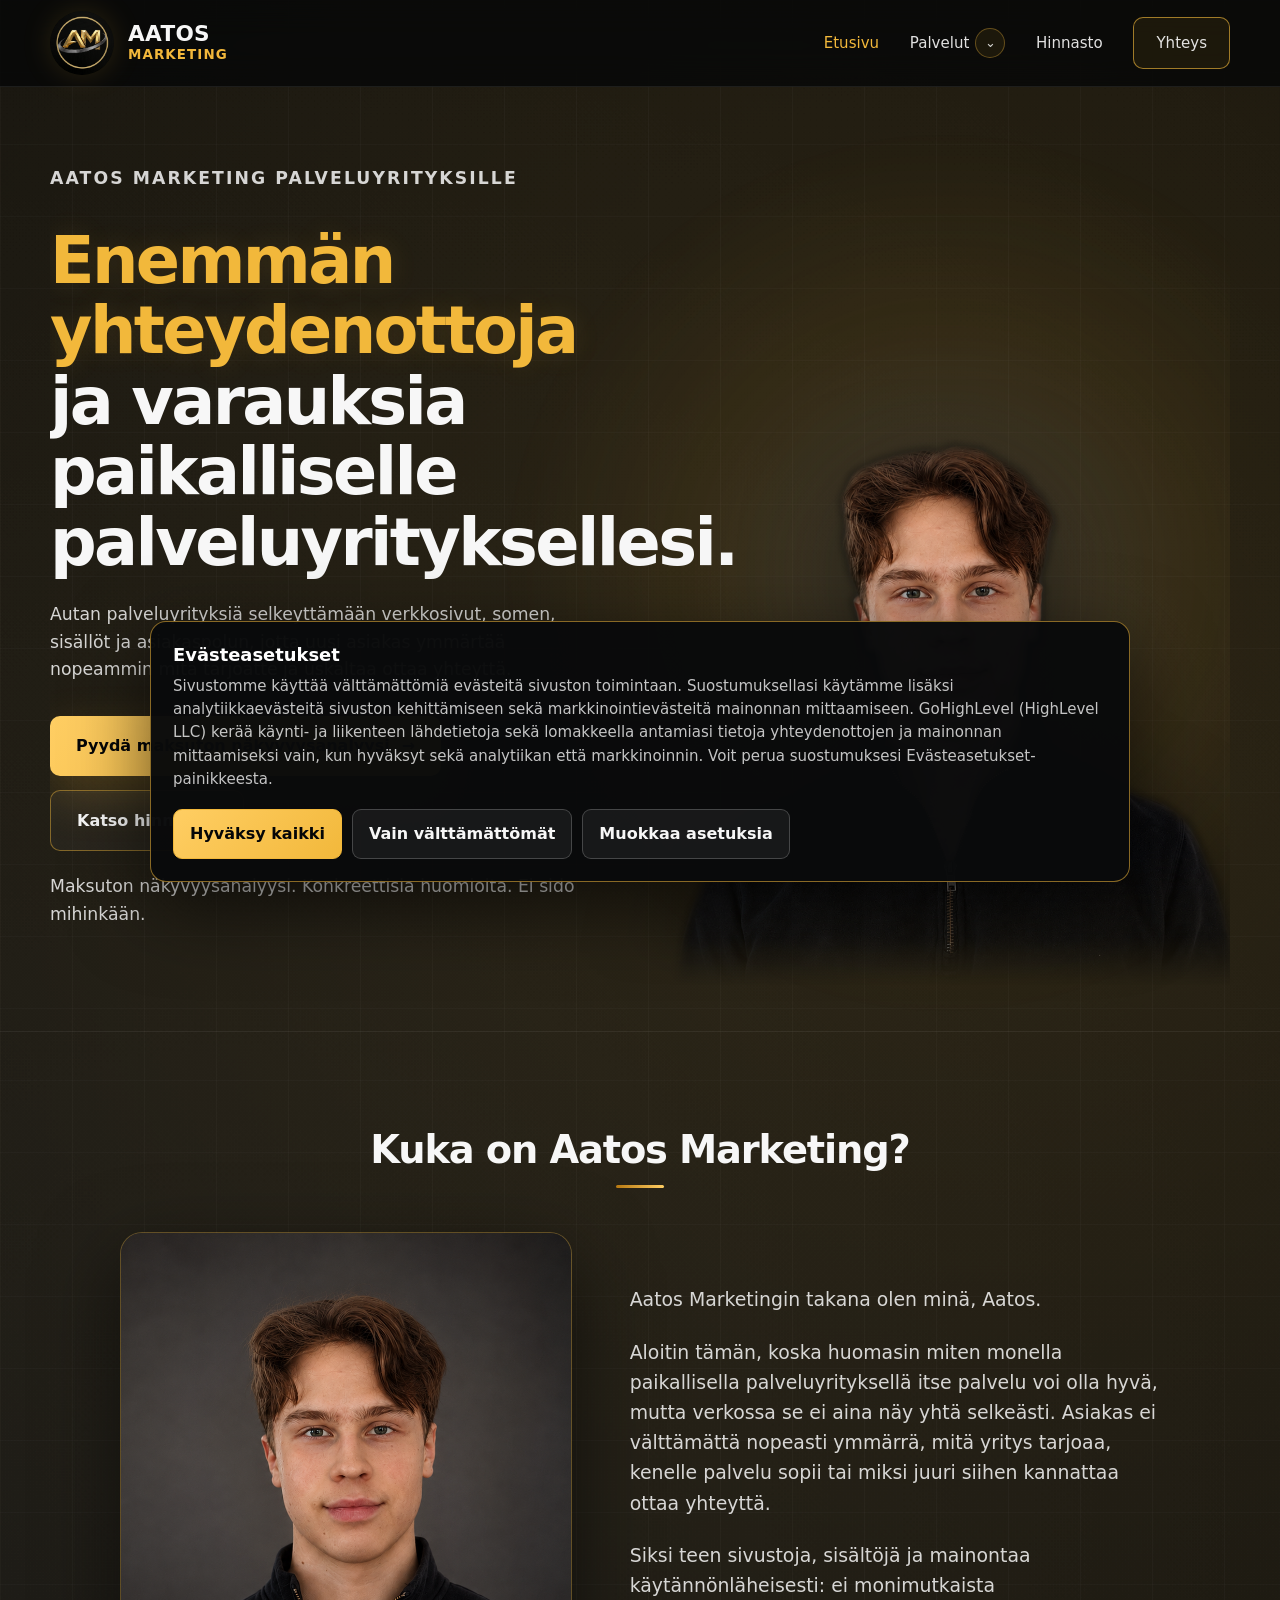
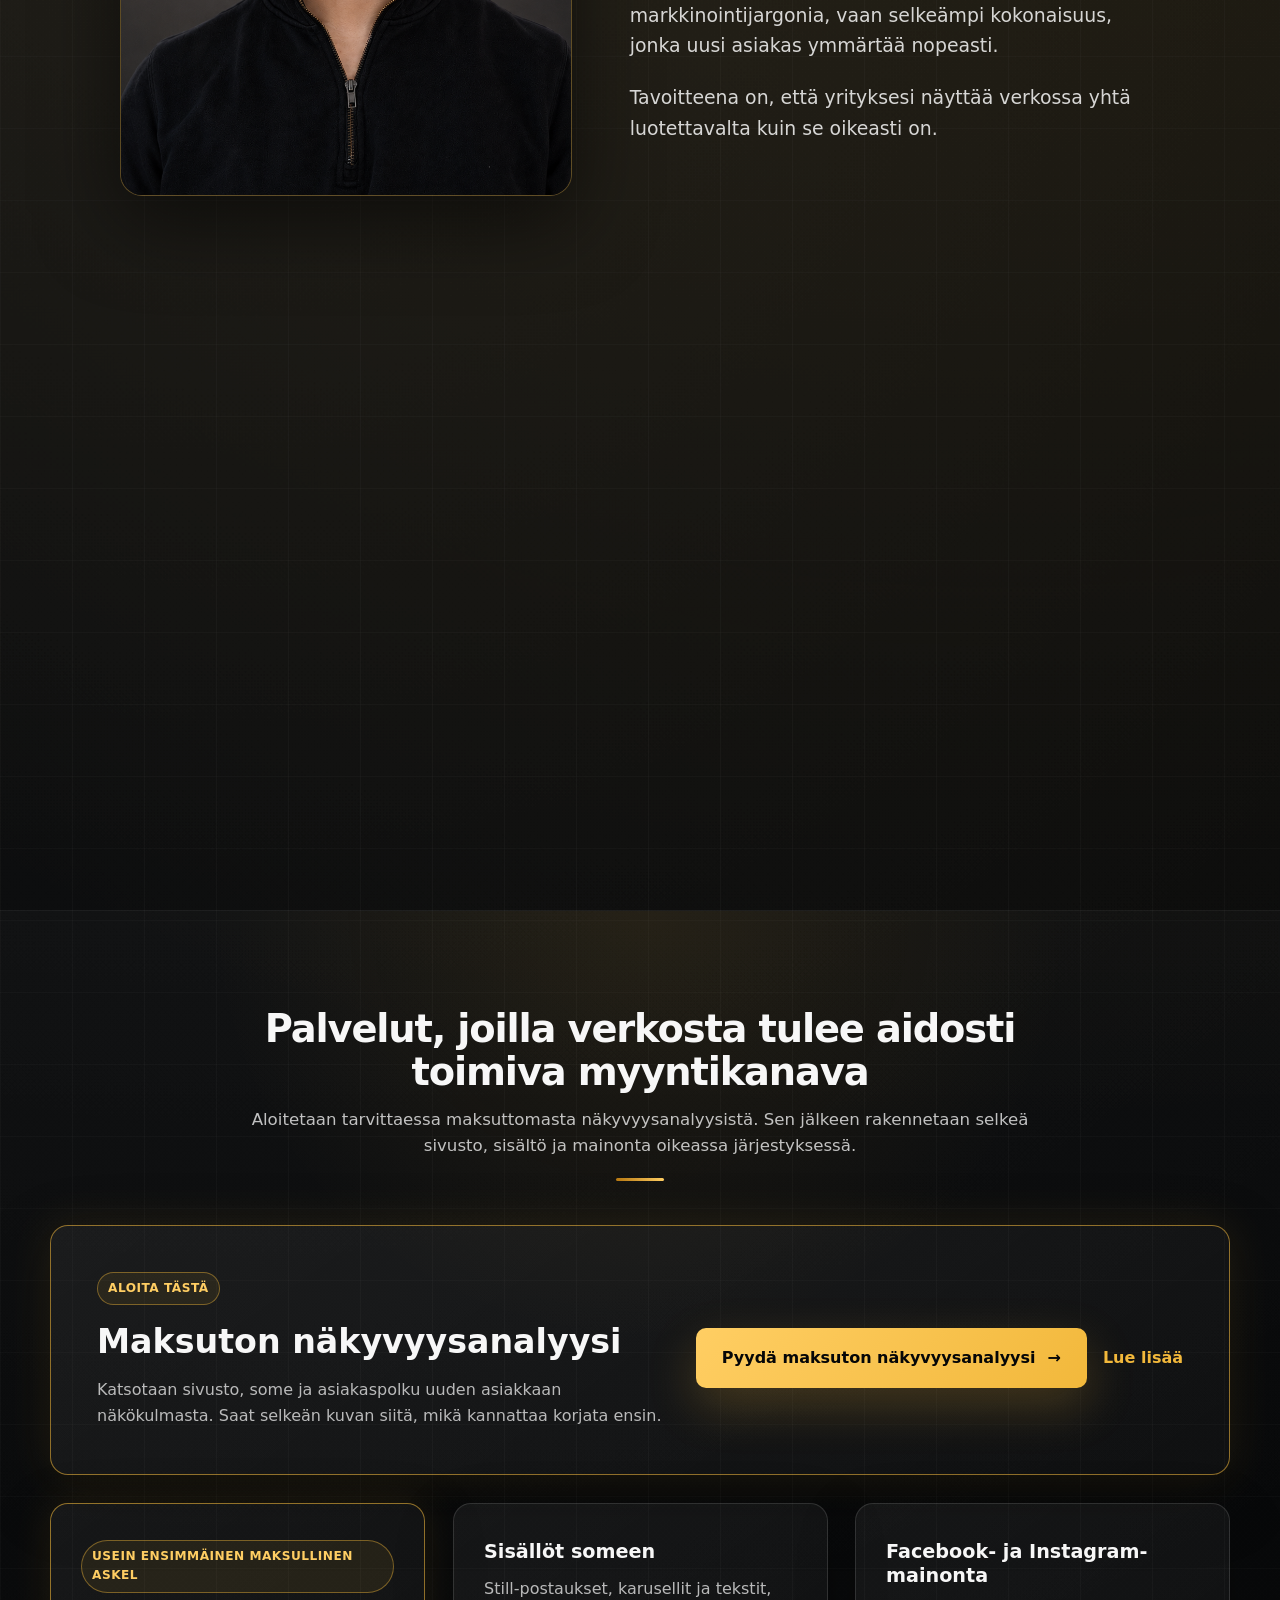
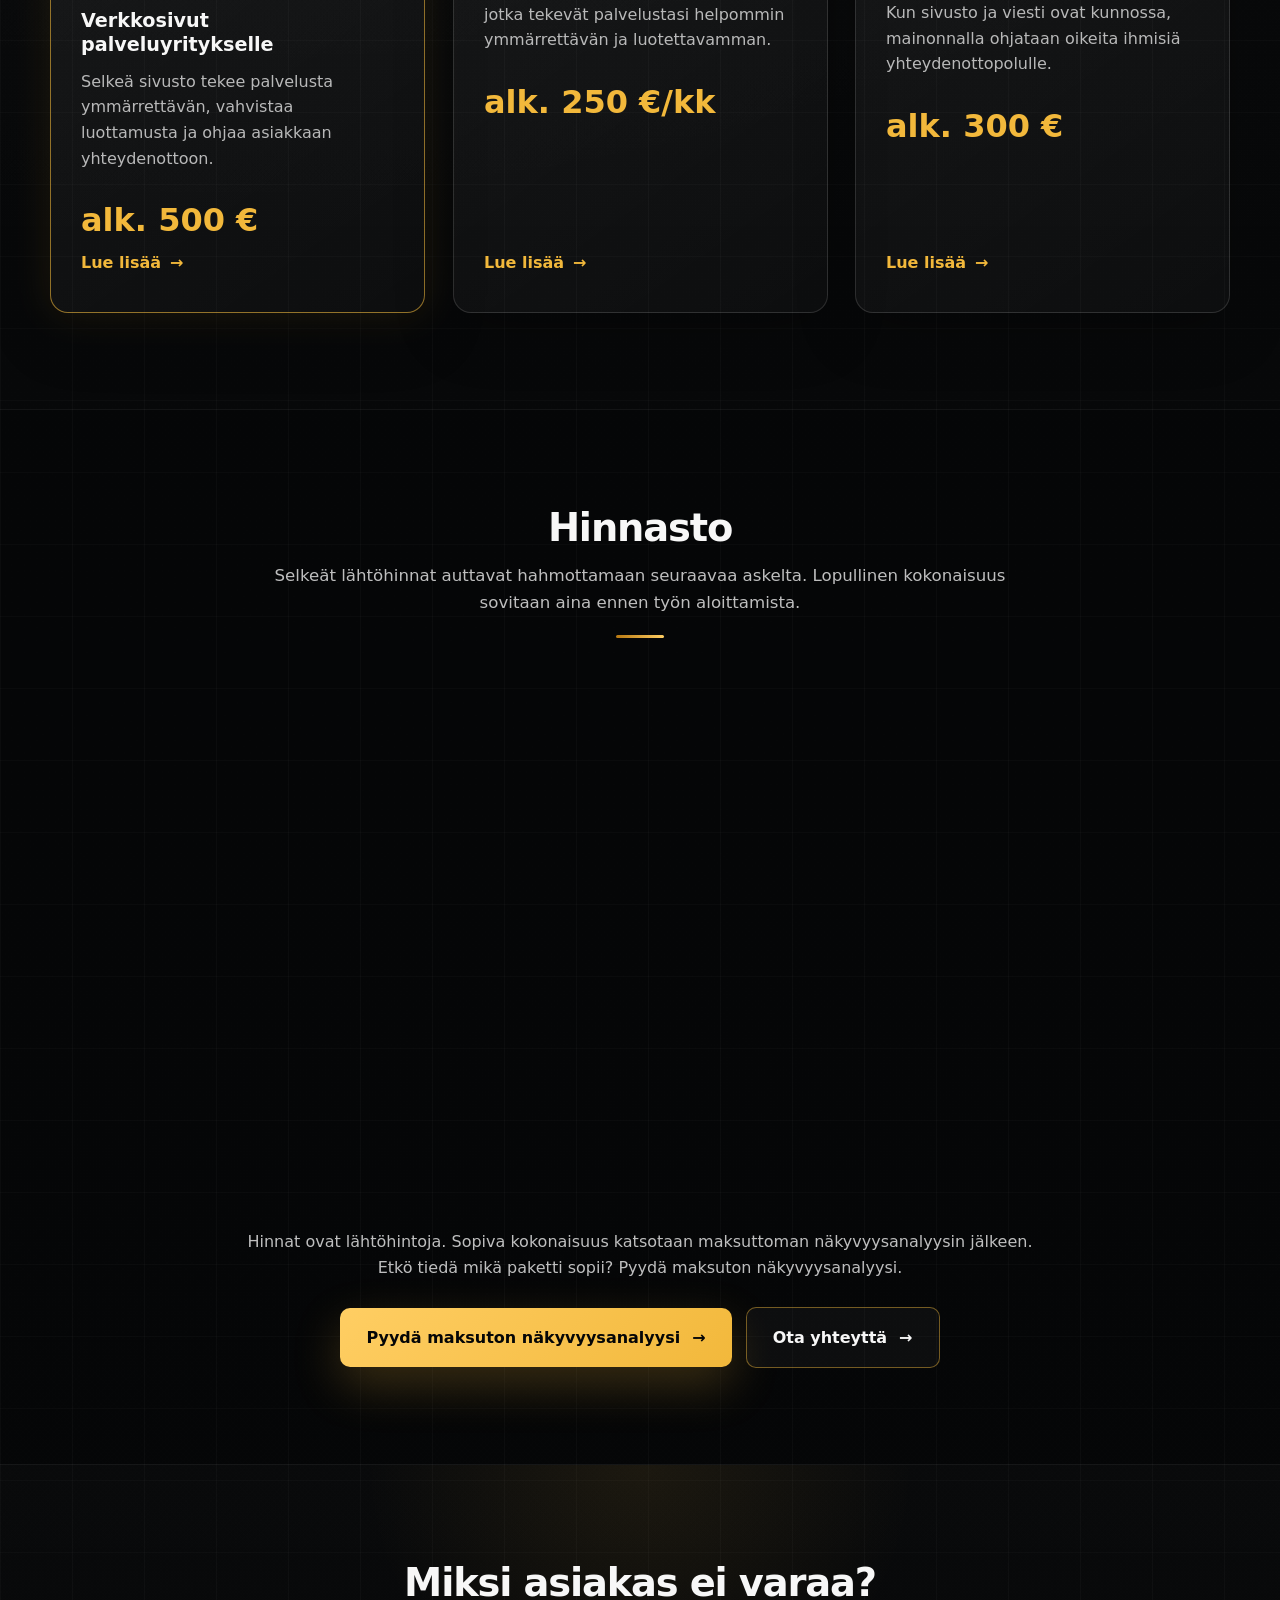
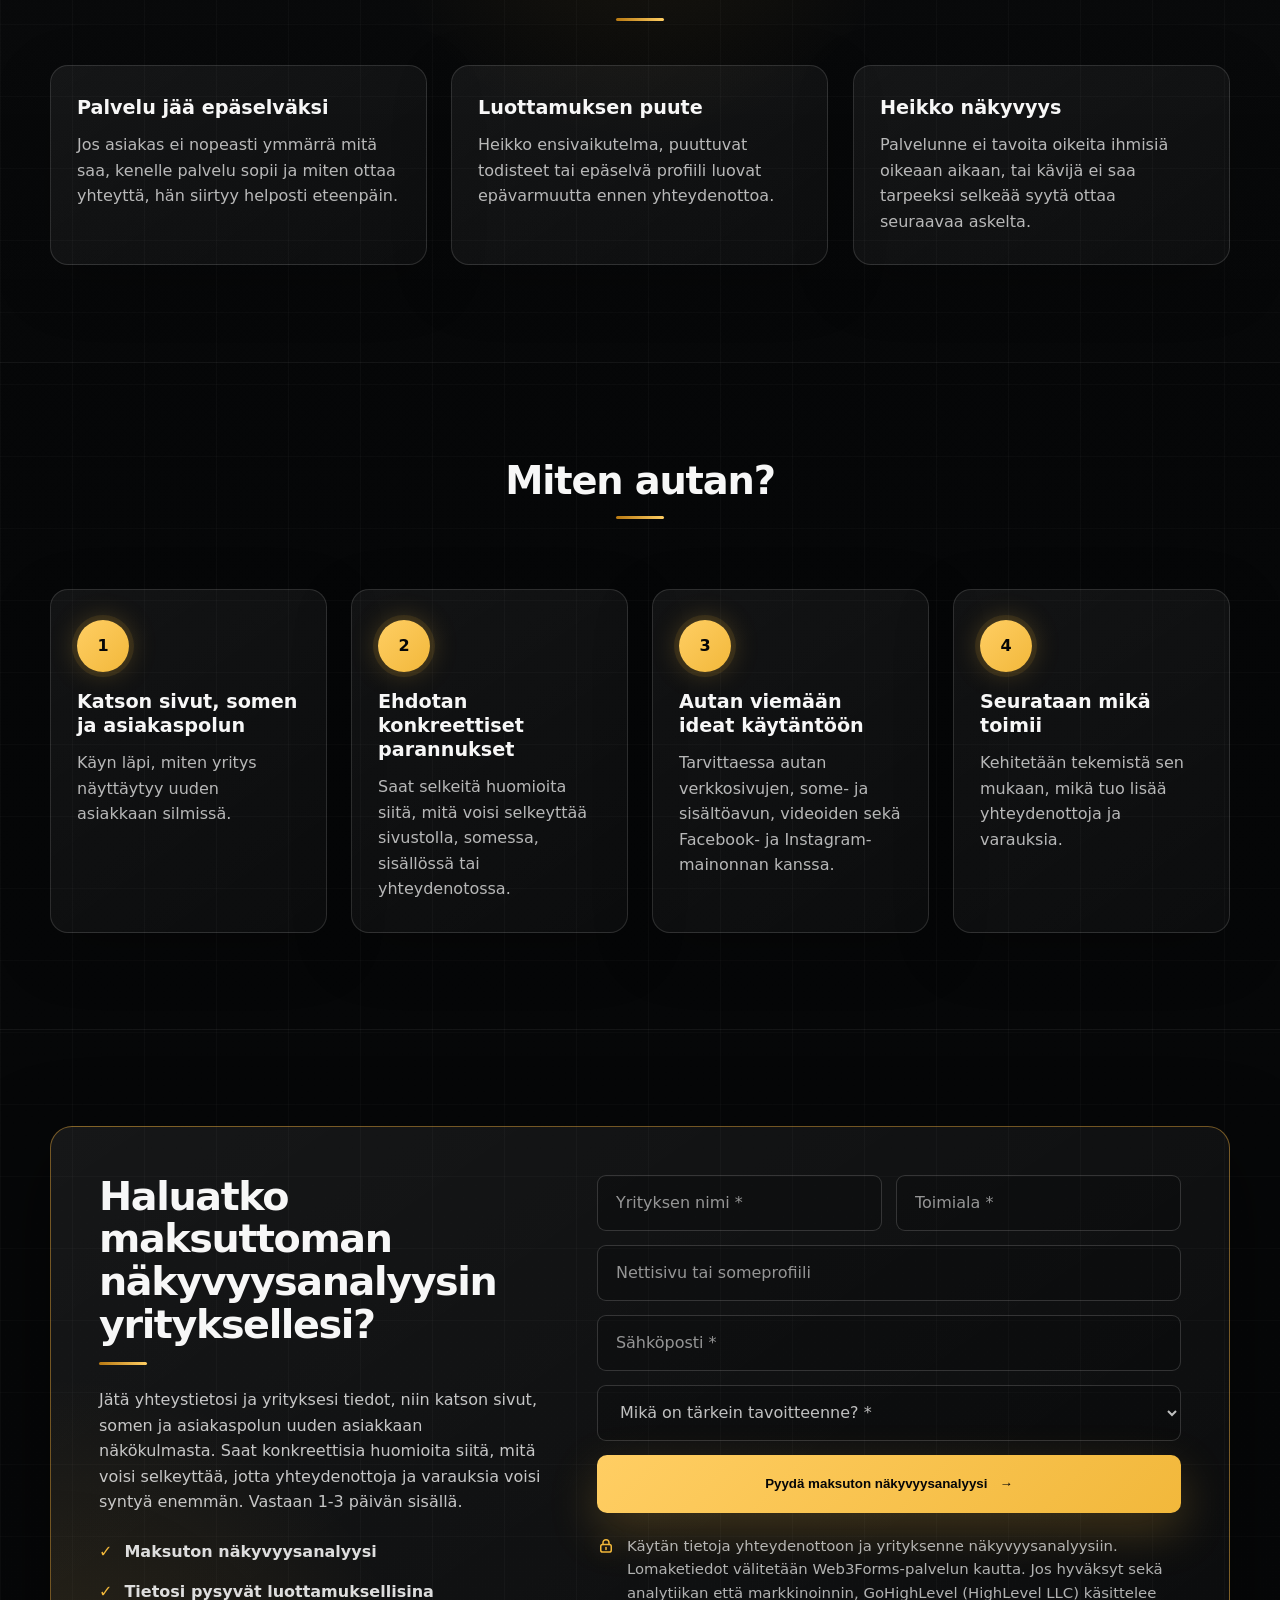
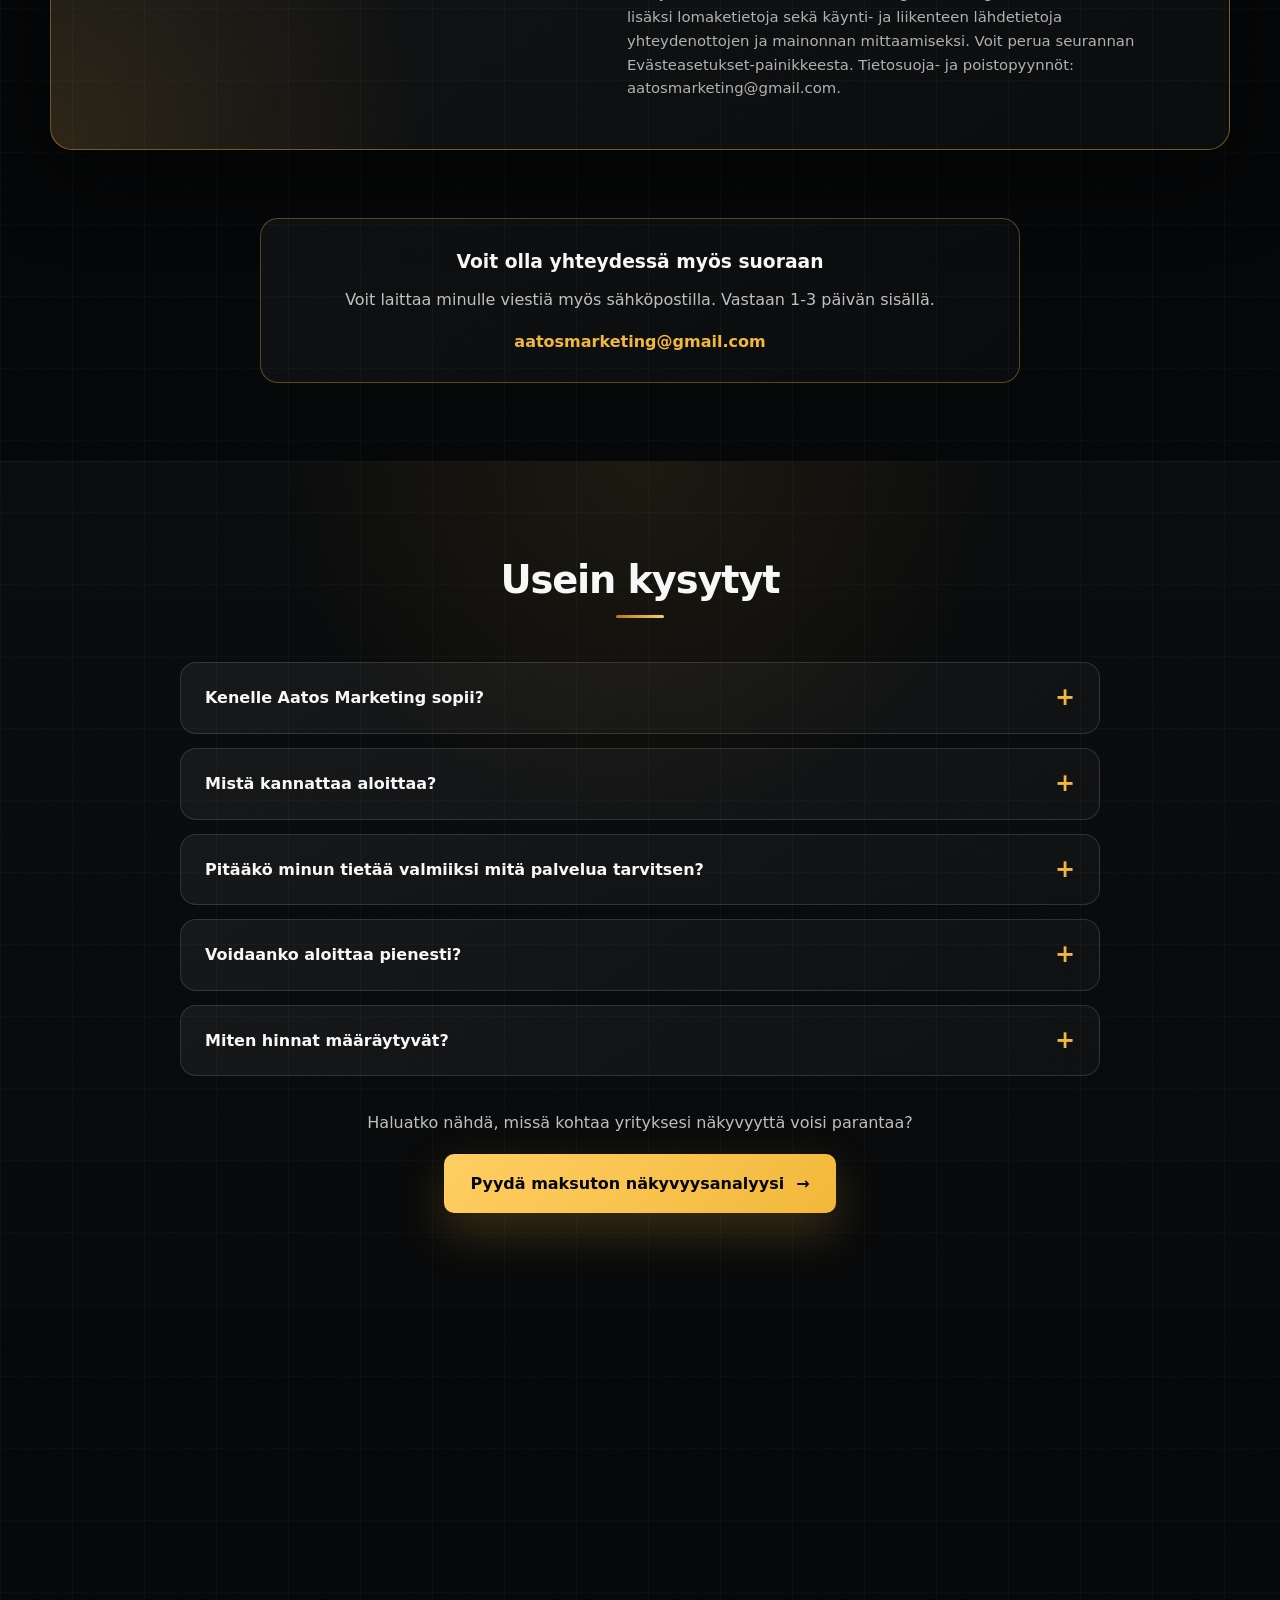
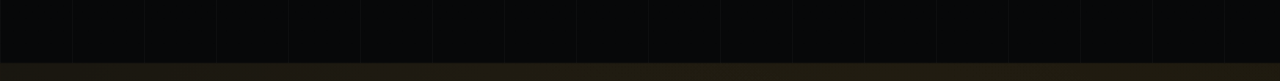
<file: index.html>
<!DOCTYPE html>
<html lang="fi">
<head>
  <meta charset="UTF-8" />
  <meta name="viewport" content="width=device-width, initial-scale=1.0" />
  <title>Aatos Marketing | Verkkosivut, sisällöt ja mainonta palveluyrityksille</title>
  <meta name="description" content="Aatos Marketing auttaa palveluyrityksiä muuttamaan verkkonäkyvyyden selkeämmäksi myyntikanavaksi verkkosivujen, sisältöjen ja Facebook- sekä Instagram-mainonnan avulla." />
  <link rel="canonical" href="https://aatosmarketing.fi/" />
  <link rel="icon" type="image/png" href="/favicon.png?v=2">
  <link rel="shortcut icon" type="image/png" href="/favicon.png?v=2">
  <link rel="apple-touch-icon" href="/favicon.png?v=2">
<style>
    :root {
      --bg: #050607;
      --panel: rgba(255,255,255,0.055);
      --panel-soft: rgba(255,255,255,0.028);
      --border: rgba(255,255,255,0.13);
      --gold: #f2b83b;
      --gold-2: #ffce63;
      --text: #f7f7f7;
      --muted: rgba(255,255,255,0.74);
      --max: 1180px;
      --shadow: 0 25px 80px rgba(0,0,0,0.55);
    }

    * { box-sizing: border-box; margin: 0; padding: 0; }
    html { scroll-behavior: smooth; }
    body {
      font-family: Inter, ui-sans-serif, system-ui, -apple-system, BlinkMacSystemFont, "Segoe UI", sans-serif;
      background:
        radial-gradient(circle at 78% 8%, rgba(242,184,59,0.14), transparent 28%),
        radial-gradient(circle at 18% 18%, rgba(255,255,255,0.06), transparent 30%),
        linear-gradient(180deg, #070809 0%, var(--bg) 48%, #070809 100%);
      color: var(--text);
      line-height: 1.6;
      overflow-x: hidden;
    }
    a { color: inherit; text-decoration: none; }
    img { max-width: 100%; display: block; }

    .page {
      min-height: 100vh;
      background:
        linear-gradient(90deg, rgba(255,255,255,0.025) 1px, transparent 1px),
        linear-gradient(rgba(255,255,255,0.018) 1px, transparent 1px);
      background-size: 72px 72px;
    }
    .container { width: min(var(--max), calc(100% - 48px)); margin: 0 auto; }
    .header {
      position: sticky;
      top: 0;
      z-index: 50;
      background: rgba(5,6,7,0.76);
      backdrop-filter: blur(18px);
      border-bottom: 1px solid rgba(255,255,255,0.08);
    }
    .nav {
      min-height: 86px;
      display: flex;
      align-items: center;
      justify-content: space-between;
      gap: 24px;
    }
    .brand { display: flex; align-items: center; gap: 14px; min-width: fit-content; }
    .brand-logo { width: 64px; height: 64px; border-radius: 999px; object-fit: cover; filter: drop-shadow(0 0 14px rgba(242,184,59,0.14)); }
    .brand-text { line-height: 1.05; letter-spacing: 0.02em; }
    .brand-text strong { display: block; font-size: 1.35rem; font-weight: 850; }
    .brand-text span { color: var(--gold); font-size: 0.84rem; font-weight: 850; letter-spacing: 0.08em; }
    .nav-links { display: flex; align-items: center; gap: clamp(16px, 2.1vw, 28px); color: rgba(255,255,255,0.88); font-size: 0.94rem; }
    .nav-links a { white-space: nowrap; transition: color 180ms ease; }
    .nav-links a:hover, .nav-links a.active { color: var(--gold); }
    .nav-cta { border: 1px solid var(--gold); padding: 13px 22px; border-radius: 10px; }
    .menu-btn { display: none; width: 46px; height: 46px; border: 1px solid var(--border); background: rgba(255,255,255,0.04); border-radius: 12px; color: var(--text); font-size: 1.4rem; }

    .section { padding: clamp(58px, 8vw, 96px) 0; border-top: 1px solid rgba(255,255,255,0.06); }
    .section-soft { background: radial-gradient(circle at 50% 0%, rgba(242,184,59,0.08), transparent 34%), linear-gradient(180deg, rgba(255,255,255,0.018), rgba(255,255,255,0.006)); }
    .section-title { text-align: center; max-width: 780px; margin: 0 auto 44px; }
    .section-title h2 { font-size: clamp(2rem, 3vw, 3rem); line-height: 1.12; letter-spacing: -0.03em; margin-bottom: 14px; }
    .section-title p { color: var(--muted); font-size: 1.04rem; margin-bottom: 18px; }
    .title-line { width: 48px; height: 3px; background: linear-gradient(90deg, #b87912, var(--gold-2)); margin: 0 auto; border-radius: 999px; }
    .gold { color: var(--gold); text-shadow: 0 0 28px rgba(242,184,59,0.12); }

    .hero {
      min-height: calc(100vh - 86px);
      display: grid;
      grid-template-columns: minmax(0, 0.98fr) minmax(0, 1.02fr);
      gap: clamp(34px, 5vw, 74px);
      align-items: center;
      padding: clamp(44px, 7vw, 78px) 0 0;
      overflow: hidden;
      position: relative;
    }
    .hero-copy { max-width: 640px; padding-bottom: 70px; position: relative; z-index: 2; }
    .eyebrow { color: var(--gold); font-weight: 850; letter-spacing: 0.12em; text-transform: uppercase; font-size: 0.78rem; margin-bottom: 18px; }
    .hero h1 { font-size: clamp(2.25rem, 5.1vw, 4.55rem); line-height: 1.08; letter-spacing: -0.04em; margin-bottom: 24px; }
    .hero p { color: rgba(255,255,255,0.82); font-size: clamp(1rem, 1.35vw, 1.13rem); margin-bottom: 32px; }
    .hero-actions, .pricing-cta { display: flex; flex-wrap: wrap; gap: 14px; align-items: center; }
    .btn { display: inline-flex; align-items: center; justify-content: center; gap: 12px; min-height: 58px; padding: 17px 26px; border-radius: 10px; font-weight: 850; transition: transform 180ms ease, box-shadow 180ms ease, border-color 180ms ease; }
    .btn:hover { transform: translateY(-2px); }
    .btn-primary { background: linear-gradient(135deg, var(--gold-2), var(--gold)); color: #050607; opacity: 1; text-shadow: none; box-shadow: 0 18px 48px rgba(242,184,59,0.22); }
    .btn-secondary { border: 1px solid rgba(242,184,59,0.45); background: rgba(255,255,255,0.035); color: var(--text); }
    .hero-note { margin-top: 22px; color: rgba(255,255,255,0.76); font-size: 0.93rem; }
    .hero-visual { min-height: 650px; position: relative; display: flex; align-items: flex-end; justify-content: center; isolation: isolate; }
    .hero-visual::before { content: ""; position: absolute; width: min(860px, 116vw); height: min(860px, 116vw); bottom: -80px; border-radius: 999px; background: radial-gradient(circle, rgba(255,255,255,0.12), rgba(242,184,59,0.06) 42%, transparent 72%); filter: blur(18px); }
    .hero-cutout { position: absolute; left: 50%; bottom: -12px; width: min(900px, 74vw); max-width: none; transform: translateX(-50%) scale(1.2); filter: drop-shadow(0 24px 42px rgba(0,0,0,0.46)); -webkit-mask-image: linear-gradient(to bottom, black 0%, black 78%, rgba(0,0,0,0.75) 92%, transparent 100%); mask-image: linear-gradient(to bottom, black 0%, black 78%, rgba(0,0,0,0.75) 92%, transparent 100%); }

    .about-wrap { display: grid; grid-template-columns: minmax(0, 0.92fr) minmax(0, 1.08fr); gap: clamp(28px, 5vw, 58px); align-items: center; max-width: 1040px; margin: 0 auto; }
    .about-portrait { border: 1px solid rgba(242,184,59,0.28); border-radius: 22px; overflow: hidden; background: linear-gradient(145deg, rgba(255,255,255,0.055), rgba(255,255,255,0.02)); box-shadow: var(--shadow); }
    .about-portrait img { width: 100%; aspect-ratio: 4 / 5; object-fit: cover; object-position: center; }
    .about-text { color: rgba(255,255,255,0.82); font-size: clamp(1.03rem, 1.6vw, 1.18rem); }
    .about-text p + p { margin-top: 22px; }
    .grid-3, .service-grid, .pricing-grid, .steps-wrap { display: grid; gap: 24px; }
    .grid-3 { grid-template-columns: repeat(3, minmax(0, 1fr)); }
    .service-grid { grid-template-columns: repeat(5, minmax(0, 1fr)); }
    .pricing-grid { grid-template-columns: repeat(3, minmax(0, 1fr)); }
    .steps-wrap { grid-template-columns: repeat(4, minmax(0, 1fr)); padding-top: 26px; }
    .card { background: linear-gradient(145deg, var(--panel), var(--panel-soft)); border: 1px solid var(--border); border-radius: 18px; padding: 30px 26px; box-shadow: 0 18px 60px rgba(0,0,0,0.24); position: relative; overflow: hidden; }
    .card.featured { border-color: rgba(238,174,61,0.5); box-shadow: 0 0 42px rgba(242,184,59,0.08), 0 18px 60px rgba(0,0,0,0.24); }
    .card h3 { font-size: 1.2rem; line-height: 1.25; margin-bottom: 12px; }
    .card p { color: rgba(255,255,255,0.70); }
    .card a { display: inline-flex; margin-top: 16px; color: var(--gold); font-weight: 850; }
    .price { display: block; color: var(--gold); font-size: clamp(1.55rem, 2.5vw, 2.15rem); font-weight: 900; line-height: 1.1; margin: 10px 0 12px; }
    .pricing-note { max-width: 820px; margin: 32px auto 0; text-align: center; color: var(--muted); }
    .pricing-note strong { color: var(--gold-2); }
    .pricing-cta { justify-content: center; margin-top: 26px; }
    .step-number { width: 52px; height: 52px; border-radius: 999px; background: linear-gradient(135deg, var(--gold-2), var(--gold)); color: #050607; display: grid; place-items: center; font-weight: 900; margin-bottom: 18px; }

    .contact-panel { display: grid; grid-template-columns: 0.95fr 1.25fr; gap: 54px; background: radial-gradient(circle at 0% 100%, rgba(242,184,59,0.12), transparent 28%), linear-gradient(145deg, rgba(255,255,255,0.065), rgba(255,255,255,0.025)); border: 1px solid rgba(238,174,61,0.45); border-radius: 22px; padding: clamp(28px, 5vw, 48px); box-shadow: var(--shadow); }
    .contact-copy h2 { font-size: clamp(2rem, 3.1vw, 3.1rem); line-height: 1.08; letter-spacing: -0.035em; margin-bottom: 16px; }
    .contact-copy .title-line { margin: 0 0 22px; }
    .contact-copy p { color: rgba(255,255,255,0.76); margin-bottom: 24px; }
    .checks { display: grid; gap: 14px; }
    .check { display: flex; gap: 12px; color: rgba(255,255,255,0.86); font-weight: 600; }
    .check::before { content: "✓"; color: var(--gold); font-weight: 900; }
    .form { display: grid; gap: 14px; }
    .form-row { display: grid; grid-template-columns: 1fr 1fr; gap: 14px; }
    input, select { width: 100%; min-height: 56px; border: 1px solid rgba(255,255,255,0.16); border-radius: 9px; background: rgba(0,0,0,0.16); color: var(--text); padding: 0 18px; font: inherit; outline: none; }
    input::placeholder { color: rgba(255,255,255,0.56); }
    select { color: rgba(255,255,255,0.74); }
    option { background: #111; color: #fff; }
    input:focus, select:focus { border-color: rgba(242,184,59,0.72); box-shadow: 0 0 0 4px rgba(242,184,59,0.10); }
    .form .btn { width: 100%; border: 0; cursor: pointer; }
    .privacy { display: flex; gap: 12px; color: rgba(255,255,255,0.68); font-size: 0.93rem; margin-top: 8px; }
    .privacy-lock { width: 18px; height: 18px; flex: 0 0 auto; color: var(--gold); filter: drop-shadow(0 0 10px rgba(242,184,59,0.18)); margin-top: 2px; }
    .direct-contact { padding: 0 0 clamp(48px, 7vw, 78px); margin-top: -28px; }
    .direct-contact-card { max-width: 760px; margin: 0 auto; text-align: center; border: 1px solid rgba(242,184,59,0.34); background: linear-gradient(145deg, rgba(255,255,255,0.045), rgba(255,255,255,0.018)); border-radius: 18px; padding: 28px 24px; }
    .direct-contact-card p { color: var(--muted); margin: 10px 0 16px; }
    .direct-contact-card a { color: var(--gold); font-weight: 850; }
    .faq-list { max-width: 920px; margin: 0 auto; display: grid; gap: 14px; }
    .faq-item { border: 1px solid var(--border); border-radius: 16px; background: linear-gradient(145deg, var(--panel), var(--panel-soft)); overflow: hidden; }
    .faq-item summary { list-style: none; cursor: pointer; padding: 22px 24px; font-weight: 850; display: flex; justify-content: space-between; gap: 18px; }
    .faq-item summary::-webkit-details-marker { display: none; }
    .faq-item summary::after { content: "+"; color: var(--gold); font-size: 1.5rem; line-height: 1; }
    .faq-item[open] summary::after { content: "-"; }
    .faq-item p { color: var(--muted); padding: 0 24px 22px; }
    .faq-cta { margin-top: 34px; text-align: center; }
    .faq-cta p { color: var(--muted); margin-bottom: 18px; }
    .footer { padding: 34px 0 42px; border-top: 1px solid rgba(255,255,255,0.07); color: rgba(255,255,255,0.78); }
    .footer-inner { display: flex; justify-content: center; align-items: center; gap: 22px; flex-wrap: wrap; }
    .footer-links { width: 100%; display: flex; justify-content: center; gap: 16px 24px; flex-wrap: wrap; margin-bottom: 8px; color: rgba(255,255,255,0.72); font-size: 0.94rem; }
    .footer-links a:hover { color: var(--gold); }
    .footer-line { width: 1px; height: 22px; background: rgba(255,255,255,0.22); }
    .social { display: inline-flex; align-items: center; gap: 10px; }
    .social svg { width: 24px; height: 24px; }

    .testimonial-section { padding: clamp(44px, 6vw, 72px) 0; }
    .testimonial {
      position: relative;
      overflow: hidden;
      width: 100%;
      margin: 0;
      padding: clamp(36px, 5vw, 68px);
      border: 1px solid rgba(242,184,59,0.38);
      border-radius: 24px;
      background: radial-gradient(circle at 8% 0%, rgba(242,184,59,0.08), transparent 34%), linear-gradient(145deg, rgba(22,21,15,0.98), rgba(13,14,12,0.98));
      box-shadow: 0 22px 70px rgba(0,0,0,0.32), inset 0 1px 0 rgba(255,255,255,0.025);
    }
    .testimonial--compact { max-width: 1120px; margin-inline: auto; }
    .testimonial--featured { max-width: 1120px; margin-inline: auto; padding-block: clamp(42px, 6vw, 76px); }
    .testimonial__mark {
      position: absolute;
      top: clamp(24px, 3vw, 42px);
      right: clamp(26px, 4vw, 56px);
      color: var(--gold);
      font-size: clamp(5rem, 9vw, 8.5rem);
      font-weight: 900;
      line-height: 0.72;
      opacity: 0.12;
      pointer-events: none;
    }
    .testimonial .eyebrow {
      position: relative;
      z-index: 1;
      display: flex;
      align-items: center;
      gap: 14px;
      padding-right: 72px;
      margin-bottom: clamp(28px, 4vw, 46px);
    }
    .testimonial .eyebrow::before { width: 42px; height: 1px; background: var(--gold); content: ""; flex: 0 0 auto; }
    .testimonial blockquote { position: relative; z-index: 1; margin: 0; }
    .testimonial blockquote p {
      max-width: 65ch;
      margin: 0;
      color: var(--text);
      font-size: clamp(1.35rem, 2.15vw, 2.05rem);
      font-weight: 500;
      letter-spacing: -0.025em;
      line-height: 1.55;
    }
    .testimonial--featured blockquote p { max-width: 70ch; font-size: clamp(1.4rem, 2.25vw, 2.2rem); }
    .testimonial figcaption { position: relative; z-index: 1; margin-top: clamp(30px, 4vw, 50px); padding-top: clamp(22px, 3vw, 30px); border-top: 1px solid rgba(255,255,255,0.12); }
    .testimonial cite { color: var(--gold); font-size: 0.9rem; font-style: normal; font-weight: 900; letter-spacing: 0.08em; text-transform: uppercase; white-space: nowrap; }

    @media (max-width: 1100px) { .service-grid { grid-template-columns: repeat(2, minmax(0, 1fr)); } }
    @media (max-width: 980px) {
      .container { width: min(100% - 34px, var(--max)); }
      .nav { min-height: 78px; flex-wrap: wrap; padding: 12px 0; }
      .menu-btn { display: grid; place-items: center; }
      .nav-links { display: none; width: 100%; flex-direction: column; align-items: stretch; gap: 6px; padding: 10px 0 14px; }
      .nav-links.open { display: flex; }
      .nav-links a { padding: 14px 12px; border-radius: 10px; background: rgba(255,255,255,0.035); }
      .nav-cta { text-align: center; }
      .hero, .contact-panel, .grid-3, .pricing-grid, .steps-wrap, .about-wrap { grid-template-columns: 1fr; }
      .hero { min-height: auto; padding-top: 38px; }
      .hero-copy { padding-bottom: 18px; }
      .hero-visual { min-height: 520px; }
      .hero-cutout { width: min(640px, 124vw); bottom: -40px; transform: translateX(-50%) scale(1.04); }
      .about-portrait { max-width: 460px; margin: 0 auto; }
    }
    @media (max-width: 620px) {
      .brand-logo { width: 52px; height: 52px; }
      .brand-text strong { font-size: 1.08rem; }
      .brand-text span { font-size: 0.72rem; }
      .hero h1 { font-size: clamp(2.15rem, 11vw, 3.35rem); }
      .hero-actions, .pricing-cta { display: grid; grid-template-columns: 1fr; }
      .btn { width: 100%; padding: 16px 20px; }
      .hero-visual { min-height: 380px; height: 380px; overflow: hidden; }
      .hero-cutout { width: 118vw; height: 100%; bottom: 0; object-fit: cover; object-position: center bottom; transform: translateX(-50%) scale(1.12); }
      .service-grid, .form-row { grid-template-columns: 1fr; }
      .card { padding: 26px 22px; }
      .footer-inner { flex-direction: column; gap: 13px; }
      .footer-line { display: none; }
      .footer-links { flex-direction: column; align-items: center; gap: 10px; }
      .testimonial-section { padding: 40px 0; }
      .testimonial, .testimonial--featured { padding: 30px 24px; border-radius: 20px; }
      .testimonial__mark { top: 24px; right: 20px; font-size: 4.7rem; }
      .testimonial .eyebrow { gap: 10px; padding-right: 54px; margin-bottom: 26px; }
      .testimonial .eyebrow::before { width: 30px; }
      .testimonial blockquote p, .testimonial--featured blockquote p { font-size: clamp(1.1rem, 5.2vw, 1.35rem); line-height: 1.52; }
      .testimonial figcaption { margin-top: 28px; padding-top: 22px; }
    }
  
    /* Visual finishing pass: premium cards, light navigation and branded footer. */
    .nav-links { gap: clamp(18px, 2.4vw, 34px); }
    .nav-links a { white-space: nowrap; transition: color 180ms ease, border-color 180ms ease, background 180ms ease; }
    .nav-cta { border-color: rgba(242,184,59,0.62); background: rgba(242,184,59,0.08); }
    .nav-service { position: relative; display: flex; align-items: center; }
    .nav-service-row { display: flex; align-items: center; gap: 6px; }
    .service-menu-toggle { width: 30px; height: 30px; display: inline-grid; place-items: center; border: 1px solid rgba(242,184,59,0.34); border-radius: 999px; background: rgba(242,184,59,0.08); color: rgba(255,255,255,0.82); cursor: pointer; line-height: 1; transition: color 180ms ease, border-color 180ms ease, background 180ms ease, transform 180ms ease; }
    .service-menu-toggle:hover { color: var(--gold); border-color: rgba(242,184,59,0.58); background: rgba(242,184,59,0.12); }
    .service-menu { position: absolute; top: calc(100% + 18px); left: 50%; width: min(300px, calc(100vw - 36px)); padding: 10px; border: 1px solid rgba(242,184,59,0.28); border-radius: 14px; background: linear-gradient(145deg, rgba(14,15,16,0.98), rgba(8,9,10,0.96)); box-shadow: 0 22px 60px rgba(0,0,0,0.42), 0 0 28px rgba(242,184,59,0.10); opacity: 0; visibility: hidden; pointer-events: none; transform: translate(-50%, 8px); transition: opacity 180ms ease, visibility 180ms ease, transform 180ms ease, border-color 180ms ease; z-index: 90; }
    .service-menu a { display: block; padding: 11px 13px; border-radius: 10px; color: rgba(255,255,255,0.78); white-space: normal; line-height: 1.25; transition: color 180ms ease, background 180ms ease, transform 180ms ease; }
    .service-menu a:hover { color: var(--gold); background: rgba(242,184,59,0.08); transform: translateX(2px); }
    .nav-service:hover .service-menu,
    .nav-service:focus-within .service-menu,
    .nav-service.open .service-menu { opacity: 1; visibility: visible; pointer-events: auto; transform: translate(-50%, 0); }
    .nav-service.open .service-menu-toggle { color: var(--gold); border-color: rgba(242,184,59,0.58); transform: rotate(180deg); }
    @media (max-width: 980px) {
      .nav-service { display: block; border-radius: 10px; background: rgba(255,255,255,0.035); }
      .nav-service-row { align-items: center; }
      .nav-service-row > a { flex: 1; background: transparent; }
      .service-menu-toggle { width: 42px; height: 42px; margin-right: 6px; }
      .service-menu { position: static; display: none; width: auto; padding: 8px; margin: 0 8px 8px; opacity: 1; visibility: visible; pointer-events: auto; transform: none; box-shadow: none; border-color: rgba(242,184,59,0.20); background: rgba(0,0,0,0.18); }
      .nav-service.open .service-menu { display: grid; gap: 4px; transform: none; }
      .service-menu a { padding: 12px; background: rgba(255,255,255,0.028); }
    }
    .card, .hero-card, .price-panel, .cta-panel, .direct-contact-card { transition: transform 220ms ease, border-color 220ms ease, box-shadow 220ms ease, background 220ms ease; will-change: transform; }
    .card:hover, .hero-card:hover, .price-panel:hover, .cta-panel:hover, .direct-contact-card:hover { transform: translateY(-5px); border-color: rgba(242,184,59,0.46); box-shadow: 0 0 34px rgba(242,184,59,0.12), 0 22px 70px rgba(0,0,0,0.34); }
    .service-grid { grid-template-columns: repeat(auto-fit, minmax(225px, 1fr)); gap: 28px; align-items: stretch; }
    .service-card { min-height: 100%; display: flex; flex-direction: column; padding: 36px 30px; }
    .service-card h3 { font-size: clamp(1.18rem, 1.5vw, 1.34rem); }
    .service-card p { margin-bottom: 22px; }
    .service-card .card-cta { margin-top: auto; align-self: flex-start; display: inline-flex; align-items: center; gap: 9px; color: var(--gold); font-weight: 900; }
    .service-card .card-cta span { transition: transform 180ms ease; }
    .service-card .card-cta:hover span { transform: translateX(3px); }
    .service-path { display: grid; gap: 28px; }
    .service-start { display: grid; grid-template-columns: minmax(0, 1fr) auto; gap: 28px; align-items: center; padding: clamp(30px, 5vw, 46px); border-color: rgba(242,184,59,0.56); box-shadow: 0 0 42px rgba(242,184,59,0.10), 0 22px 70px rgba(0,0,0,0.30); }
    .service-start h3 { font-size: clamp(1.65rem, 2.6vw, 2.3rem); margin-bottom: 14px; }
    .service-start p { max-width: 760px; }
    .service-actions { display: flex; align-items: center; gap: 16px; flex-wrap: wrap; }
    .service-more { color: var(--gold); font-weight: 850; }
    .service-main-grid { display: grid; grid-template-columns: repeat(3, minmax(0, 1fr)); gap: 28px; align-items: stretch; }
    .card-label { display: inline-flex; align-items: center; align-self: flex-start; margin-bottom: 16px; padding: 6px 10px; border: 1px solid rgba(242,184,59,0.42); border-radius: 999px; color: var(--gold-2); background: rgba(242,184,59,0.08); font-size: 0.76rem; font-weight: 900; letter-spacing: 0.04em; text-transform: uppercase; }
    .card.featured { border-color: rgba(242,184,59,0.58); box-shadow: 0 0 38px rgba(242,184,59,0.10), 0 18px 60px rgba(0,0,0,0.26); }
    .price { overflow-wrap: anywhere; }
    .step-number { box-shadow: 0 0 0 5px rgba(242,184,59,0.10), 0 0 28px rgba(242,184,59,0.28); }
    .footer { padding: clamp(44px, 7vw, 70px) 0 38px; background: radial-gradient(circle at 18% 0%, rgba(242,184,59,0.10), transparent 32%), linear-gradient(180deg, rgba(255,255,255,0.028), rgba(255,255,255,0.006)); }
    .footer-shell { display: grid; grid-template-columns: minmax(260px, 1.05fr) minmax(280px, 1.35fr); gap: 34px 54px; align-items: start; }
    .footer-brand { display: flex; align-items: center; gap: 16px; min-width: 0; }
    .footer-logo { width: 66px; height: 66px; border-radius: 999px; object-fit: cover; filter: drop-shadow(0 0 16px rgba(242,184,59,0.18)); flex: 0 0 auto; }
    .footer-brand strong { display: block; color: var(--text); font-size: 1.2rem; line-height: 1.1; }
    .footer-brand p { color: var(--muted); margin-top: 8px; max-width: 420px; }
    .footer-links { width: auto; display: grid; grid-template-columns: repeat(2, minmax(0, 1fr)); gap: 12px 20px; margin: 0; color: rgba(255,255,255,0.78); }
    .footer-links a { padding: 10px 0; border-bottom: 1px solid rgba(255,255,255,0.08); transition: color 180ms ease, border-color 180ms ease; }
    .footer-links a:hover { color: var(--gold); border-color: rgba(242,184,59,0.34); }
    .footer-social { grid-column: 1 / -1; display: flex; align-items: center; justify-content: center; gap: 18px; flex-wrap: wrap; padding-top: 24px; border-top: 1px solid rgba(255,255,255,0.08); color: rgba(255,255,255,0.78); }
    .footer-social-label { color: rgba(255,255,255,0.62); font-size: 0.98rem; line-height: 1.2; }
    .footer-social .social,
    .social {
      display: inline-flex;
      align-items: center;
      gap: 11px;
      font-size: 1rem;
      line-height: 1.2;
      color: rgba(255,255,255,0.78);
      transition: color 180ms ease, transform 180ms ease;
    }
    .footer-social .social svg,
    .social svg {
      width: 26px;
      height: 26px;
      flex: 0 0 26px;
    }
    .footer-social .social:hover,
    .social:hover {
      color: var(--gold);
      transform: translateY(-1px);
    }
    @media (max-width: 980px) { .service-grid, .service-main-grid { grid-template-columns: repeat(2, minmax(0, 1fr)); gap: 22px; } .service-start { grid-template-columns: 1fr; } .footer-shell { grid-template-columns: 1fr; text-align: left; } .footer-social { justify-content: flex-start; } }
    @media (max-width: 620px) { .service-grid, .service-main-grid { grid-template-columns: 1fr; } .service-card { padding: 28px 22px; } .service-actions { align-items: stretch; } .service-actions .btn { width: 100%; justify-content: center; } .footer-brand { align-items: flex-start; } .footer-logo { width: 56px; height: 56px; } .footer-links { grid-template-columns: 1fr; } .footer-social { flex-direction: column; align-items: flex-start; gap: 12px; } }
  
    .btn-primary,
    .btn-primary:visited,
    .btn-primary:hover,
    .btn-primary:focus-visible,
    .btn-primary:active,
    .btn-primary span,
    .btn-primary svg,
    .btn-primary .icon,
    .btn-primary::before,
    .btn-primary::after {
      color: #050607 !important;
      opacity: 1;
      text-shadow: none;
    }
    .reveal { opacity: 0; transform: translateY(18px); transition: opacity 620ms ease, transform 620ms ease; }
    .reveal.is-visible { opacity: 1; transform: translateY(0); }
    @media (prefers-reduced-motion: reduce) {
      html { scroll-behavior: auto; }
      .btn, .card, .hero-card, .price-panel, .cta-panel, .direct-contact-card, .reveal { transition: none; }
      .reveal { opacity: 1; transform: none; }
    }
  </style>

  <!-- Consent Mode defaults: must run before Google Tag Manager -->
  <script>
    window.dataLayer = window.dataLayer || [];
    window.gtag = window.gtag || function(){ window.dataLayer.push(arguments); };
    (function () {
      var preference = null;
      try {
        preference = JSON.parse(window.localStorage.getItem("aatos_cookie_consent_v1"));
      } catch (error) {}
      var analyticsGranted = preference && preference.analytics === true;
      var marketingGranted = preference && preference.marketing === true;
      window.gtag("consent", "default", {
        analytics_storage: analyticsGranted ? "granted" : "denied",
        ad_storage: marketingGranted ? "granted" : "denied",
        ad_user_data: marketingGranted ? "granted" : "denied",
        ad_personalization: marketingGranted ? "granted" : "denied",
        functionality_storage: "granted",
        security_storage: "granted",
        wait_for_update: 500
      });
      window.gtag("set", "ads_data_redaction", true);
      window.gtag("set", "url_passthrough", false);
    })();
  </script>

  <!-- Google Tag Manager -->
  <script>
    (function(w,d,s,l,i){w[l]=w[l]||[];w[l].push({"gtm.start":
    new Date().getTime(),event:"gtm.js"});var f=d.getElementsByTagName(s)[0],
    j=d.createElement(s),dl=l!="dataLayer"?"&l="+l:"";j.async=true;j.src=
    "https://www.googletagmanager.com/gtm.js?id="+i+dl;f.parentNode.insertBefore(j,f);
    })(window,document,"script","dataLayer","GTM-T848QJ4K");
  </script>
  <!-- End Google Tag Manager -->

  <link rel="stylesheet" href="/cookie-consent.css">
  <script defer src="/cookie-consent.js"></script>

</head>
<body>
  <!-- Google Tag Manager (noscript) -->
  <noscript><iframe src="https://www.googletagmanager.com/ns.html?id=GTM-T848QJ4K"
  height="0" width="0" style="display:none;visibility:hidden"></iframe></noscript>
  <!-- End Google Tag Manager (noscript) -->

  <div class="page">
    <header class="header">
      <div class="container">
        <nav class="nav">
          <a class="brand" href="#etusivu" aria-label="Aatos Marketing etusivu">
            <img class="brand-logo" src="AM_logo.png" alt="Aatos Marketing logo">
            <div class="brand-text"><strong>AATOS</strong><span>MARKETING</span></div>
          </a>
          <button class="menu-btn" id="menuBtn" aria-label="Avaa valikko">☰</button>
          <div class="nav-links" id="navLinks">
            <a class="active" href="/">Etusivu</a><div class="nav-service">
  <div class="nav-service-row">
    <a href="#palvelut">Palvelut</a>
    <button class="service-menu-toggle" type="button" aria-label="Avaa palveluvalikko" aria-expanded="false">⌄</button>
  </div>
  <div class="service-menu" aria-label="Palvelut">
    <a href="/maksuton-nakyvyysanalyysi/">Maksuton näkyvyysanalyysi</a>
    <a href="/verkkosivut-palveluyritykselle/">Verkkosivut palveluyritykselle</a>
    <a href="/some-markkinointi-palveluyrityksille/">Sisällöt someen</a>
    <a href="/facebook-instagram-mainonta/">Facebook- ja Instagram-mainonta</a>
    <a href="/videoeditointi/">Lyhytvideoiden editointi</a>
  </div>
</div><a href="#hinnasto">Hinnasto</a><a class="nav-cta" href="#yhteys">Yhteys</a>
          </div>
        </nav>
      </div>
    </header>

    <main>
      <section class="hero container" id="etusivu">
        <div class="hero-copy">
          <p class="eyebrow">Aatos Marketing palveluyrityksille</p>
          <h1><span class="gold">Enemmän yhteydenottoja</span> ja varauksia paikalliselle palveluyrityksellesi.</h1>
          <p>Autan palveluyrityksiä selkeyttämään verkkosivut, somen, sisällöt ja asiakaspolun, jotta uusi asiakas ymmärtää nopeammin mitä tarjoatte ja uskaltaa ottaa yhteyttä.</p>
          <div class="hero-actions">
            <a class="btn btn-primary" href="#yhteys">Pyydä maksuton näkyvyysanalyysi <span>→</span></a>
            <a class="btn btn-secondary" href="#hinnasto">Katso hinnat <span>→</span></a>
          </div>
          <p class="hero-note">Maksuton näkyvyysanalyysi. Konkreettisia huomioita. Ei sido mihinkään.</p>
        </div>
        <div class="hero-visual">
          <img class="hero-cutout" src="aatos-image.png" alt="Aatos Marketing">
        </div>
      </section>

      <section class="section" id="kuka">
        <div class="container">
          <div class="section-title">
            <h2>Kuka on Aatos Marketing?</h2>
            <div class="title-line"></div>
          </div>
          <div class="about-wrap">
            <figure class="about-portrait">
              <img src="aatos-portrait.png" alt="Aatos Niinikoski, Aatos Marketing">
            </figure>
            <div class="about-text">
              <p>Aatos Marketingin takana olen minä, Aatos.</p>
              <p>Aloitin tämän, koska huomasin miten monella paikallisella palveluyrityksellä itse palvelu voi olla hyvä, mutta verkossa se ei aina näy yhtä selkeästi. Asiakas ei välttämättä nopeasti ymmärrä, mitä yritys tarjoaa, kenelle palvelu sopii tai miksi juuri siihen kannattaa ottaa yhteyttä.</p>
              <p>Siksi teen sivustoja, sisältöjä ja mainontaa käytännönläheisesti: ei monimutkaista markkinointijargonia, vaan selkeämpi kokonaisuus, jonka uusi asiakas ymmärtää nopeasti.</p>
              <p>Tavoitteena on, että yrityksesi näyttää verkossa yhtä luotettavalta kuin se oikeasti on.</p>
            </div>
          </div>
        </div>
      </section>

      <section class="section testimonial-section" aria-label="Asiakaskokemus">
        <div class="container">
          <figure class="testimonial testimonial--compact">
            <span class="testimonial__mark" aria-hidden="true">“</span>
            <p class="eyebrow">ASIAKASKOKEMUS</p>
            <blockquote>
              <p>Yhteistyö Aatos Marketingin kanssa sujui mukavasti ja rakentavasti. Minua kuunneltiin ja näkemykseni otettiin hyvin huomioon. Olin tyytyväinen lopullisiin sisältöihin – tyyli ja värit tuntuivat omilta ja heijastivat hyvin minua.</p>
            </blockquote>
            <figcaption><cite>SIRPA AUNULA · AUNULA AUTHENTIC</cite></figcaption>
          </figure>
        </div>
      </section>

      <section class="section section-soft" id="palvelut">
        <div class="container">
          <div class="section-title">
            <h2>Palvelut, joilla verkosta tulee aidosti toimiva myyntikanava</h2>
            <p>Aloitetaan tarvittaessa maksuttomasta näkyvyysanalyysistä. Sen jälkeen rakennetaan selkeä sivusto, sisältö ja mainonta oikeassa järjestyksessä.</p>
            <div class="title-line"></div>
          </div>
          <div class="service-path">
            <article class="card service-start">
              <div>
                <span class="card-label">Aloita tästä</span>
                <h3>Maksuton näkyvyysanalyysi</h3>
                <p>Katsotaan sivusto, some ja asiakaspolku uuden asiakkaan näkökulmasta. Saat selkeän kuvan siitä, mikä kannattaa korjata ensin.</p>
              </div>
              <div class="service-actions">
                <a class="btn btn-primary" href="#yhteys">Pyydä maksuton näkyvyysanalyysi <span>→</span></a>
                <a class="service-more" href="/maksuton-nakyvyysanalyysi/">Lue lisää</a>
              </div>
            </article>
            <div class="service-main-grid">
              <article class="card service-card featured"><span class="card-label">Usein ensimmäinen maksullinen askel</span><h3>Verkkosivut palveluyritykselle</h3><p>Selkeä sivusto tekee palvelusta ymmärrettävän, vahvistaa luottamusta ja ohjaa asiakkaan yhteydenottoon.</p><span class="price">alk. 500 €</span><a class="card-cta" href="/verkkosivut-palveluyritykselle/">Lue lisää <span>→</span></a></article>
              <article class="card service-card"><h3>Sisällöt someen</h3><p>Still-postaukset, karusellit ja tekstit, jotka tekevät palvelustasi helpommin ymmärrettävän ja luotettavamman.</p><span class="price">alk. 250 €/kk</span><a class="card-cta" href="/some-markkinointi-palveluyrityksille/">Lue lisää <span>→</span></a></article>
              <article class="card service-card"><h3>Facebook- ja Instagram-mainonta</h3><p>Kun sivusto ja viesti ovat kunnossa, mainonnalla ohjataan oikeita ihmisiä yhteydenottopolulle.</p><span class="price">alk. 300 €</span><a class="card-cta" href="/facebook-instagram-mainonta/">Lue lisää <span>→</span></a></article>
            </div>
          </div>        </div>
      </section>

      <section class="section" id="hinnasto">
        <div class="container">
          <div class="section-title">
            <h2>Hinnasto</h2>
            <p>Selkeät lähtöhinnat auttavat hahmottamaan seuraavaa askelta. Lopullinen kokonaisuus sovitaan aina ennen työn aloittamista.</p>
            <div class="title-line"></div>
          </div>
          <div class="pricing-grid">
            <article class="card"><h3>Maksuton näkyvyysanalyysi</h3><span class="price">0 €</span><p>Konkreettinen katsaus sivustoon, someen ja yhteydenottopolkuun.</p></article>
            <article class="card"><h3>Yksinkertainen verkkosivu palveluyritykselle</h3><span class="price">alk. 500 €</span><p>Selkeä myyntisivu tai pieni sivusto, joka ohjaa yhteydenottoon.</p></article>
            <article class="card"><h3>Some-sisältöpaketti</h3><span class="price">alk. 250 €/kk</span><p>Säännöllistä sisältöä, joka tukee luottamusta ja näkyvyyttä.</p></article>
            <article class="card"><h3>Lyhytvideoiden editointi</h3><span class="price">alk. 40 €/video</span><p>Lyhyiden some- ja mainosvideoiden editointi valmiista materiaalista.</p></article>
            <article class="card"><h3>Facebook- ja Instagram-mainonnan testijakso</h3><span class="price">alk. 300 €</span><p>Ensimmäinen kampanja, seuranta ja tulosten läpikäynti sovitulla testijaksolla. Jatkuva hallinta tai tulospohjainen malli sovitaan erikseen.</p></article>
          </div>
          <div class="pricing-note">
            <p>Hinnat ovat lähtöhintoja. Sopiva kokonaisuus katsotaan maksuttoman näkyvyysanalyysin jälkeen.</p>
            <p>Etkö tiedä mikä paketti sopii? Pyydä maksuton näkyvyysanalyysi.</p>
          </div>
          <div class="pricing-cta">
            <a class="btn btn-primary" href="#yhteys">Pyydä maksuton näkyvyysanalyysi <span>→</span></a>
            <a class="btn btn-secondary" href="#yhteys">Ota yhteyttä <span>→</span></a>
          </div>
        </div>
      </section>

      <section class="section section-soft" id="miksi">
        <div class="container">
          <div class="section-title"><h2>Miksi asiakas ei varaa?</h2><div class="title-line"></div></div>
          <div class="grid-3">
            <article class="card"><h3>Palvelu jää epäselväksi</h3><p>Jos asiakas ei nopeasti ymmärrä mitä saa, kenelle palvelu sopii ja miten ottaa yhteyttä, hän siirtyy helposti eteenpäin.</p></article>
            <article class="card"><h3>Luottamuksen puute</h3><p>Heikko ensivaikutelma, puuttuvat todisteet tai epäselvä profiili luovat epävarmuutta ennen yhteydenottoa.</p></article>
            <article class="card"><h3>Heikko näkyvyys</h3><p>Palvelunne ei tavoita oikeita ihmisiä oikeaan aikaan, tai kävijä ei saa tarpeeksi selkeää syytä ottaa seuraavaa askelta.</p></article>
          </div>
        </div>
      </section>

      <section class="section" id="miten">
        <div class="container">
          <div class="section-title"><h2>Miten autan?</h2><div class="title-line"></div></div>
          <div class="steps-wrap">
            <article class="card"><div class="step-number">1</div><h3>Katson sivut, somen ja asiakaspolun</h3><p>Käyn läpi, miten yritys näyttäytyy uuden asiakkaan silmissä.</p></article>
            <article class="card"><div class="step-number">2</div><h3>Ehdotan konkreettiset parannukset</h3><p>Saat selkeitä huomioita siitä, mitä voisi selkeyttää sivustolla, somessa, sisällössä tai yhteydenotossa.</p></article>
            <article class="card"><div class="step-number">3</div><h3>Autan viemään ideat käytäntöön</h3><p>Tarvittaessa autan verkkosivujen, some- ja sisältöavun, videoiden sekä Facebook- ja Instagram-mainonnan kanssa.</p></article>
            <article class="card"><div class="step-number">4</div><h3>Seurataan mikä toimii</h3><p>Kehitetään tekemistä sen mukaan, mikä tuo lisää yhteydenottoja ja varauksia.</p></article>
          </div>
        </div>
      </section>

      <section class="section" id="yhteys">
        <div class="container">
          <div class="contact-panel">
            <div class="contact-copy">
              <h2>Haluatko maksuttoman näkyvyysanalyysin yrityksellesi?</h2>
              <div class="title-line"></div>
              <p>Jätä yhteystietosi ja yrityksesi tiedot, niin katson sivut, somen ja asiakaspolun uuden asiakkaan näkökulmasta. Saat konkreettisia huomioita siitä, mitä voisi selkeyttää, jotta yhteydenottoja ja varauksia voisi syntyä enemmän. Vastaan 1-3 päivän sisällä.</p>
              <div class="checks"><div class="check">Maksuton näkyvyysanalyysi</div><div class="check">Tietosi pysyvät luottamuksellisina</div></div>
            </div>
            <form id="contact-form" class="form" action="https://api.web3forms.com/submit" method="POST">
              <input type="hidden" name="access_key" value="be1faa39-ab23-4b3e-87ac-1aafee211101">
              <input type="hidden" name="subject" value="Uusi yhteydenotto Aatos Marketing -sivulta">
              <input type="hidden" name="redirect" value="https://aatosmarketing.fi/kiitos.html">
              <div class="form-row"><input type="text" name="Yrityksen nimi" placeholder="Yrityksen nimi *" required><input type="text" name="Toimiala" placeholder="Toimiala *" required></div>
              <input type="text" name="Nettisivu tai someprofiili" placeholder="Nettisivu tai someprofiili">
              <input type="email" name="Sähköposti" placeholder="Sähköposti *" required>
              <select name="Tärkein tavoite" required>
                <option value="" disabled selected hidden>Mikä on tärkein tavoitteenne? *</option>
                <option value="Lisää yhteydenottoja">Lisää yhteydenottoja</option>
                <option value="Lisää varauksia">Lisää varauksia</option>
                <option value="Parempi some ja sisältö">Parempi some ja sisältö</option>
                <option value="Selkeämpi viesti">Selkeämpi viesti</option>
                <option value="Facebook- ja Instagram-mainonta">Facebook- ja Instagram-mainonta</option>
                <option value="Verkkosivut palveluyritykselle">Verkkosivut palveluyritykselle</option>
                <option value="En tiedä vielä">En tiedä vielä</option>
              </select>
              <button class="btn btn-primary" type="submit">Pyydä maksuton näkyvyysanalyysi <span>→</span></button>
              <div class="privacy"><svg class="privacy-lock" viewBox="0 0 24 24" aria-hidden="true" focusable="false"><rect x="5" y="10" width="14" height="10" rx="2.5" fill="none" stroke="currentColor" stroke-width="2"/><path d="M8 10V7.8C8 5.15 9.7 3.5 12 3.5s4 1.65 4 4.3V10" fill="none" stroke="currentColor" stroke-width="2" stroke-linecap="round"/><path d="M12 14v2.5" stroke="currentColor" stroke-width="2" stroke-linecap="round"/></svg><span>Käytän tietoja yhteydenottoon ja yrityksenne näkyvyysanalyysiin. Lomaketiedot välitetään Web3Forms-palvelun kautta. Jos hyväksyt sekä analytiikan että markkinoinnin, GoHighLevel (HighLevel LLC) käsittelee lisäksi lomaketietoja sekä käynti- ja liikenteen lähdetietoja yhteydenottojen ja mainonnan mittaamiseksi. Voit perua seurannan Evästeasetukset-painikkeesta. Tietosuoja- ja poistopyynnöt: aatosmarketing@gmail.com.</span></div>
            </form>
          </div>
        </div>
      </section>

      <section class="direct-contact"><div class="container"><div class="direct-contact-card"><h3>Voit olla yhteydessä myös suoraan</h3><p>Voit laittaa minulle viestiä myös sähköpostilla. Vastaan 1-3 päivän sisällä.</p><a href="mailto:aatosmarketing@gmail.com">aatosmarketing@gmail.com</a></div></div></section>

      <section class="section section-soft" id="faq">
        <div class="container">
          <div class="section-title"><h2>Usein kysytyt</h2><div class="title-line"></div></div>
          <div class="faq-list">
            <details class="faq-item"><summary>Kenelle Aatos Marketing sopii?</summary><p>Aatos Marketing sopii palveluyrityksille, jotka haluavat tehdä verkkonäkyvyydestään selkeämmän ja saada enemmän yhteydenottoja. Tyypillisesti autan yrityksiä, joilla on palvelu kunnossa, mutta sivusto, some tai mainonta ei vielä tue myyntiä tarpeeksi selkeästi.</p></details>
            <details class="faq-item"><summary>Mistä kannattaa aloittaa?</summary><p>Usein järkevin aloitus on maksuton näkyvyysanalyysi. Siinä katsotaan sivusto, some ja yhteydenottopolku uuden asiakkaan näkökulmasta. Sen jälkeen on helpompi päättää, kannattaako ensin korjata sivusto, sisältö vai mainonta.</p></details>
            <details class="faq-item"><summary>Pitääkö minun tietää valmiiksi mitä palvelua tarvitsen?</summary><p>Ei tarvitse. Voit ottaa yhteyttä, vaikka et olisi varma tarvitsetko verkkosivut, sisältöä vai mainontaa. Käyn tilanteen läpi ja ehdotan selkeää seuraavaa askelta.</p></details>
            <details class="faq-item"><summary>Voidaanko aloittaa pienesti?</summary><p>Kyllä. Kaikkea ei tarvitse tehdä kerralla. Usein paras tapa on aloittaa yhdestä selkeästä kokonaisuudesta, kuten näkyvyysanalyysistä, yksinkertaisesta sivusta tai pienestä sisältöpaketista.</p></details>
            <details class="faq-item"><summary>Miten hinnat määräytyvät?</summary><p>Hinnat riippuvat työn laajuudesta ja siitä, mitä kokonaisuuteen tarvitaan. Sivustolla näkyvät hinnat ovat lähtöhintoja, ja lopullinen kokonaisuus sovitaan aina ennen työn aloittamista.</p></details>
          </div>
          <div class="faq-cta"><p>Haluatko nähdä, missä kohtaa yrityksesi näkyvyyttä voisi parantaa?</p><a class="btn btn-primary" href="#yhteys">Pyydä maksuton näkyvyysanalyysi <span>→</span></a></div>
        </div>
      </section>
    </main>

    <footer class="footer">
      <div class="container footer-shell">
        <div class="footer-brand">
          <img class="footer-logo" src="/AM_logo.png" alt="Aatos Marketing logo">
          <div><strong>Aatos Marketing</strong><p>Selkeämpää näkyvyyttä ja enemmän yhteydenottoja palveluyrityksille.</p></div>
        </div>
        <nav class="footer-links" aria-label="Palvelulinkit">
          <a href="/maksuton-nakyvyysanalyysi/">Maksuton näkyvyysanalyysi</a>
          <a href="/verkkosivut-palveluyritykselle/">Verkkosivut palveluyritykselle</a>
          <a href="/some-markkinointi-palveluyrityksille/">Sisällöt someen</a>
          <a href="/facebook-instagram-mainonta/">Facebook- ja Instagram-mainonta</a>
          <a href="/videoeditointi/">Lyhytvideoiden editointi</a>
        </nav>
        <div class="footer-social">
          <span class="footer-social-label">Seuraa somessa</span>
          <a class="social" href="https://www.instagram.com/aatosmarketing/" target="_blank" rel="noopener"><svg viewBox="0 0 24 24" fill="none"><rect x="3" y="3" width="18" height="18" rx="5" stroke="currentColor" stroke-width="2"/><circle cx="12" cy="12" r="4" stroke="currentColor" stroke-width="2"/><circle cx="17.5" cy="6.5" r="1.2" fill="currentColor"/></svg>Instagram</a>
          <a class="social" href="https://www.facebook.com/profile.php?id=61574307923587&locale=fi_FI" target="_blank" rel="noopener"><svg viewBox="0 0 24 24" fill="currentColor"><path d="M22 12.06C22 6.5 17.52 2 12 2S2 6.5 2 12.06C2 17.08 5.66 21.24 10.44 22V14.97H7.9V12.06H10.44V9.84C10.44 7.32 11.93 5.93 14.22 5.93C15.32 5.93 16.47 6.13 16.47 6.13V8.61H15.2C13.95 8.61 13.56 9.39 13.56 10.19V12.06H16.35L15.9 14.97H13.56V22C18.34 21.24 22 17.08 22 12.06Z"/></svg>Facebook</a>
        </div>
      </div>
    </footer>
  </div>

  <script>
    const menuBtn = document.getElementById("menuBtn");
    const navLinks = document.getElementById("navLinks");
    menuBtn.addEventListener("click", () => {
      navLinks.classList.toggle("open");
      menuBtn.textContent = navLinks.classList.contains("open") ? "×" : "☰";
    });
    const serviceDropdown = document.querySelector(".nav-service");
    const serviceToggle = document.querySelector(".service-menu-toggle");
    if (serviceDropdown && serviceToggle) {
      serviceToggle.addEventListener("click", (event) => {
        event.preventDefault();
        event.stopPropagation();
        const isOpen = serviceDropdown.classList.toggle("open");
        serviceToggle.setAttribute("aria-expanded", String(isOpen));
      });
      document.addEventListener("click", (event) => {
        if (!serviceDropdown.contains(event.target)) {
          serviceDropdown.classList.remove("open");
          serviceToggle.setAttribute("aria-expanded", "false");
        }
      });
    }
    document.querySelectorAll(".nav-links a").forEach(link => {
      link.addEventListener("click", () => {
        navLinks.classList.remove("open");
        menuBtn.textContent = "☰";
        if (serviceDropdown && serviceToggle) {
          serviceDropdown.classList.remove("open");
          serviceToggle.setAttribute("aria-expanded", "false");
        }
      });
    });

    const contactForm = document.getElementById("contact-form");
    if (contactForm) {
      contactForm.addEventListener("submit", async function (event) {
        event.preventDefault();

        const submitButton = contactForm.querySelector('button[type="submit"]');
        const originalButtonHtml = submitButton ? submitButton.innerHTML : "";

        if (submitButton) {
          submitButton.disabled = true;
          submitButton.innerHTML = "Lähetetään...";
        }

        const formData = new FormData(contactForm);
        const data = Object.fromEntries(formData.entries());

        try {
          const response = await fetch(contactForm.action, {
            method: "POST",
            headers: {
              "Content-Type": "application/json",
              "Accept": "application/json"
            },
            body: JSON.stringify(data)
          });

          let result = {};
          try {
            result = await response.json();
          } catch (error) {
            result = {};
          }

          if (response.ok && (result.success === true || response.status === 200)) {
            window.location.href = "https://aatosmarketing.fi/kiitos.html";
            return;
          }

          throw new Error(result.message || "Lomakkeen lähetys epäonnistui.");
        } catch (error) {
          alert("Lomakkeen lähetys ei onnistunut. Yritä hetken päästä uudelleen tai ota yhteyttä suoraan sähköpostilla.");

          if (submitButton) {
            submitButton.disabled = false;
            submitButton.innerHTML = originalButtonHtml || "Lähetä";
          }
        }
      });
    }
  
    const reduceMotion = window.matchMedia("(prefers-reduced-motion: reduce)").matches;
    const revealTargets = document.querySelectorAll(".hero, .section, .service-start, .service-card, .card, .price-panel, .contact-panel, .cta-panel, .footer");
    revealTargets.forEach((el) => el.classList.add("reveal"));
    if (reduceMotion) {
      revealTargets.forEach((el) => el.classList.add("is-visible"));
    } else {
      const revealObserver = new IntersectionObserver((entries, observer) => {
        entries.forEach((entry) => {
          if (entry.isIntersecting) {
            entry.target.classList.add("is-visible");
            observer.unobserve(entry.target);
          }
        });
      }, { threshold: 0.12, rootMargin: "0px 0px -8% 0px" });
      revealTargets.forEach((el) => revealObserver.observe(el));
    }
  </script>
</body>
</html>
</file>
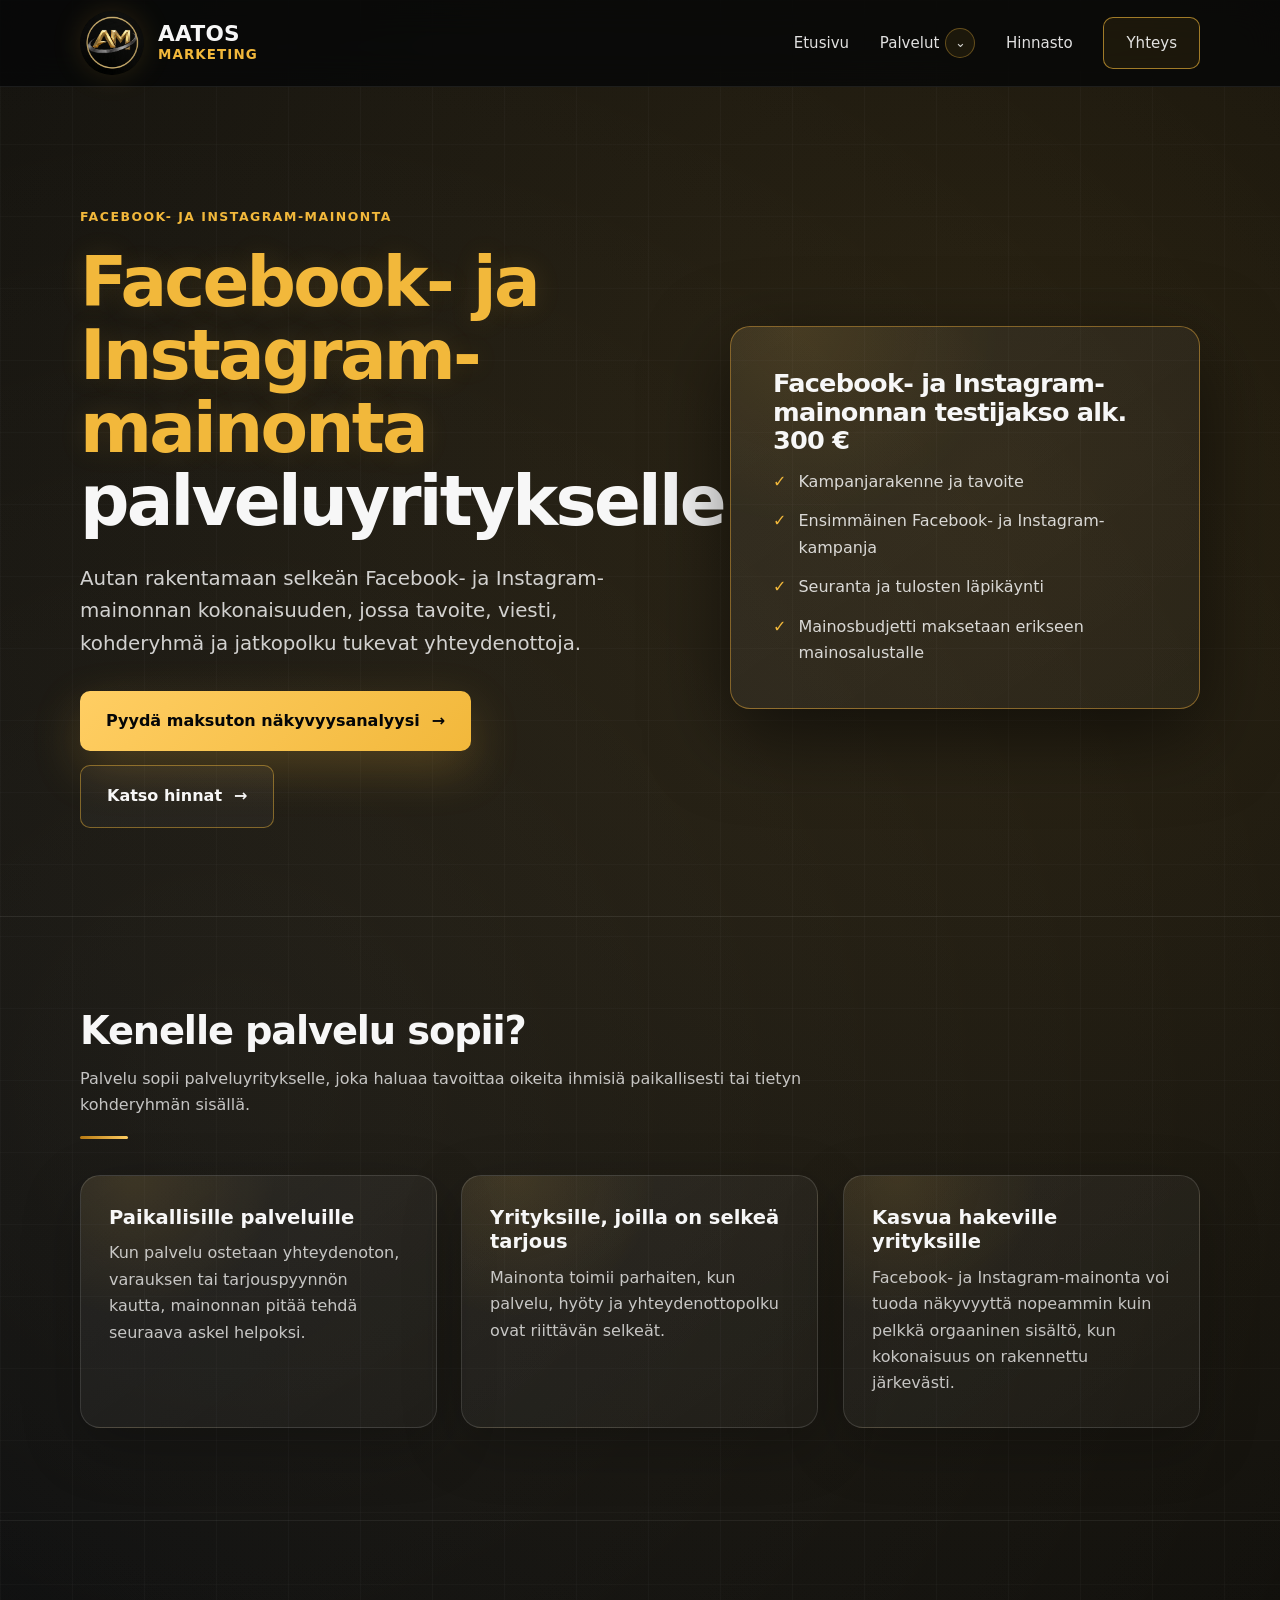
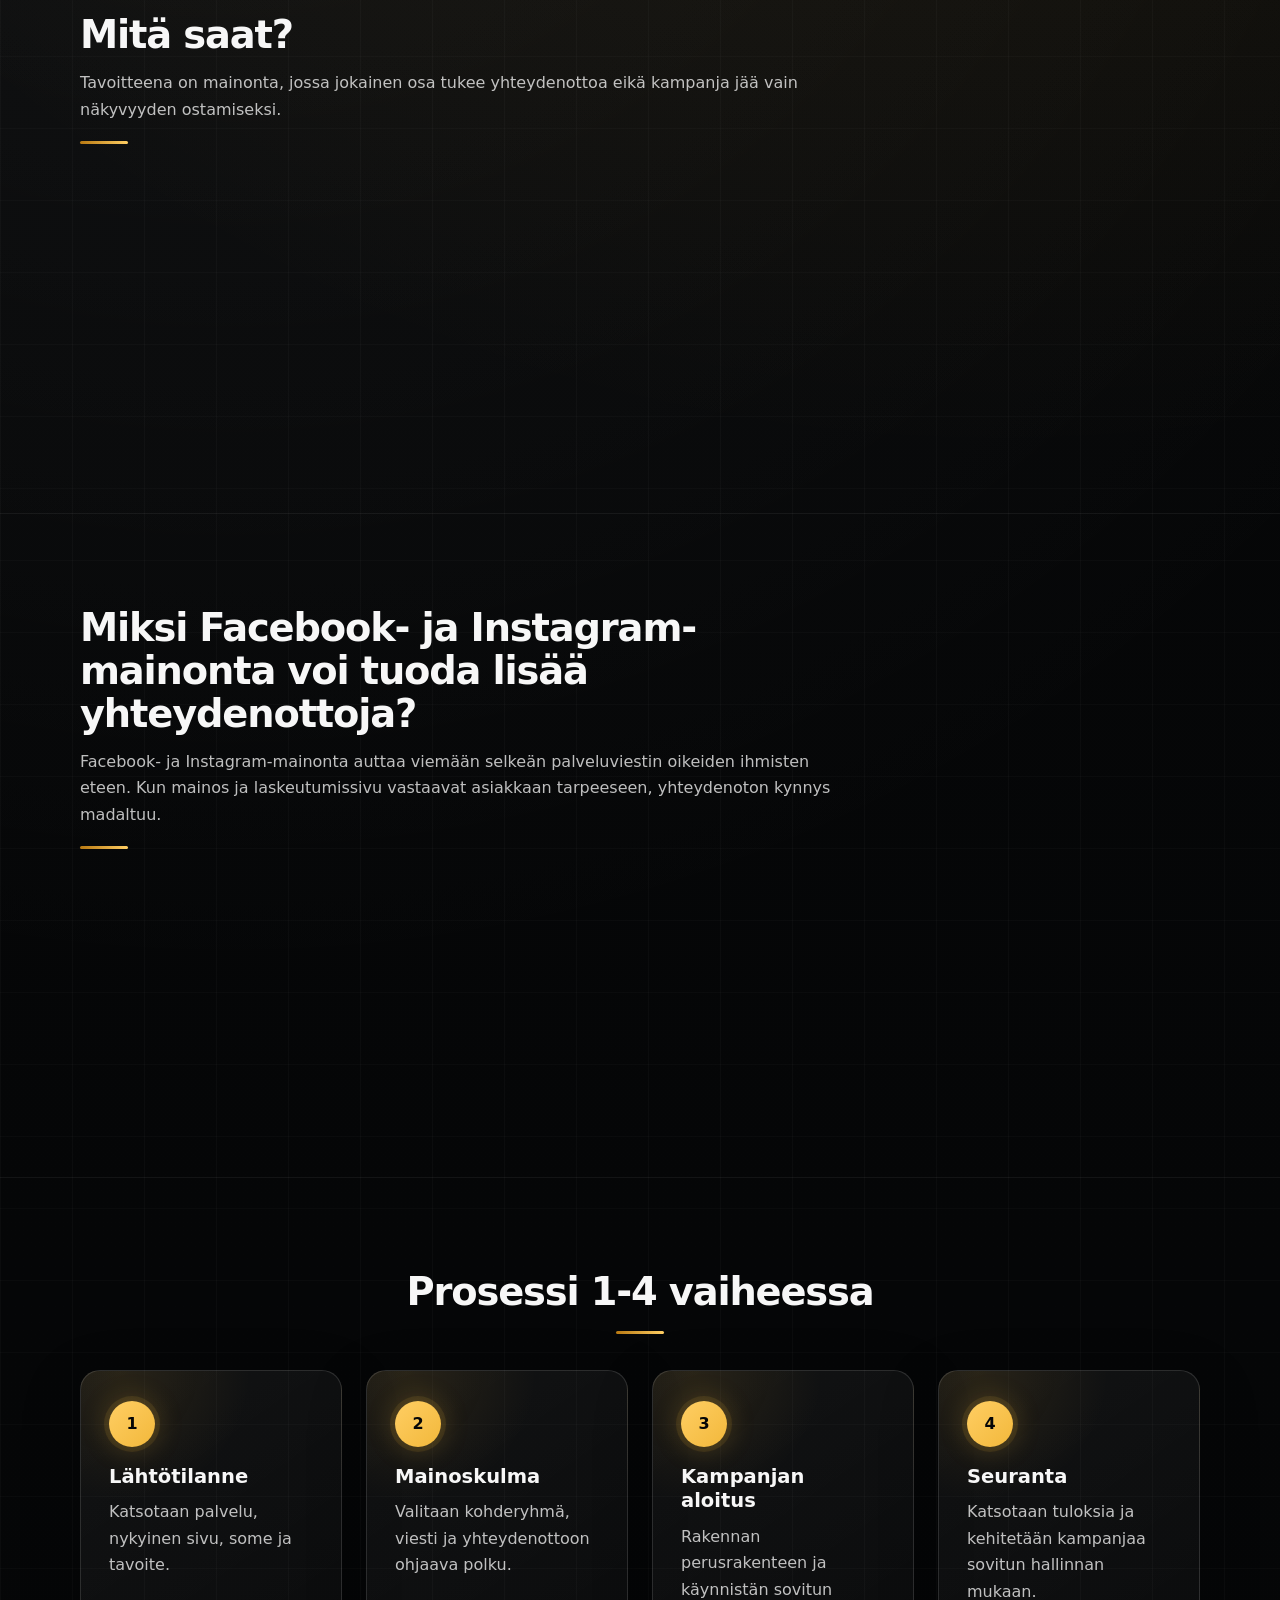
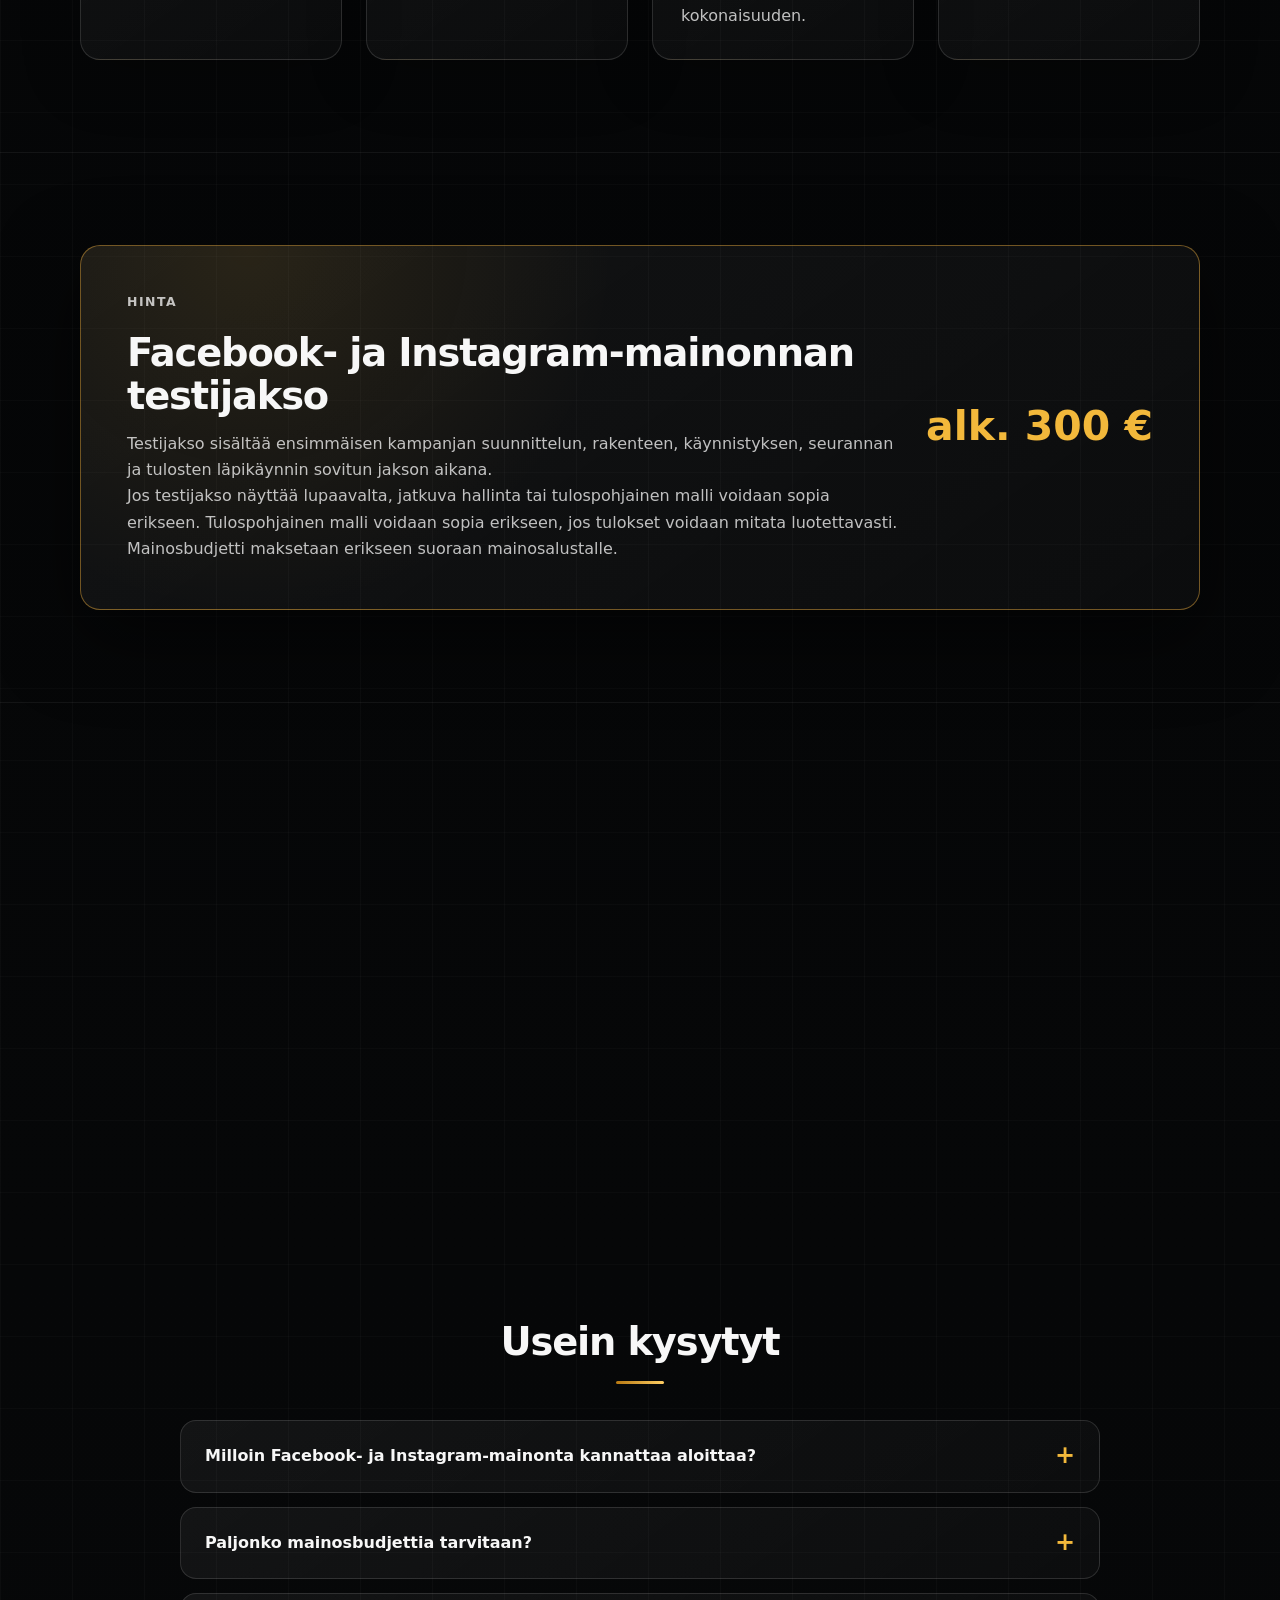
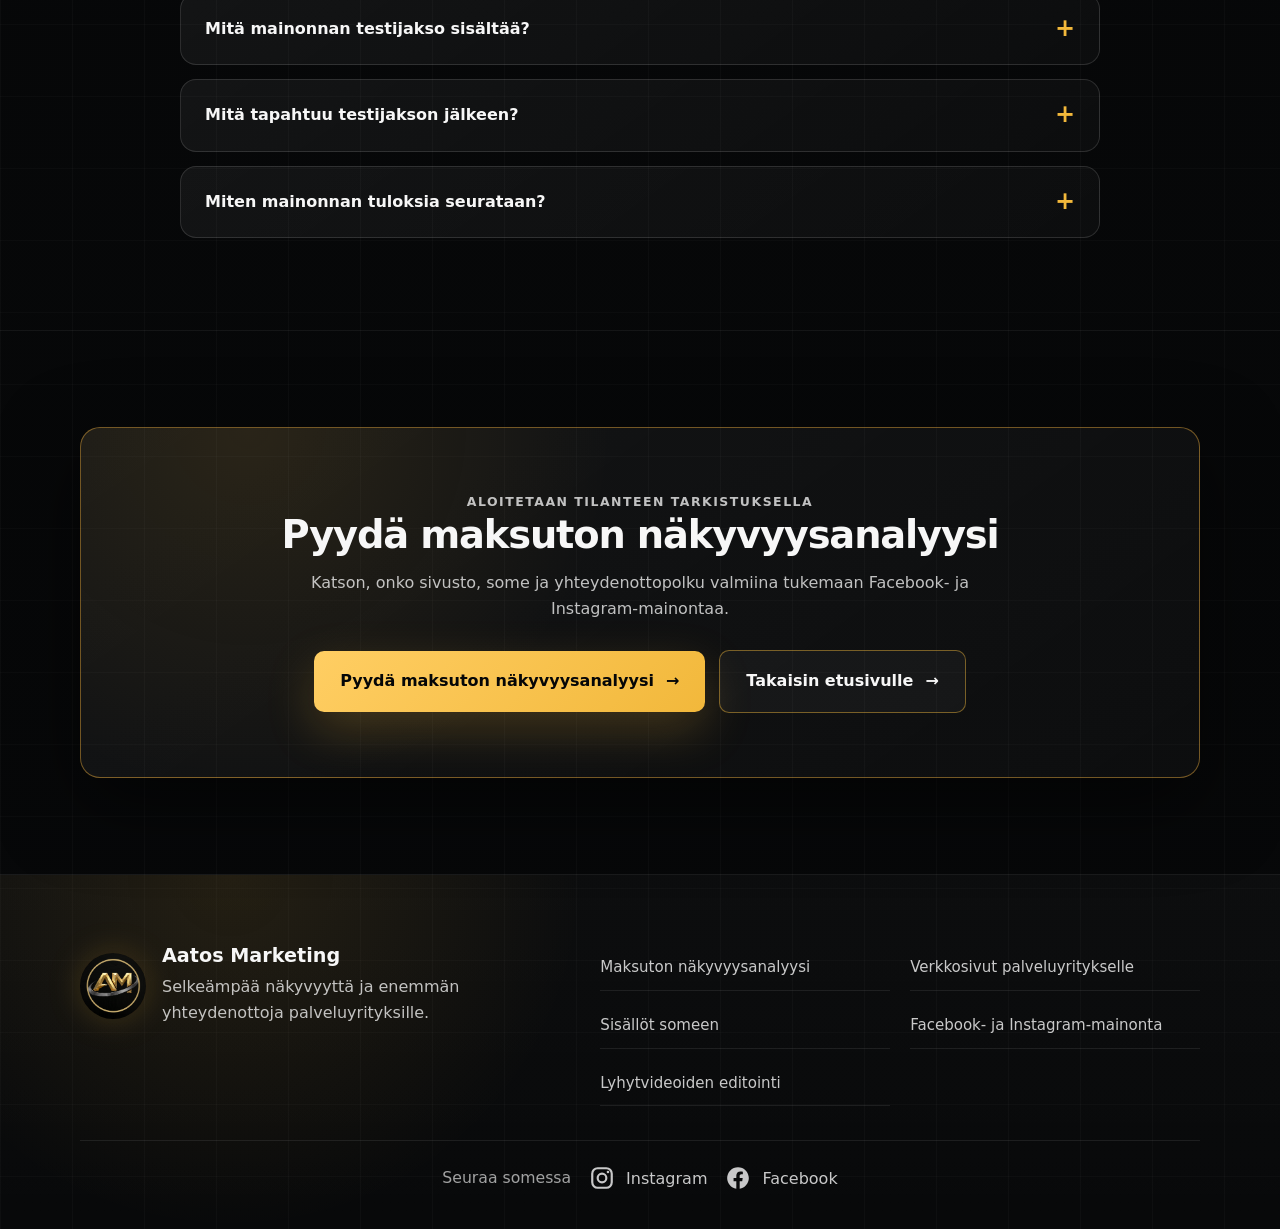
<file: facebook-instagram-mainonta/index.html>
<!DOCTYPE html>
<html lang="fi">
<head>
  <meta charset="UTF-8" />
  <meta name="viewport" content="width=device-width, initial-scale=1.0" />
  <title>Facebook- ja Instagram-mainonta palveluyritykselle | Aatos Marketing</title>
  <meta name="description" content="Facebook- ja Instagram-mainonta palveluyritykselle. Aatos Marketing auttaa testaamaan mainontaa selkeällä kampanjalla, seurannalla ja tulosten läpikäynnillä." />
  <link rel="canonical" href="https://aatosmarketing.fi/facebook-instagram-mainonta/" />
  <link rel="icon" type="image/png" href="/favicon.png?v=2">
  <link rel="shortcut icon" type="image/png" href="/favicon.png?v=2">
  <link rel="apple-touch-icon" href="/favicon.png?v=2">

  <!-- Google tag (gtag.js) -->
  <script async src="https://www.googletagmanager.com/gtag/js?id=G-CETXR485ET"></script>
  <script>
    window.dataLayer = window.dataLayer || [];
    function gtag(){dataLayer.push(arguments);}
    gtag('js', new Date());
    gtag('config', 'G-CETXR485ET');
  </script>

  <style>
    :root { --bg:#050607; --panel:rgba(255,255,255,0.055); --panel-soft:rgba(255,255,255,0.028); --border:rgba(255,255,255,0.13); --gold:#f2b83b; --gold-2:#ffce63; --text:#f7f7f7; --muted:rgba(255,255,255,0.74); --max:1120px; --shadow:0 25px 80px rgba(0,0,0,0.55); }
    * { box-sizing:border-box; margin:0; padding:0; }
    html { scroll-behavior:smooth; }
    body { font-family:Inter, ui-sans-serif, system-ui, -apple-system, BlinkMacSystemFont, "Segoe UI", sans-serif; background:radial-gradient(circle at 78% 8%, rgba(242,184,59,0.14), transparent 28%), radial-gradient(circle at 18% 18%, rgba(255,255,255,0.06), transparent 30%), linear-gradient(180deg, #070809 0%, var(--bg) 48%, #070809 100%); color:var(--text); line-height:1.65; overflow-x:hidden; }
    a { color:inherit; text-decoration:none; } img { max-width:100%; display:block; }
    .page { min-height:100vh; background:linear-gradient(90deg, rgba(255,255,255,0.025) 1px, transparent 1px), linear-gradient(rgba(255,255,255,0.018) 1px, transparent 1px); background-size:72px 72px; }
    .container { width:min(var(--max), calc(100% - 48px)); margin:0 auto; }
    .header { position:sticky; top:0; z-index:50; background:rgba(5,6,7,0.76); backdrop-filter:blur(18px); border-bottom:1px solid rgba(255,255,255,0.08); }
    .nav { min-height:86px; display:flex; align-items:center; justify-content:space-between; gap:24px; }
    .brand { display:flex; align-items:center; gap:14px; min-width:fit-content; }
    .brand-logo { width:64px; height:64px; border-radius:999px; object-fit:cover; filter:drop-shadow(0 0 14px rgba(242,184,59,0.14)); }
    .brand-text { line-height:1.05; letter-spacing:0.02em; }
    .brand-text strong { display:block; font-size:1.35rem; font-weight:850; }
    .brand-text span { color:var(--gold); font-size:0.84rem; font-weight:850; letter-spacing:0.08em; }
    .nav-links { display:flex; align-items:center; gap:clamp(16px,2.1vw,28px); color:rgba(255,255,255,0.88); font-size:0.94rem; }
    .nav-links a:hover, .nav-links a.active { color:var(--gold); }
    .nav-cta { border:1px solid var(--gold); padding:13px 22px; border-radius:10px; }
    .menu-btn { display:none; width:46px; height:46px; border:1px solid var(--border); background:rgba(255,255,255,0.04); border-radius:12px; color:var(--text); font-size:1.4rem; }
    .hero { padding:clamp(64px,10vw,120px) 0 clamp(54px,8vw,88px); border-bottom:1px solid rgba(255,255,255,0.08); }
    .hero-inner { display:grid; grid-template-columns:minmax(0,1.1fr) minmax(280px,0.9fr); gap:clamp(34px,6vw,76px); align-items:center; }
    .eyebrow { color:var(--gold); font-weight:850; letter-spacing:0.12em; text-transform:uppercase; font-size:0.78rem; margin-bottom:18px; }
    h1 { font-size:clamp(2.35rem,5.4vw,4.75rem); line-height:1.06; letter-spacing:-0.04em; margin-bottom:24px; }
    h2 { font-size:clamp(1.9rem,3vw,3rem); line-height:1.12; letter-spacing:-0.03em; margin-bottom:14px; }
    .gold { color:var(--gold); text-shadow:0 0 28px rgba(242,184,59,0.12); }
    .lead { color:rgba(255,255,255,0.80); font-size:clamp(1.04rem,1.7vw,1.24rem); max-width:720px; margin-bottom:30px; }
    .actions { display:flex; flex-wrap:wrap; gap:14px; align-items:center; margin-top:28px; }
    .btn { display:inline-flex; align-items:center; justify-content:center; gap:12px; min-height:58px; padding:17px 26px; border-radius:10px; font-weight:850; transition:transform 180ms ease, box-shadow 180ms ease; }
    .btn:hover { transform:translateY(-2px); }
    .btn-primary { background:linear-gradient(135deg,var(--gold-2),var(--gold)); color: #050607; opacity: 1; text-shadow: none; box-shadow:0 18px 48px rgba(242,184,59,0.22); }
    .btn-secondary { border:1px solid rgba(242,184,59,0.45); background:rgba(255,255,255,0.035); color:var(--text); }
    .hero-card, .card, .price-panel, .cta-panel { background:radial-gradient(circle at 15% 0%, rgba(242,184,59,0.10), transparent 36%), linear-gradient(145deg, var(--panel), var(--panel-soft)); border:1px solid var(--border); border-radius:20px; box-shadow:0 18px 60px rgba(0,0,0,0.24); }
    .hero-card { border-color:rgba(238,174,61,0.45); padding:clamp(28px,4vw,42px); box-shadow:var(--shadow); }
    .hero-card h2 { font-size:clamp(1.35rem,2vw,1.8rem); }
    .check-list { list-style:none; display:grid; gap:13px; }
    .check-list li { display:flex; gap:12px; color:rgba(255,255,255,0.82); }
    .check-list li::before { content:"✓"; color:var(--gold); font-weight:900; flex:0 0 auto; }
    .section { padding:clamp(58px,8vw,92px) 0; border-bottom:1px solid rgba(255,255,255,0.06); }
    .section-title { max-width:760px; margin-bottom:36px; }
    .section-title.center { text-align:center; margin-left:auto; margin-right:auto; }
    .section-title p, .card p, .price-panel p, .cta-panel p { color:var(--muted); }
    .title-line { width:48px; height:3px; background:linear-gradient(90deg,#b87912,var(--gold-2)); border-radius:999px; margin-top:18px; }
    .center .title-line { margin-left:auto; margin-right:auto; }
    .grid-2, .grid-3, .process-grid { display:grid; gap:24px; }
    .grid-2 { grid-template-columns:repeat(2,minmax(0,1fr)); }
    .grid-3 { grid-template-columns:repeat(3,minmax(0,1fr)); }
    .process-grid { grid-template-columns:repeat(4,minmax(0,1fr)); }
    .card { padding:30px 28px; }
    .card h3 { font-size:1.22rem; margin-bottom:10px; line-height:1.25; }
    .card a { color:var(--gold); font-weight:850; }
    .step-number { width:46px; height:46px; border-radius:999px; background:linear-gradient(135deg,var(--gold-2),var(--gold)); color: #050607; display:grid; place-items:center; font-weight:900; margin-bottom:18px; }
    .price-panel { border-color:rgba(238,174,61,0.45); padding:clamp(28px,5vw,46px); display:grid; grid-template-columns:minmax(0,1fr) auto; gap:26px; align-items:center; box-shadow:var(--shadow); }
    .price { display:block; color:var(--gold); font-size:clamp(1.8rem,3.2vw,2.8rem); font-weight:900; white-space:nowrap; }
    .faq-list { max-width:920px; margin:0 auto; display:grid; gap:14px; }
    .faq-item { border:1px solid var(--border); border-radius:16px; background:linear-gradient(145deg,var(--panel),var(--panel-soft)); overflow:hidden; }
    .faq-item summary { list-style:none; cursor:pointer; padding:22px 24px; font-weight:850; display:flex; justify-content:space-between; gap:18px; }
    .faq-item summary::-webkit-details-marker { display:none; }
    .faq-item summary::after { content:"+"; color:var(--gold); font-size:1.5rem; line-height:1; }
    .faq-item[open] summary::after { content:"-"; }
    .faq-item p { color:var(--muted); padding:0 24px 22px; }
    .cta-section { padding:clamp(58px,8vw,96px) 0; }
    .cta-panel { text-align:center; border-color:rgba(238,174,61,0.45); padding:clamp(34px,6vw,64px); box-shadow:var(--shadow); }
    .cta-panel p { max-width:680px; margin:0 auto; }
    .footer { padding:34px 0 42px; border-top:1px solid rgba(255,255,255,0.07); color:rgba(255,255,255,0.78); }
    .footer-inner { display:flex; justify-content:center; align-items:center; gap:18px 22px; flex-wrap:wrap; }
    .footer-links { width:100%; display:flex; justify-content:center; gap:16px 24px; flex-wrap:wrap; color:rgba(255,255,255,0.72); font-size:0.94rem; }
    .footer-links a:hover { color:var(--gold); }
    .footer-line { width:1px; height:22px; background:rgba(255,255,255,0.22); }
    .social { display:inline-flex; align-items:center; gap:10px; }
    .social svg { width:24px; height:24px; }
    @media (max-width:980px) { .container{width:min(100% - 34px,var(--max));} .nav{min-height:78px; flex-wrap:wrap; padding:12px 0;} .menu-btn{display:grid; place-items:center;} .nav-links{display:none; width:100%; flex-direction:column; align-items:stretch; gap:6px; padding:10px 0 14px;} .nav-links.open{display:flex;} .nav-links a{padding:14px 12px; border-radius:10px; background:rgba(255,255,255,0.035);} .nav-cta{text-align:center;} .hero-inner,.grid-2,.grid-3,.process-grid,.price-panel{grid-template-columns:1fr;} .price{white-space:normal;} }
    @media (max-width:620px) { .brand-logo{width:52px;height:52px;} .brand-text strong{font-size:1.08rem;} .brand-text span{font-size:0.72rem;} .actions{display:grid; grid-template-columns:1fr;} .btn{width:100%; padding:16px 20px;} .card,.hero-card{padding:26px 22px;} .footer-inner{flex-direction:column; gap:13px;} .footer-line{display:none;} .footer-links{flex-direction:column; align-items:center; gap:10px;} }
  
    /* Visual finishing pass: premium cards, light navigation and branded footer. */
    .nav-links { gap: clamp(18px, 2.4vw, 34px); }
    .nav-links a { white-space: nowrap; transition: color 180ms ease, border-color 180ms ease, background 180ms ease; }
    .nav-cta { border-color: rgba(242,184,59,0.62); background: rgba(242,184,59,0.08); }
    .nav-service { position: relative; display: flex; align-items: center; }
    .nav-service-row { display: flex; align-items: center; gap: 6px; }
    .service-menu-toggle { width: 30px; height: 30px; display: inline-grid; place-items: center; border: 1px solid rgba(242,184,59,0.34); border-radius: 999px; background: rgba(242,184,59,0.08); color: rgba(255,255,255,0.82); cursor: pointer; line-height: 1; transition: color 180ms ease, border-color 180ms ease, background 180ms ease, transform 180ms ease; }
    .service-menu-toggle:hover { color: var(--gold); border-color: rgba(242,184,59,0.58); background: rgba(242,184,59,0.12); }
    .service-menu { position: absolute; top: calc(100% + 18px); left: 50%; width: min(300px, calc(100vw - 36px)); padding: 10px; border: 1px solid rgba(242,184,59,0.28); border-radius: 14px; background: linear-gradient(145deg, rgba(14,15,16,0.98), rgba(8,9,10,0.96)); box-shadow: 0 22px 60px rgba(0,0,0,0.42), 0 0 28px rgba(242,184,59,0.10); opacity: 0; visibility: hidden; pointer-events: none; transform: translate(-50%, 8px); transition: opacity 180ms ease, visibility 180ms ease, transform 180ms ease, border-color 180ms ease; z-index: 90; }
    .service-menu a { display: block; padding: 11px 13px; border-radius: 10px; color: rgba(255,255,255,0.78); white-space: normal; line-height: 1.25; transition: color 180ms ease, background 180ms ease, transform 180ms ease; }
    .service-menu a:hover { color: var(--gold); background: rgba(242,184,59,0.08); transform: translateX(2px); }
    .nav-service:hover .service-menu,
    .nav-service:focus-within .service-menu,
    .nav-service.open .service-menu { opacity: 1; visibility: visible; pointer-events: auto; transform: translate(-50%, 0); }
    .nav-service.open .service-menu-toggle { color: var(--gold); border-color: rgba(242,184,59,0.58); transform: rotate(180deg); }
    @media (max-width: 980px) {
      .nav-service { display: block; border-radius: 10px; background: rgba(255,255,255,0.035); }
      .nav-service-row { align-items: center; }
      .nav-service-row > a { flex: 1; background: transparent; }
      .service-menu-toggle { width: 42px; height: 42px; margin-right: 6px; }
      .service-menu { position: static; display: none; width: auto; padding: 8px; margin: 0 8px 8px; opacity: 1; visibility: visible; pointer-events: auto; transform: none; box-shadow: none; border-color: rgba(242,184,59,0.20); background: rgba(0,0,0,0.18); }
      .nav-service.open .service-menu { display: grid; gap: 4px; transform: none; }
      .service-menu a { padding: 12px; background: rgba(255,255,255,0.028); }
    }
    .card, .hero-card, .price-panel, .cta-panel, .direct-contact-card { transition: transform 220ms ease, border-color 220ms ease, box-shadow 220ms ease, background 220ms ease; will-change: transform; }
    .card:hover, .hero-card:hover, .price-panel:hover, .cta-panel:hover, .direct-contact-card:hover { transform: translateY(-5px); border-color: rgba(242,184,59,0.46); box-shadow: 0 0 34px rgba(242,184,59,0.12), 0 22px 70px rgba(0,0,0,0.34); }
    .service-grid { grid-template-columns: repeat(auto-fit, minmax(225px, 1fr)); gap: 28px; align-items: stretch; }
    .service-card { min-height: 100%; display: flex; flex-direction: column; padding: 36px 30px; }
    .service-card h3 { font-size: clamp(1.18rem, 1.5vw, 1.34rem); }
    .service-card p { margin-bottom: 22px; }
    .service-card .card-cta { margin-top: auto; align-self: flex-start; display: inline-flex; align-items: center; gap: 9px; color: var(--gold); font-weight: 900; }
    .service-card .card-cta span { transition: transform 180ms ease; }
    .service-card .card-cta:hover span { transform: translateX(3px); }
    .card-label { display: inline-flex; align-items: center; align-self: flex-start; margin-bottom: 16px; padding: 6px 10px; border: 1px solid rgba(242,184,59,0.42); border-radius: 999px; color: var(--gold-2); background: rgba(242,184,59,0.08); font-size: 0.76rem; font-weight: 900; letter-spacing: 0.04em; text-transform: uppercase; }
    .card.featured { border-color: rgba(242,184,59,0.58); box-shadow: 0 0 38px rgba(242,184,59,0.10), 0 18px 60px rgba(0,0,0,0.26); }
    .price { overflow-wrap: anywhere; }
    .step-number { box-shadow: 0 0 0 5px rgba(242,184,59,0.10), 0 0 28px rgba(242,184,59,0.28); }
    .footer { padding: clamp(44px, 7vw, 70px) 0 38px; background: radial-gradient(circle at 18% 0%, rgba(242,184,59,0.10), transparent 32%), linear-gradient(180deg, rgba(255,255,255,0.028), rgba(255,255,255,0.006)); }
    .footer-shell { display: grid; grid-template-columns: minmax(260px, 1.05fr) minmax(280px, 1.35fr); gap: 34px 54px; align-items: start; }
    .footer-brand { display: flex; align-items: center; gap: 16px; min-width: 0; }
    .footer-logo { width: 66px; height: 66px; border-radius: 999px; object-fit: cover; filter: drop-shadow(0 0 16px rgba(242,184,59,0.18)); flex: 0 0 auto; }
    .footer-brand strong { display: block; color: var(--text); font-size: 1.2rem; line-height: 1.1; }
    .footer-brand p { color: var(--muted); margin-top: 8px; max-width: 420px; }
    .footer-links { width: auto; display: grid; grid-template-columns: repeat(2, minmax(0, 1fr)); gap: 12px 20px; margin: 0; color: rgba(255,255,255,0.78); }
    .footer-links a { padding: 10px 0; border-bottom: 1px solid rgba(255,255,255,0.08); transition: color 180ms ease, border-color 180ms ease; }
    .footer-links a:hover { color: var(--gold); border-color: rgba(242,184,59,0.34); }
    .footer-social { grid-column: 1 / -1; display: flex; align-items: center; justify-content: center; gap: 18px; flex-wrap: wrap; padding-top: 24px; border-top: 1px solid rgba(255,255,255,0.08); color: rgba(255,255,255,0.78); }
    .footer-social-label { color: rgba(255,255,255,0.62); font-size: 0.98rem; line-height: 1.2; }
    .footer-social .social,
    .social {
      display: inline-flex;
      align-items: center;
      gap: 11px;
      font-size: 1rem;
      line-height: 1.2;
      color: rgba(255,255,255,0.78);
      transition: color 180ms ease, transform 180ms ease;
    }
    .footer-social .social svg,
    .social svg {
      width: 26px;
      height: 26px;
      flex: 0 0 26px;
    }
    .footer-social .social:hover,
    .social:hover {
      color: var(--gold);
      transform: translateY(-1px);
    }
    @media (max-width: 980px) { .service-grid { grid-template-columns: repeat(2, minmax(0, 1fr)); gap: 22px; } .footer-shell { grid-template-columns: 1fr; text-align: left; } .footer-social { justify-content: flex-start; } }
    @media (max-width: 620px) { .service-grid { grid-template-columns: 1fr; } .service-card { padding: 28px 22px; } .footer-brand { align-items: flex-start; } .footer-logo { width: 56px; height: 56px; } .footer-links { grid-template-columns: 1fr; } .footer-social { flex-direction: column; align-items: flex-start; gap: 12px; } }
  
    .btn-primary,
    .btn-primary:visited,
    .btn-primary:hover,
    .btn-primary:focus-visible,
    .btn-primary:active,
    .btn-primary span,
    .btn-primary svg,
    .btn-primary .icon,
    .btn-primary::before,
    .btn-primary::after {
      color: #050607 !important;
      opacity: 1;
      text-shadow: none;
    }
    .reveal { opacity: 0; transform: translateY(18px); transition: opacity 620ms ease, transform 620ms ease; }
    .reveal.is-visible { opacity: 1; transform: translateY(0); }
    @media (prefers-reduced-motion: reduce) {
      html { scroll-behavior: auto; }
      .btn, .card, .hero-card, .price-panel, .cta-panel, .direct-contact-card, .reveal { transition: none; }
      .reveal { opacity: 1; transform: none; }
    }
  </style>

  <!-- Meta Pixel Code -->
  <script>
  !function(f,b,e,v,n,t,s)
  {if(f.fbq)return;n=f.fbq=function(){n.callMethod?
  n.callMethod.apply(n,arguments):n.queue.push(arguments)};
  if(!f._fbq)f._fbq=n;n.push=n;n.loaded=!0;n.version='2.0';
  n.queue=[];t=b.createElement(e);t.async=!0;
  t.src=v;s=b.getElementsByTagName(e)[0];
  s.parentNode.insertBefore(t,s)}(window, document,'script',
  'https://connect.facebook.net/en_US/fbevents.js');
  fbq('init', '26945439295122237');
  fbq('track', 'PageView');
  </script>
  <noscript><img height="1" width="1" style="display:none" src="https://www.facebook.com/tr?id=26945439295122237&ev=PageView&noscript=1" /></noscript>
  <!-- End Meta Pixel Code -->
</head>
<body>
  <div class="page">
    <header class="header"><div class="container"><nav class="nav"><a class="brand" href="/" aria-label="Aatos Marketing etusivu"><img class="brand-logo" src="/AM_logo.png" alt="Aatos Marketing logo"><div class="brand-text"><strong>AATOS</strong><span>MARKETING</span></div></a><button class="menu-btn" id="menuBtn" aria-label="Avaa valikko">☰</button><div class="nav-links" id="navLinks"><a href="/">Etusivu</a><div class="nav-service">
  <div class="nav-service-row">
    <a href="/#palvelut">Palvelut</a>
    <button class="service-menu-toggle" type="button" aria-label="Avaa palveluvalikko" aria-expanded="false">⌄</button>
  </div>
  <div class="service-menu" aria-label="Palvelut">
    <a href="/maksuton-nakyvyysanalyysi/">Maksuton näkyvyysanalyysi</a>
    <a href="/verkkosivut-palveluyritykselle/">Verkkosivut palveluyritykselle</a>
    <a href="/some-markkinointi-palveluyrityksille/">Sisällöt someen</a>
    <a href="/facebook-instagram-mainonta/">Facebook- ja Instagram-mainonta</a>
    <a href="/videoeditointi/">Lyhytvideoiden editointi</a>
  </div>
</div><a href="/#hinnasto">Hinnasto</a><a class="nav-cta" href="/#yhteys">Yhteys</a></div></nav></div></header>

    <main>
      <section class="hero"><div class="container hero-inner"><div><p class="eyebrow">Facebook- ja Instagram-mainonta</p><h1><span class="gold">Facebook- ja Instagram-mainonta</span> palveluyritykselle</h1><p class="lead">Autan rakentamaan selkeän Facebook- ja Instagram-mainonnan kokonaisuuden, jossa tavoite, viesti, kohderyhmä ja jatkopolku tukevat yhteydenottoja.</p><div class="actions"><a class="btn btn-primary" href="/#yhteys">Pyydä maksuton näkyvyysanalyysi <span>→</span></a><a class="btn btn-secondary" href="#hinta">Katso hinnat <span>→</span></a></div></div><aside class="hero-card"><h2>Facebook- ja Instagram-mainonnan testijakso alk. 300 €</h2><ul class="check-list"><li>Kampanjarakenne ja tavoite</li><li>Ensimmäinen Facebook- ja Instagram-kampanja</li><li>Seuranta ja tulosten läpikäynti</li><li>Mainosbudjetti maksetaan erikseen mainosalustalle</li></ul></aside></div></section>

      <section class="section"><div class="container"><div class="section-title"><h2>Kenelle palvelu sopii?</h2><p>Palvelu sopii palveluyritykselle, joka haluaa tavoittaa oikeita ihmisiä paikallisesti tai tietyn kohderyhmän sisällä.</p><div class="title-line"></div></div><div class="grid-3"><article class="card"><h3>Paikallisille palveluille</h3><p>Kun palvelu ostetaan yhteydenoton, varauksen tai tarjouspyynnön kautta, mainonnan pitää tehdä seuraava askel helpoksi.</p></article><article class="card"><h3>Yrityksille, joilla on selkeä tarjous</h3><p>Mainonta toimii parhaiten, kun palvelu, hyöty ja yhteydenottopolku ovat riittävän selkeät.</p></article><article class="card"><h3>Kasvua hakeville yrityksille</h3><p>Facebook- ja Instagram-mainonta voi tuoda näkyvyyttä nopeammin kuin pelkkä orgaaninen sisältö, kun kokonaisuus on rakennettu järkevästi.</p></article></div></div></section>

      <section class="section"><div class="container"><div class="section-title"><h2>Mitä saat?</h2><p>Tavoitteena on mainonta, jossa jokainen osa tukee yhteydenottoa eikä kampanja jää vain näkyvyyden ostamiseksi.</p><div class="title-line"></div></div><div class="grid-2"><article class="card"><h3>Aloitus ja kampanjarakenne</h3><ul class="check-list"><li>Tavoitteen ja kohderyhmän määrittely</li><li>Mainosviestin ja kulman selkeytys</li><li>Kampanjan perusasetukset</li><li>Yhteydenottopolun tarkistus</li></ul></article><article class="card"><h3>Testijakson seuranta</h3><ul class="check-list"><li>Tulosten seuranta</li><li>Mainosten kevyt optimointi</li><li>Tulosten läpikäynti sovitun jakson aikana</li><li>Selkeä suositus mahdollisesta jatkosta</li></ul></article></div></div></section>

      <section class="section"><div class="container"><div class="section-title"><h2>Miksi Facebook- ja Instagram-mainonta voi tuoda lisää yhteydenottoja?</h2><p>Facebook- ja Instagram-mainonta auttaa viemään selkeän palveluviestin oikeiden ihmisten eteen. Kun mainos ja laskeutumissivu vastaavat asiakkaan tarpeeseen, yhteydenoton kynnys madaltuu.</p><div class="title-line"></div></div><div class="grid-3"><article class="card"><h3>Oikeampi kohderyhmä</h3><p>Mainontaa voidaan suunnata ihmisille, joille palvelu on todennäköisesti ajankohtainen.</p></article><article class="card"><h3>Selkeä viesti toistuu</h3><p>Asiakas näkee yrityksen ja tarjonnan useammin, mikä auttaa luottamuksen rakentamisessa.</p></article><article class="card"><h3>Yhteydenotto ohjataan suoraan</h3><p>Mainos ohjaa sivulle tai lomakkeeseen, jossa seuraava askel on näkyvä ja helppo.</p></article></div></div></section>

      <section class="section"><div class="container"><div class="section-title center"><h2>Prosessi 1-4 vaiheessa</h2><div class="title-line"></div></div><div class="process-grid"><article class="card"><div class="step-number">1</div><h3>Lähtötilanne</h3><p>Katsotaan palvelu, nykyinen sivu, some ja tavoite.</p></article><article class="card"><div class="step-number">2</div><h3>Mainoskulma</h3><p>Valitaan kohderyhmä, viesti ja yhteydenottoon ohjaava polku.</p></article><article class="card"><div class="step-number">3</div><h3>Kampanjan aloitus</h3><p>Rakennan perusrakenteen ja käynnistän sovitun kokonaisuuden.</p></article><article class="card"><div class="step-number">4</div><h3>Seuranta</h3><p>Katsotaan tuloksia ja kehitetään kampanjaa sovitun hallinnan mukaan.</p></article></div></div></section>

      <section class="section" id="hinta"><div class="container"><div class="price-panel"><div><p class="eyebrow">Hinta</p><h2>Facebook- ja Instagram-mainonnan testijakso</h2><p>Testijakso sisältää ensimmäisen kampanjan suunnittelun, rakenteen, käynnistyksen, seurannan ja tulosten läpikäynnin sovitun jakson aikana.</p><p>Jos testijakso näyttää lupaavalta, jatkuva hallinta tai tulospohjainen malli voidaan sopia erikseen. Tulospohjainen malli voidaan sopia erikseen, jos tulokset voidaan mitata luotettavasti.</p><p>Mainosbudjetti maksetaan erikseen suoraan mainosalustalle.</p></div><strong class="price">alk. 300 €</strong></div></div></section>

<section class="section"><div class="container"><div class="section-title"><h2>Tutustu myös</h2><p>Mainonta toimii parhaiten, kun sivusto ja sisältö tukevat samaa viestiä.</p><div class="title-line"></div></div><div class="grid-3"><article class="card"><h3>Verkkosivut</h3><p>Selkeä sivu tukee mainonnan tuloksia.</p><a href="/verkkosivut-palveluyritykselle/">Lue lisää →</a></article><article class="card"><h3>Sisällöt someen</h3><p>Säännöllinen sisältö vahvistaa luottamusta mainonnan rinnalla.</p><a href="/some-markkinointi-palveluyrityksille/">Lue lisää →</a></article><article class="card"><h3>Maksuton näkyvyysanalyysi</h3><p>Hyvä ensimmäinen askel ennen mainonnan aloittamista.</p><a href="/maksuton-nakyvyysanalyysi/">Lue lisää →</a></article></div></div></section>

      <section class="section" id="faq"><div class="container"><div class="section-title center"><h2>Usein kysytyt</h2><div class="title-line"></div></div><div class="faq-list"><details class="faq-item"><summary>Milloin Facebook- ja Instagram-mainonta kannattaa aloittaa?</summary><p>Mainonta kannattaa aloittaa, kun sivusto tai yhteydenottopolku on tarpeeksi selkeä. Jos asiakas ei ymmärrä palvelua tai tiedä miten ottaa yhteyttä, mainonta ohjaa vain lisää ihmisiä keskeneräiseen polkuun.</p></details><details class="faq-item"><summary>Paljonko mainosbudjettia tarvitaan?</summary><p>Pienessä testissä voidaan usein aloittaa maltillisella päiväbudjetilla. Sopiva budjetti riippuu palvelusta, alueesta ja tavoitteesta. Mainosbudjetti maksetaan erikseen suoraan mainosalustalle.</p></details><details class="faq-item"><summary>Mitä mainonnan testijakso sisältää?</summary><p>Testijaksoon kuuluu kampanjan suunnittelu, perusrakenne, käynnistys, seuranta ja tulosten läpikäynti sovitun jakson aikana.</p></details><details class="faq-item"><summary>Mitä tapahtuu testijakson jälkeen?</summary><p>Jos testijakso näyttää lupaavalta, jatkuva hallinta tai tulospohjainen malli voidaan sopia erikseen. Tulospohjainen malli sopii vain tilanteisiin, joissa tulokset voidaan mitata luotettavasti.</p></details><details class="faq-item"><summary>Miten mainonnan tuloksia seurataan?</summary><p>Tuloksia seurataan esimerkiksi klikkien, yhteydenottojen, lomakelähetysten ja kampanjan kustannusten kautta. Seuranta riippuu siitä, mitä sivustolle ja mainostilille voidaan teknisesti mitata.</p></details></div></div></section>

      <section class="cta-section"><div class="container"><div class="cta-panel"><p class="eyebrow">Aloitetaan tilanteen tarkistuksella</p><h2>Pyydä maksuton näkyvyysanalyysi</h2><p>Katson, onko sivusto, some ja yhteydenottopolku valmiina tukemaan Facebook- ja Instagram-mainontaa.</p><div class="actions" style="justify-content:center;"><a class="btn btn-primary" href="/#yhteys">Pyydä maksuton näkyvyysanalyysi <span>→</span></a><a class="btn btn-secondary" href="/">Takaisin etusivulle <span>→</span></a></div></div></div></section>
    </main>

    <footer class="footer">
      <div class="container footer-shell">
        <div class="footer-brand">
          <img class="footer-logo" src="/AM_logo.png" alt="Aatos Marketing logo">
          <div><strong>Aatos Marketing</strong><p>Selkeämpää näkyvyyttä ja enemmän yhteydenottoja palveluyrityksille.</p></div>
        </div>
        <nav class="footer-links" aria-label="Palvelulinkit">
          <a href="/maksuton-nakyvyysanalyysi/">Maksuton näkyvyysanalyysi</a>
          <a href="/verkkosivut-palveluyritykselle/">Verkkosivut palveluyritykselle</a>
          <a href="/some-markkinointi-palveluyrityksille/">Sisällöt someen</a>
          <a href="/facebook-instagram-mainonta/">Facebook- ja Instagram-mainonta</a>
          <a href="/videoeditointi/">Lyhytvideoiden editointi</a>
        </nav>
        <div class="footer-social">
          <span class="footer-social-label">Seuraa somessa</span>
          <a class="social" href="https://www.instagram.com/aatosmarketing/" target="_blank" rel="noopener"><svg viewBox="0 0 24 24" fill="none"><rect x="3" y="3" width="18" height="18" rx="5" stroke="currentColor" stroke-width="2"/><circle cx="12" cy="12" r="4" stroke="currentColor" stroke-width="2"/><circle cx="17.5" cy="6.5" r="1.2" fill="currentColor"/></svg>Instagram</a>
          <a class="social" href="https://www.facebook.com/profile.php?id=61574307923587&locale=fi_FI" target="_blank" rel="noopener"><svg viewBox="0 0 24 24" fill="currentColor"><path d="M22 12.06C22 6.5 17.52 2 12 2S2 6.5 2 12.06C2 17.08 5.66 21.24 10.44 22V14.97H7.9V12.06H10.44V9.84C10.44 7.32 11.93 5.93 14.22 5.93C15.32 5.93 16.47 6.13 16.47 6.13V8.61H15.2C13.95 8.61 13.56 9.39 13.56 10.19V12.06H16.35L15.9 14.97H13.56V22C18.34 21.24 22 17.08 22 12.06Z"/></svg>Facebook</a>
        </div>
      </div>
    </footer>
  </div>
  <script>const menuBtn=document.getElementById("menuBtn");const navLinks=document.getElementById("navLinks");menuBtn.addEventListener("click",()=>{navLinks.classList.toggle("open");menuBtn.textContent=navLinks.classList.contains("open")?"×":"☰";});    const serviceDropdown = document.querySelector(".nav-service");
    const serviceToggle = document.querySelector(".service-menu-toggle");
    if (serviceDropdown && serviceToggle) {
      serviceToggle.addEventListener("click", (event) => {
        event.preventDefault();
        event.stopPropagation();
        const isOpen = serviceDropdown.classList.toggle("open");
        serviceToggle.setAttribute("aria-expanded", String(isOpen));
      });
      document.addEventListener("click", (event) => {
        if (!serviceDropdown.contains(event.target)) {
          serviceDropdown.classList.remove("open");
          serviceToggle.setAttribute("aria-expanded", "false");
        }
      });
    }document.querySelectorAll(".nav-links a").forEach(link=>{link.addEventListener("click",()=>{navLinks.classList.remove("open");menuBtn.textContent="☰";if(serviceDropdown&&serviceToggle){serviceDropdown.classList.remove("open");serviceToggle.setAttribute("aria-expanded","false");}});});
    const reduceMotion = window.matchMedia("(prefers-reduced-motion: reduce)").matches;
    const revealTargets = document.querySelectorAll(".hero, .section, .service-start, .service-card, .card, .price-panel, .contact-panel, .cta-panel, .footer");
    revealTargets.forEach((el) => el.classList.add("reveal"));
    if (reduceMotion) {
      revealTargets.forEach((el) => el.classList.add("is-visible"));
    } else {
      const revealObserver = new IntersectionObserver((entries, observer) => {
        entries.forEach((entry) => {
          if (entry.isIntersecting) {
            entry.target.classList.add("is-visible");
            observer.unobserve(entry.target);
          }
        });
      }, { threshold: 0.12, rootMargin: "0px 0px -8% 0px" });
      revealTargets.forEach((el) => revealObserver.observe(el));
    }
  </script>
</body>
</html>
</file>
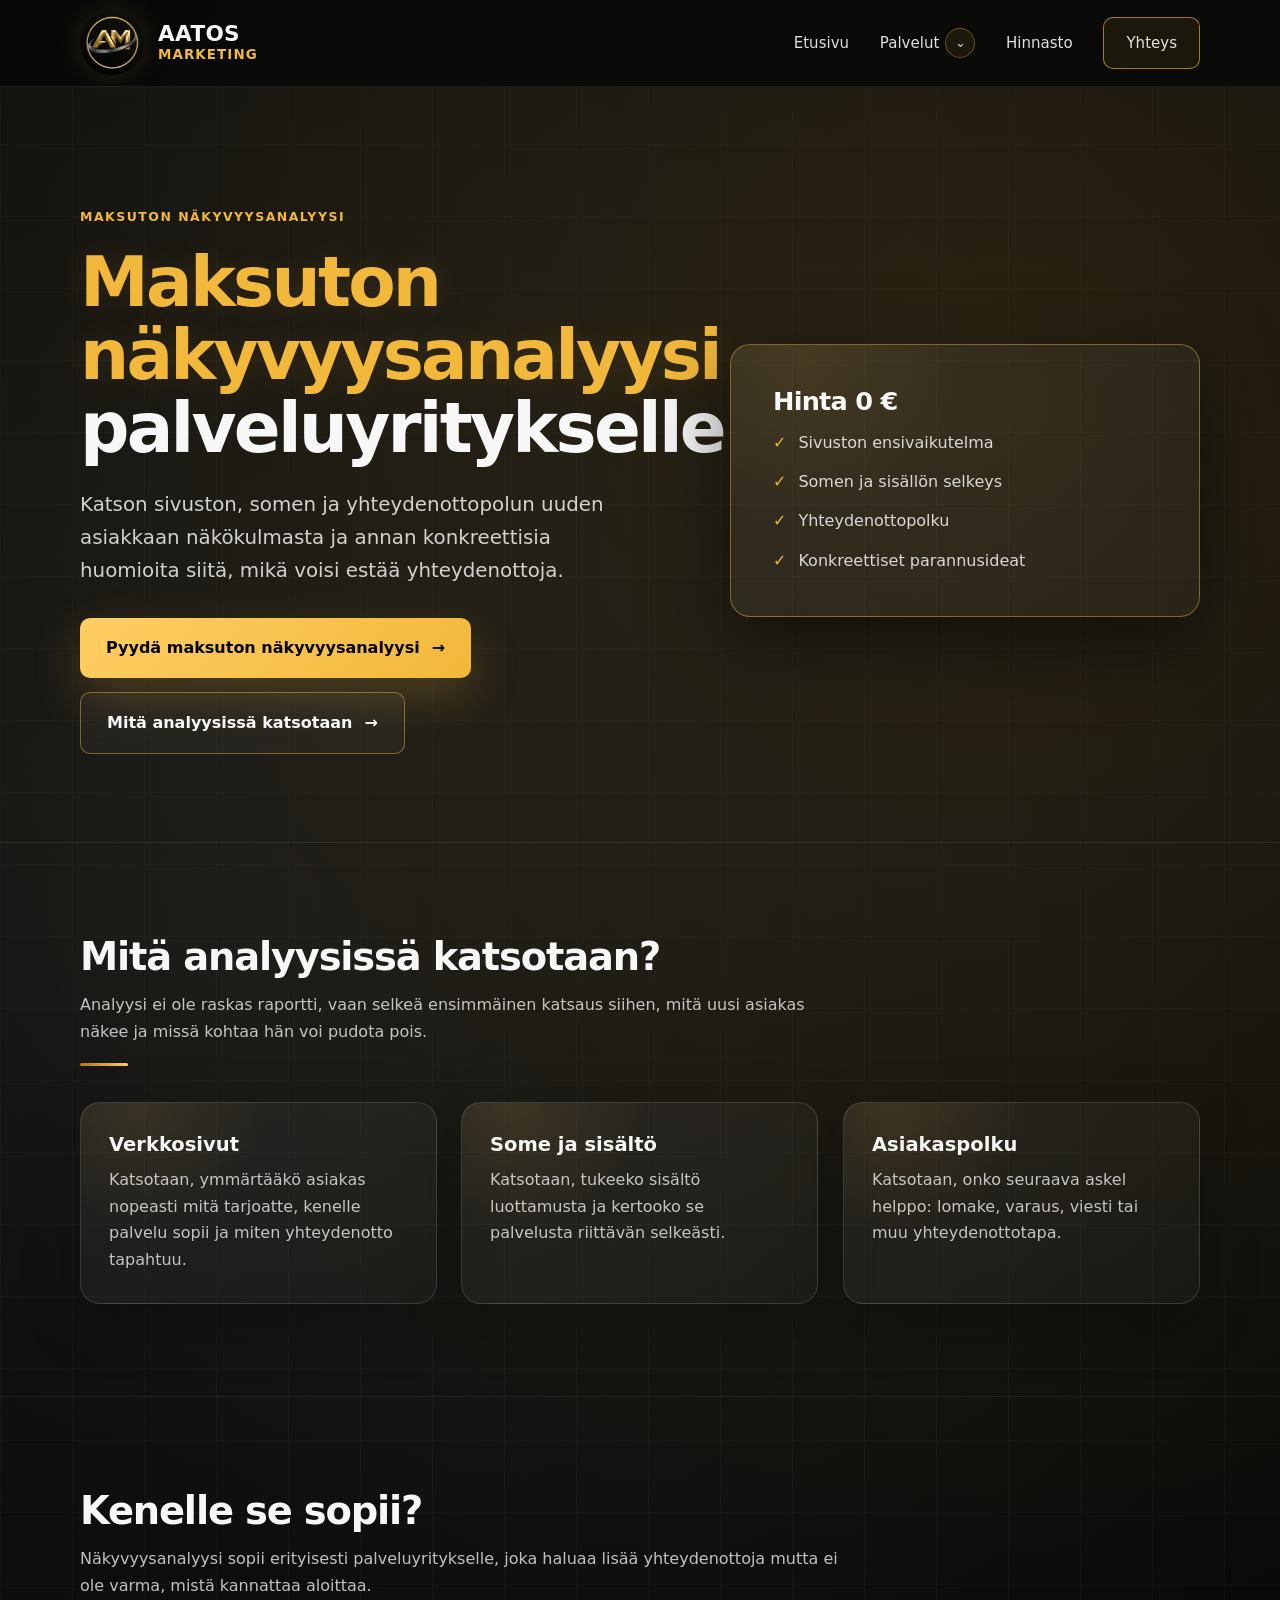
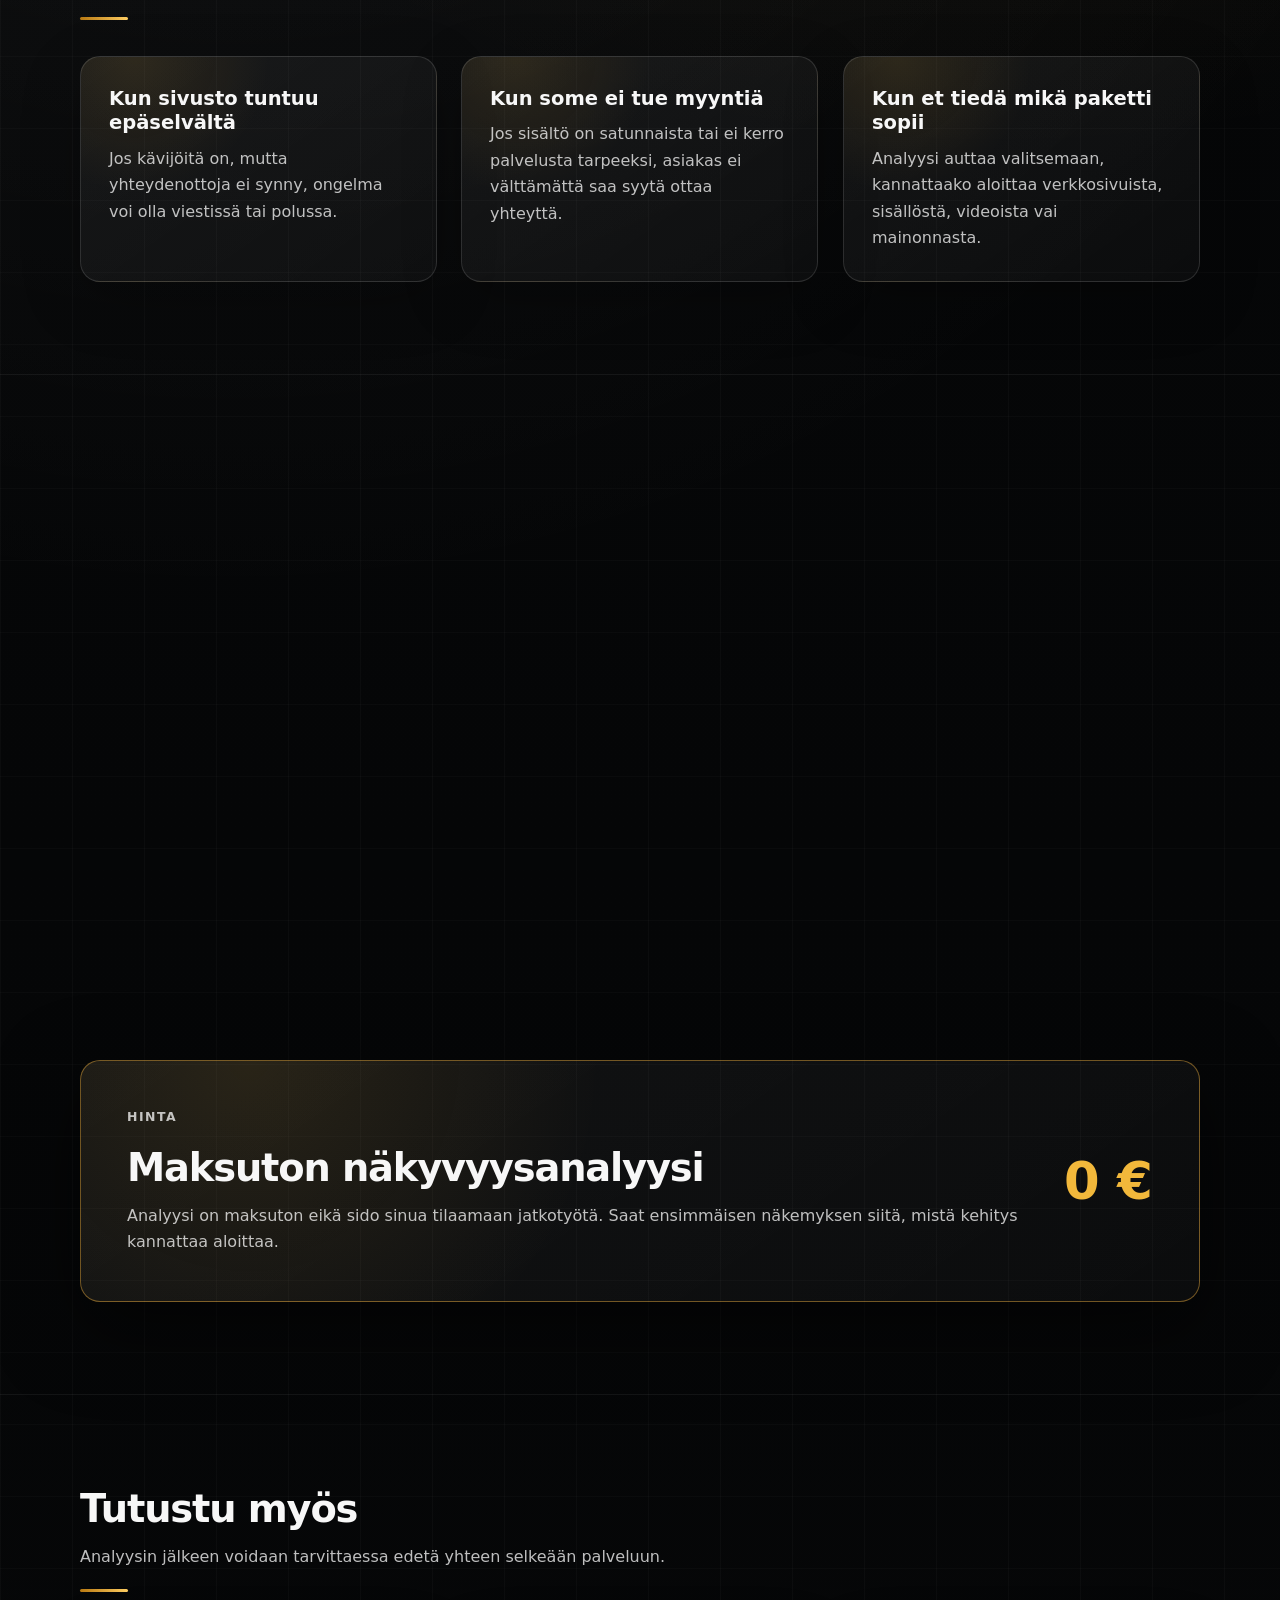
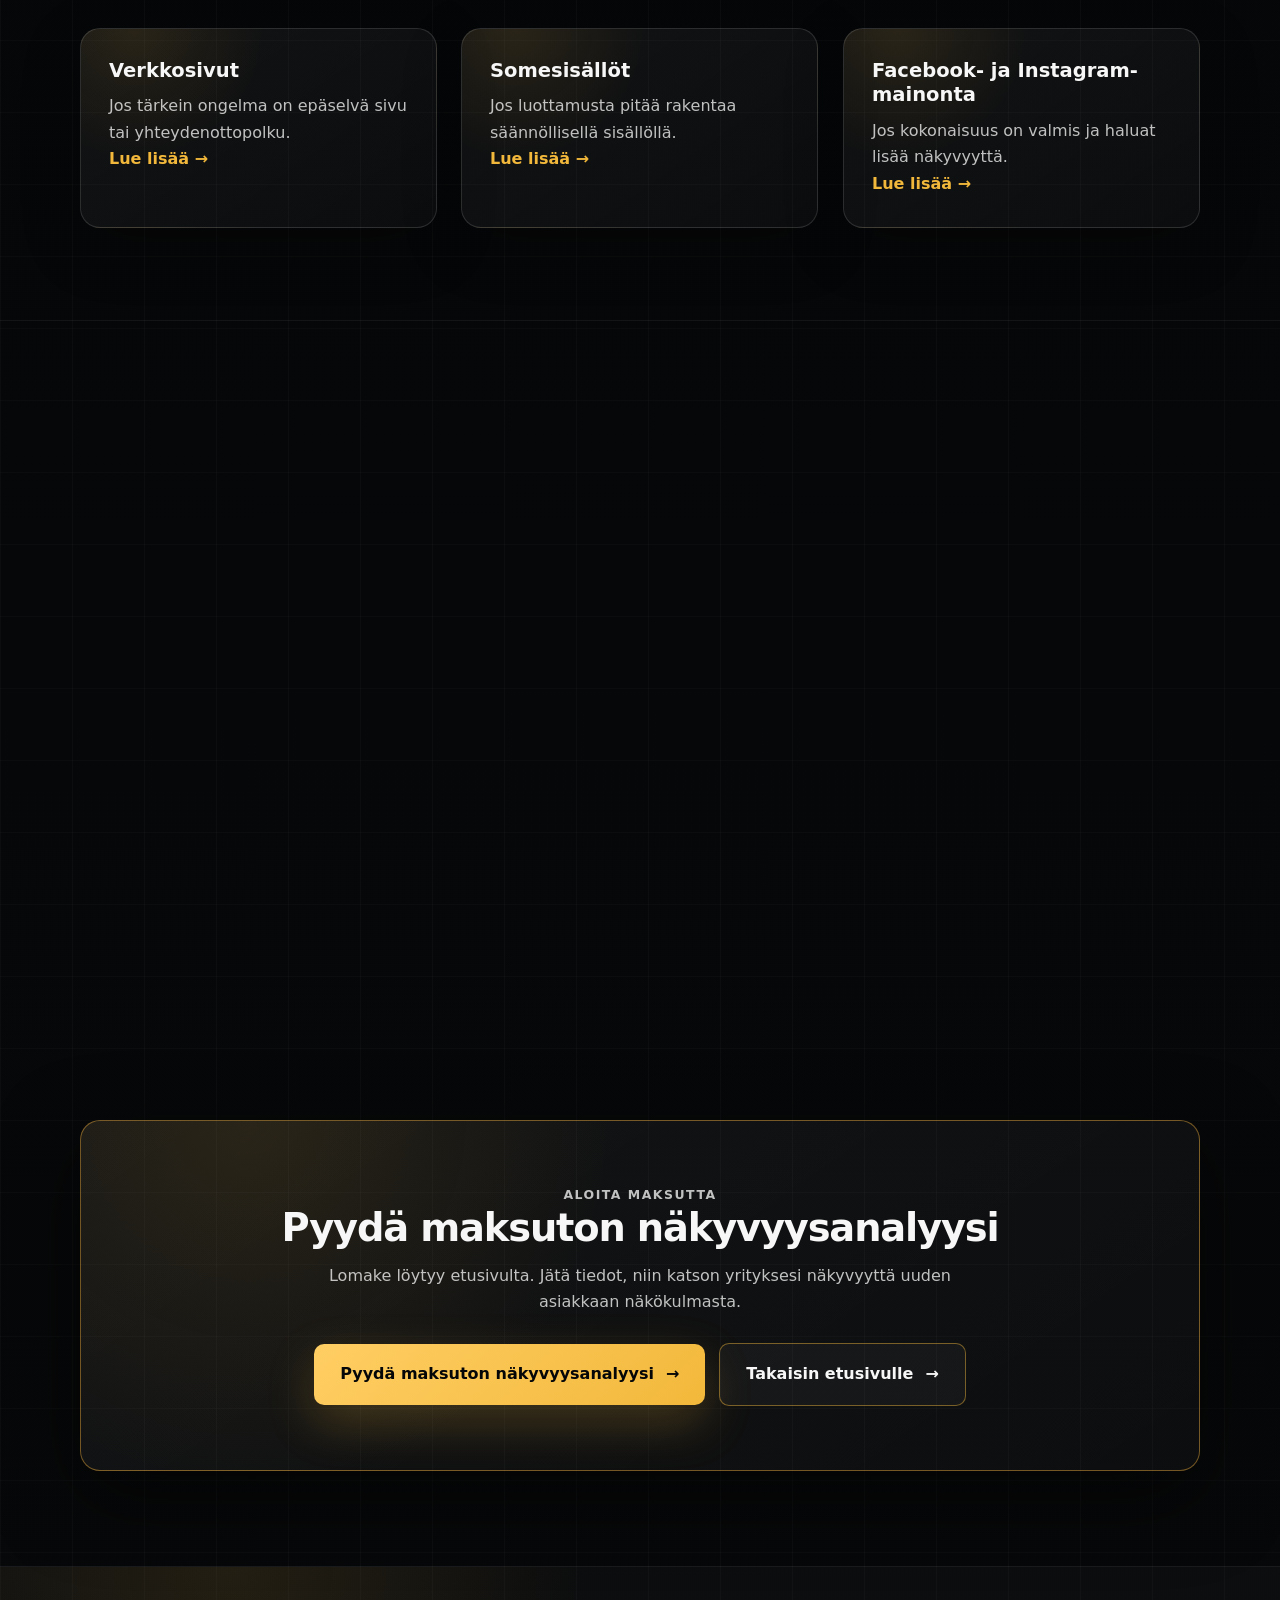
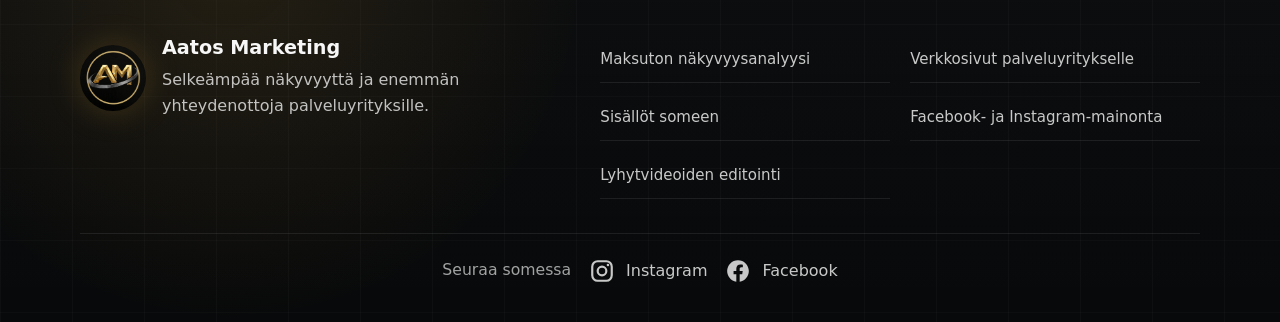
<file: maksuton-nakyvyysanalyysi/index.html>
<!DOCTYPE html>
<html lang="fi">
<head>
  <meta charset="UTF-8" />
  <meta name="viewport" content="width=device-width, initial-scale=1.0" />
  <title>Maksuton näkyvyysanalyysi | Aatos Marketing</title>
  <meta name="description" content="Maksuton näkyvyysanalyysi palveluyritykselle. Katson sivuston, somen ja yhteydenottopolun uuden asiakkaan näkökulmasta." />
  <link rel="canonical" href="https://aatosmarketing.fi/maksuton-nakyvyysanalyysi/" />
  <link rel="icon" type="image/png" href="/favicon.png?v=2">
  <link rel="shortcut icon" type="image/png" href="/favicon.png?v=2">
  <link rel="apple-touch-icon" href="/favicon.png?v=2">

  <!-- Google tag (gtag.js) -->
  <script async src="https://www.googletagmanager.com/gtag/js?id=G-CETXR485ET"></script>
  <script>
    window.dataLayer = window.dataLayer || [];
    function gtag(){dataLayer.push(arguments);}
    gtag('js', new Date());
    gtag('config', 'G-CETXR485ET');
  </script>

  <style>
    :root { --bg:#050607; --panel:rgba(255,255,255,0.055); --panel-soft:rgba(255,255,255,0.028); --border:rgba(255,255,255,0.13); --gold:#f2b83b; --gold-2:#ffce63; --text:#f7f7f7; --muted:rgba(255,255,255,0.74); --max:1120px; --shadow:0 25px 80px rgba(0,0,0,0.55); }
    * { box-sizing:border-box; margin:0; padding:0; }
    html { scroll-behavior:smooth; }
    body { font-family:Inter, ui-sans-serif, system-ui, -apple-system, BlinkMacSystemFont, "Segoe UI", sans-serif; background:radial-gradient(circle at 78% 8%, rgba(242,184,59,0.14), transparent 28%), radial-gradient(circle at 18% 18%, rgba(255,255,255,0.06), transparent 30%), linear-gradient(180deg, #070809 0%, var(--bg) 48%, #070809 100%); color:var(--text); line-height:1.65; overflow-x:hidden; }
    a { color:inherit; text-decoration:none; } img { max-width:100%; display:block; }
    .page { min-height:100vh; background:linear-gradient(90deg, rgba(255,255,255,0.025) 1px, transparent 1px), linear-gradient(rgba(255,255,255,0.018) 1px, transparent 1px); background-size:72px 72px; }
    .container { width:min(var(--max), calc(100% - 48px)); margin:0 auto; }
    .header { position:sticky; top:0; z-index:50; background:rgba(5,6,7,0.76); backdrop-filter:blur(18px); border-bottom:1px solid rgba(255,255,255,0.08); }
    .nav { min-height:86px; display:flex; align-items:center; justify-content:space-between; gap:24px; }
    .brand { display:flex; align-items:center; gap:14px; min-width:fit-content; }
    .brand-logo { width:64px; height:64px; border-radius:999px; object-fit:cover; filter:drop-shadow(0 0 14px rgba(242,184,59,0.14)); }
    .brand-text { line-height:1.05; letter-spacing:0.02em; }
    .brand-text strong { display:block; font-size:1.35rem; font-weight:850; }
    .brand-text span { color:var(--gold); font-size:0.84rem; font-weight:850; letter-spacing:0.08em; }
    .nav-links { display:flex; align-items:center; gap:clamp(16px,2.1vw,28px); color:rgba(255,255,255,0.88); font-size:0.94rem; }
    .nav-links a:hover, .nav-links a.active { color:var(--gold); }
    .nav-cta { border:1px solid var(--gold); padding:13px 22px; border-radius:10px; }
    .menu-btn { display:none; width:46px; height:46px; border:1px solid var(--border); background:rgba(255,255,255,0.04); border-radius:12px; color:var(--text); font-size:1.4rem; }
    .hero { padding:clamp(64px,10vw,120px) 0 clamp(54px,8vw,88px); border-bottom:1px solid rgba(255,255,255,0.08); }
    .hero-inner { display:grid; grid-template-columns:minmax(0,1.1fr) minmax(280px,0.9fr); gap:clamp(34px,6vw,76px); align-items:center; }
    .eyebrow { color:var(--gold); font-weight:850; letter-spacing:0.12em; text-transform:uppercase; font-size:0.78rem; margin-bottom:18px; }
    h1 { font-size:clamp(2.35rem,5.4vw,4.75rem); line-height:1.06; letter-spacing:-0.04em; margin-bottom:24px; }
    h2 { font-size:clamp(1.9rem,3vw,3rem); line-height:1.12; letter-spacing:-0.03em; margin-bottom:14px; }
    .gold { color:var(--gold); text-shadow:0 0 28px rgba(242,184,59,0.12); }
    .lead { color:rgba(255,255,255,0.80); font-size:clamp(1.04rem,1.7vw,1.24rem); max-width:720px; margin-bottom:30px; }
    .actions { display:flex; flex-wrap:wrap; gap:14px; align-items:center; margin-top:28px; }
    .btn { display:inline-flex; align-items:center; justify-content:center; gap:12px; min-height:58px; padding:17px 26px; border-radius:10px; font-weight:850; transition:transform 180ms ease, box-shadow 180ms ease; }
    .btn:hover { transform:translateY(-2px); }
    .btn-primary { background:linear-gradient(135deg,var(--gold-2),var(--gold)); color: #050607; opacity: 1; text-shadow: none; box-shadow:0 18px 48px rgba(242,184,59,0.22); }
    .btn-secondary { border:1px solid rgba(242,184,59,0.45); background:rgba(255,255,255,0.035); color:var(--text); }
    .hero-card, .card, .price-panel, .cta-panel { background:radial-gradient(circle at 15% 0%, rgba(242,184,59,0.10), transparent 36%), linear-gradient(145deg, var(--panel), var(--panel-soft)); border:1px solid var(--border); border-radius:20px; box-shadow:0 18px 60px rgba(0,0,0,0.24); }
    .hero-card { border-color:rgba(238,174,61,0.45); padding:clamp(28px,4vw,42px); box-shadow:var(--shadow); }
    .hero-card h2 { font-size:clamp(1.35rem,2vw,1.8rem); }
    .check-list { list-style:none; display:grid; gap:13px; }
    .check-list li { display:flex; gap:12px; color:rgba(255,255,255,0.82); }
    .check-list li::before { content:"✓"; color:var(--gold); font-weight:900; flex:0 0 auto; }
    .section { padding:clamp(58px,8vw,92px) 0; border-bottom:1px solid rgba(255,255,255,0.06); }
    .section-title { max-width:760px; margin-bottom:36px; }
    .section-title.center { text-align:center; margin-left:auto; margin-right:auto; }
    .section-title p, .card p, .price-panel p, .cta-panel p { color:var(--muted); }
    .title-line { width:48px; height:3px; background:linear-gradient(90deg,#b87912,var(--gold-2)); border-radius:999px; margin-top:18px; }
    .center .title-line { margin-left:auto; margin-right:auto; }
    .grid-2, .grid-3 { display:grid; gap:24px; }
    .grid-2 { grid-template-columns:repeat(2,minmax(0,1fr)); }
    .grid-3 { grid-template-columns:repeat(3,minmax(0,1fr)); }
    .card { padding:30px 28px; }
    .card h3 { font-size:1.22rem; margin-bottom:10px; line-height:1.25; }
    .card a { color:var(--gold); font-weight:850; }
    .price-panel { border-color:rgba(238,174,61,0.45); padding:clamp(28px,5vw,46px); display:grid; grid-template-columns:minmax(0,1fr) auto; gap:26px; align-items:center; box-shadow:var(--shadow); }
    .price { display:block; color:var(--gold); font-size:clamp(2rem,4vw,3.3rem); font-weight:900; white-space:nowrap; }
    .faq-list { max-width:920px; margin:0 auto; display:grid; gap:14px; }
    .faq-item { border:1px solid var(--border); border-radius:16px; background:linear-gradient(145deg,var(--panel),var(--panel-soft)); overflow:hidden; }
    .faq-item summary { list-style:none; cursor:pointer; padding:22px 24px; font-weight:850; display:flex; justify-content:space-between; gap:18px; }
    .faq-item summary::-webkit-details-marker { display:none; }
    .faq-item summary::after { content:"+"; color:var(--gold); font-size:1.5rem; line-height:1; }
    .faq-item[open] summary::after { content:"-"; }
    .faq-item p { color:var(--muted); padding:0 24px 22px; }
    .cta-section { padding:clamp(58px,8vw,96px) 0; }
    .cta-panel { text-align:center; border-color:rgba(238,174,61,0.45); padding:clamp(34px,6vw,64px); box-shadow:var(--shadow); }
    .cta-panel p { max-width:680px; margin:0 auto; }
    .footer { padding:34px 0 42px; border-top:1px solid rgba(255,255,255,0.07); color:rgba(255,255,255,0.78); }
    .footer-inner { display:flex; justify-content:center; align-items:center; gap:18px 22px; flex-wrap:wrap; }
    .footer-links { width:100%; display:flex; justify-content:center; gap:16px 24px; flex-wrap:wrap; color:rgba(255,255,255,0.72); font-size:0.94rem; }
    .footer-links a:hover { color:var(--gold); }
    .footer-line { width:1px; height:22px; background:rgba(255,255,255,0.22); }
    .social { display:inline-flex; align-items:center; gap:10px; }
    .social svg { width:24px; height:24px; }
    @media (max-width:980px) { .container{width:min(100% - 34px,var(--max));} .nav{min-height:78px; flex-wrap:wrap; padding:12px 0;} .menu-btn{display:grid; place-items:center;} .nav-links{display:none; width:100%; flex-direction:column; align-items:stretch; gap:6px; padding:10px 0 14px;} .nav-links.open{display:flex;} .nav-links a{padding:14px 12px; border-radius:10px; background:rgba(255,255,255,0.035);} .nav-cta{text-align:center;} .hero-inner,.grid-2,.grid-3,.price-panel{grid-template-columns:1fr;} .price{white-space:normal;} }
    @media (max-width:620px) { .brand-logo{width:52px;height:52px;} .brand-text strong{font-size:1.08rem;} .brand-text span{font-size:0.72rem;} .actions{display:grid; grid-template-columns:1fr;} .btn{width:100%; padding:16px 20px;} .card,.hero-card{padding:26px 22px;} .footer-inner{flex-direction:column; gap:13px;} .footer-line{display:none;} .footer-links{flex-direction:column; align-items:center; gap:10px;} }
  
    /* Visual finishing pass: premium cards, light navigation and branded footer. */
    .nav-links { gap: clamp(18px, 2.4vw, 34px); }
    .nav-links a { white-space: nowrap; transition: color 180ms ease, border-color 180ms ease, background 180ms ease; }
    .nav-cta { border-color: rgba(242,184,59,0.62); background: rgba(242,184,59,0.08); }
    .nav-service { position: relative; display: flex; align-items: center; }
    .nav-service-row { display: flex; align-items: center; gap: 6px; }
    .service-menu-toggle { width: 30px; height: 30px; display: inline-grid; place-items: center; border: 1px solid rgba(242,184,59,0.34); border-radius: 999px; background: rgba(242,184,59,0.08); color: rgba(255,255,255,0.82); cursor: pointer; line-height: 1; transition: color 180ms ease, border-color 180ms ease, background 180ms ease, transform 180ms ease; }
    .service-menu-toggle:hover { color: var(--gold); border-color: rgba(242,184,59,0.58); background: rgba(242,184,59,0.12); }
    .service-menu { position: absolute; top: calc(100% + 18px); left: 50%; width: min(300px, calc(100vw - 36px)); padding: 10px; border: 1px solid rgba(242,184,59,0.28); border-radius: 14px; background: linear-gradient(145deg, rgba(14,15,16,0.98), rgba(8,9,10,0.96)); box-shadow: 0 22px 60px rgba(0,0,0,0.42), 0 0 28px rgba(242,184,59,0.10); opacity: 0; visibility: hidden; pointer-events: none; transform: translate(-50%, 8px); transition: opacity 180ms ease, visibility 180ms ease, transform 180ms ease, border-color 180ms ease; z-index: 90; }
    .service-menu a { display: block; padding: 11px 13px; border-radius: 10px; color: rgba(255,255,255,0.78); white-space: normal; line-height: 1.25; transition: color 180ms ease, background 180ms ease, transform 180ms ease; }
    .service-menu a:hover { color: var(--gold); background: rgba(242,184,59,0.08); transform: translateX(2px); }
    .nav-service:hover .service-menu,
    .nav-service:focus-within .service-menu,
    .nav-service.open .service-menu { opacity: 1; visibility: visible; pointer-events: auto; transform: translate(-50%, 0); }
    .nav-service.open .service-menu-toggle { color: var(--gold); border-color: rgba(242,184,59,0.58); transform: rotate(180deg); }
    @media (max-width: 980px) {
      .nav-service { display: block; border-radius: 10px; background: rgba(255,255,255,0.035); }
      .nav-service-row { align-items: center; }
      .nav-service-row > a { flex: 1; background: transparent; }
      .service-menu-toggle { width: 42px; height: 42px; margin-right: 6px; }
      .service-menu { position: static; display: none; width: auto; padding: 8px; margin: 0 8px 8px; opacity: 1; visibility: visible; pointer-events: auto; transform: none; box-shadow: none; border-color: rgba(242,184,59,0.20); background: rgba(0,0,0,0.18); }
      .nav-service.open .service-menu { display: grid; gap: 4px; transform: none; }
      .service-menu a { padding: 12px; background: rgba(255,255,255,0.028); }
    }
    .card, .hero-card, .price-panel, .cta-panel, .direct-contact-card { transition: transform 220ms ease, border-color 220ms ease, box-shadow 220ms ease, background 220ms ease; will-change: transform; }
    .card:hover, .hero-card:hover, .price-panel:hover, .cta-panel:hover, .direct-contact-card:hover { transform: translateY(-5px); border-color: rgba(242,184,59,0.46); box-shadow: 0 0 34px rgba(242,184,59,0.12), 0 22px 70px rgba(0,0,0,0.34); }
    .service-grid { grid-template-columns: repeat(auto-fit, minmax(225px, 1fr)); gap: 28px; align-items: stretch; }
    .service-card { min-height: 100%; display: flex; flex-direction: column; padding: 36px 30px; }
    .service-card h3 { font-size: clamp(1.18rem, 1.5vw, 1.34rem); }
    .service-card p { margin-bottom: 22px; }
    .service-card .card-cta { margin-top: auto; align-self: flex-start; display: inline-flex; align-items: center; gap: 9px; color: var(--gold); font-weight: 900; }
    .service-card .card-cta span { transition: transform 180ms ease; }
    .service-card .card-cta:hover span { transform: translateX(3px); }
    .card-label { display: inline-flex; align-items: center; align-self: flex-start; margin-bottom: 16px; padding: 6px 10px; border: 1px solid rgba(242,184,59,0.42); border-radius: 999px; color: var(--gold-2); background: rgba(242,184,59,0.08); font-size: 0.76rem; font-weight: 900; letter-spacing: 0.04em; text-transform: uppercase; }
    .card.featured { border-color: rgba(242,184,59,0.58); box-shadow: 0 0 38px rgba(242,184,59,0.10), 0 18px 60px rgba(0,0,0,0.26); }
    .price { overflow-wrap: anywhere; }
    .step-number { box-shadow: 0 0 0 5px rgba(242,184,59,0.10), 0 0 28px rgba(242,184,59,0.28); }
    .footer { padding: clamp(44px, 7vw, 70px) 0 38px; background: radial-gradient(circle at 18% 0%, rgba(242,184,59,0.10), transparent 32%), linear-gradient(180deg, rgba(255,255,255,0.028), rgba(255,255,255,0.006)); }
    .footer-shell { display: grid; grid-template-columns: minmax(260px, 1.05fr) minmax(280px, 1.35fr); gap: 34px 54px; align-items: start; }
    .footer-brand { display: flex; align-items: center; gap: 16px; min-width: 0; }
    .footer-logo { width: 66px; height: 66px; border-radius: 999px; object-fit: cover; filter: drop-shadow(0 0 16px rgba(242,184,59,0.18)); flex: 0 0 auto; }
    .footer-brand strong { display: block; color: var(--text); font-size: 1.2rem; line-height: 1.1; }
    .footer-brand p { color: var(--muted); margin-top: 8px; max-width: 420px; }
    .footer-links { width: auto; display: grid; grid-template-columns: repeat(2, minmax(0, 1fr)); gap: 12px 20px; margin: 0; color: rgba(255,255,255,0.78); }
    .footer-links a { padding: 10px 0; border-bottom: 1px solid rgba(255,255,255,0.08); transition: color 180ms ease, border-color 180ms ease; }
    .footer-links a:hover { color: var(--gold); border-color: rgba(242,184,59,0.34); }
    .footer-social { grid-column: 1 / -1; display: flex; align-items: center; justify-content: center; gap: 18px; flex-wrap: wrap; padding-top: 24px; border-top: 1px solid rgba(255,255,255,0.08); color: rgba(255,255,255,0.78); }
    .footer-social-label { color: rgba(255,255,255,0.62); font-size: 0.98rem; line-height: 1.2; }
    .footer-social .social,
    .social {
      display: inline-flex;
      align-items: center;
      gap: 11px;
      font-size: 1rem;
      line-height: 1.2;
      color: rgba(255,255,255,0.78);
      transition: color 180ms ease, transform 180ms ease;
    }
    .footer-social .social svg,
    .social svg {
      width: 26px;
      height: 26px;
      flex: 0 0 26px;
    }
    .footer-social .social:hover,
    .social:hover {
      color: var(--gold);
      transform: translateY(-1px);
    }
    @media (max-width: 980px) { .service-grid { grid-template-columns: repeat(2, minmax(0, 1fr)); gap: 22px; } .footer-shell { grid-template-columns: 1fr; text-align: left; } .footer-social { justify-content: flex-start; } }
    @media (max-width: 620px) { .service-grid { grid-template-columns: 1fr; } .service-card { padding: 28px 22px; } .footer-brand { align-items: flex-start; } .footer-logo { width: 56px; height: 56px; } .footer-links { grid-template-columns: 1fr; } .footer-social { flex-direction: column; align-items: flex-start; gap: 12px; } }
  
    .btn-primary,
    .btn-primary:visited,
    .btn-primary:hover,
    .btn-primary:focus-visible,
    .btn-primary:active,
    .btn-primary span,
    .btn-primary svg,
    .btn-primary .icon,
    .btn-primary::before,
    .btn-primary::after {
      color: #050607 !important;
      opacity: 1;
      text-shadow: none;
    }
    .reveal { opacity: 0; transform: translateY(18px); transition: opacity 620ms ease, transform 620ms ease; }
    .reveal.is-visible { opacity: 1; transform: translateY(0); }
    @media (prefers-reduced-motion: reduce) {
      html { scroll-behavior: auto; }
      .btn, .card, .hero-card, .price-panel, .cta-panel, .direct-contact-card, .reveal { transition: none; }
      .reveal { opacity: 1; transform: none; }
    }
  </style>

  <!-- Meta Pixel Code -->
  <script>
  !function(f,b,e,v,n,t,s)
  {if(f.fbq)return;n=f.fbq=function(){n.callMethod?
  n.callMethod.apply(n,arguments):n.queue.push(arguments)};
  if(!f._fbq)f._fbq=n;n.push=n;n.loaded=!0;n.version='2.0';
  n.queue=[];t=b.createElement(e);t.async=!0;
  t.src=v;s=b.getElementsByTagName(e)[0];
  s.parentNode.insertBefore(t,s)}(window, document,'script',
  'https://connect.facebook.net/en_US/fbevents.js');
  fbq('init', '26945439295122237');
  fbq('track', 'PageView');
  </script>
  <noscript><img height="1" width="1" style="display:none" src="https://www.facebook.com/tr?id=26945439295122237&ev=PageView&noscript=1" /></noscript>
  <!-- End Meta Pixel Code -->
</head>
<body>
  <div class="page">
    <header class="header"><div class="container"><nav class="nav"><a class="brand" href="/" aria-label="Aatos Marketing etusivu"><img class="brand-logo" src="/AM_logo.png" alt="Aatos Marketing logo"><div class="brand-text"><strong>AATOS</strong><span>MARKETING</span></div></a><button class="menu-btn" id="menuBtn" aria-label="Avaa valikko">☰</button><div class="nav-links" id="navLinks"><a href="/">Etusivu</a><div class="nav-service">
  <div class="nav-service-row">
    <a href="/#palvelut">Palvelut</a>
    <button class="service-menu-toggle" type="button" aria-label="Avaa palveluvalikko" aria-expanded="false">⌄</button>
  </div>
  <div class="service-menu" aria-label="Palvelut">
    <a href="/maksuton-nakyvyysanalyysi/">Maksuton näkyvyysanalyysi</a>
    <a href="/verkkosivut-palveluyritykselle/">Verkkosivut palveluyritykselle</a>
    <a href="/some-markkinointi-palveluyrityksille/">Sisällöt someen</a>
    <a href="/facebook-instagram-mainonta/">Facebook- ja Instagram-mainonta</a>
    <a href="/videoeditointi/">Lyhytvideoiden editointi</a>
  </div>
</div><a href="/#hinnasto">Hinnasto</a><a class="nav-cta" href="/#yhteys">Yhteys</a></div></nav></div></header>

    <main>
      <section class="hero"><div class="container hero-inner"><div><p class="eyebrow">Maksuton näkyvyysanalyysi</p><h1><span class="gold">Maksuton näkyvyysanalyysi</span> palveluyritykselle</h1><p class="lead">Katson sivuston, somen ja yhteydenottopolun uuden asiakkaan näkökulmasta ja annan konkreettisia huomioita siitä, mikä voisi estää yhteydenottoja.</p><div class="actions"><a class="btn btn-primary" href="/#yhteys">Pyydä maksuton näkyvyysanalyysi <span>→</span></a><a class="btn btn-secondary" href="#sisalto">Mitä analyysissä katsotaan <span>→</span></a></div></div><aside class="hero-card"><h2>Hinta 0 €</h2><ul class="check-list"><li>Sivuston ensivaikutelma</li><li>Somen ja sisällön selkeys</li><li>Yhteydenottopolku</li><li>Konkreettiset parannusideat</li></ul></aside></div></section>

      <section class="section" id="sisalto"><div class="container"><div class="section-title"><h2>Mitä analyysissä katsotaan?</h2><p>Analyysi ei ole raskas raportti, vaan selkeä ensimmäinen katsaus siihen, mitä uusi asiakas näkee ja missä kohtaa hän voi pudota pois.</p><div class="title-line"></div></div><div class="grid-3"><article class="card"><h3>Verkkosivut</h3><p>Katsotaan, ymmärtääkö asiakas nopeasti mitä tarjoatte, kenelle palvelu sopii ja miten yhteydenotto tapahtuu.</p></article><article class="card"><h3>Some ja sisältö</h3><p>Katsotaan, tukeeko sisältö luottamusta ja kertooko se palvelusta riittävän selkeästi.</p></article><article class="card"><h3>Asiakaspolku</h3><p>Katsotaan, onko seuraava askel helppo: lomake, varaus, viesti tai muu yhteydenottotapa.</p></article></div></div></section>

      <section class="section"><div class="container"><div class="section-title"><h2>Kenelle se sopii?</h2><p>Näkyvyysanalyysi sopii erityisesti palveluyritykselle, joka haluaa lisää yhteydenottoja mutta ei ole varma, mistä kannattaa aloittaa.</p><div class="title-line"></div></div><div class="grid-3"><article class="card"><h3>Kun sivusto tuntuu epäselvältä</h3><p>Jos kävijöitä on, mutta yhteydenottoja ei synny, ongelma voi olla viestissä tai polussa.</p></article><article class="card"><h3>Kun some ei tue myyntiä</h3><p>Jos sisältö on satunnaista tai ei kerro palvelusta tarpeeksi, asiakas ei välttämättä saa syytä ottaa yhteyttä.</p></article><article class="card"><h3>Kun et tiedä mikä paketti sopii</h3><p>Analyysi auttaa valitsemaan, kannattaako aloittaa verkkosivuista, sisällöstä, videoista vai mainonnasta.</p></article></div></div></section>

      <section class="section"><div class="container"><div class="section-title"><h2>Mitä saat analyysin jälkeen?</h2><p>Saat käytännönläheisiä huomioita siitä, mitä voisi selkeyttää, jotta yrityksen näkyvyys tukisi paremmin yhteydenottoja ja varauksia.</p><div class="title-line"></div></div><div class="grid-2"><article class="card"><h3>Selkeät havainnot</h3><ul class="check-list"><li>Mikä nykyisessä näkyvyydessä toimii</li><li>Mikä voi aiheuttaa epävarmuutta</li><li>Missä kohtaa yhteydenotto voi jäädä kesken</li><li>Mitä kannattaa tehdä ensimmäiseksi</li></ul></article><article class="card"><h3>Mahdollinen jatkosuositus</h3><ul class="check-list"><li>Verkkosivujen selkeytys</li><li>Sisällöt someen</li><li>Lyhytvideoiden editointi</li><li>Facebook- ja Instagram-mainonta</li></ul></article></div></div></section>

      <section class="section" id="hinta"><div class="container"><div class="price-panel"><div><p class="eyebrow">Hinta</p><h2>Maksuton näkyvyysanalyysi</h2><p>Analyysi on maksuton eikä sido sinua tilaamaan jatkotyötä. Saat ensimmäisen näkemyksen siitä, mistä kehitys kannattaa aloittaa.</p></div><strong class="price">0 €</strong></div></div></section>

      <section class="section"><div class="container"><div class="section-title"><h2>Tutustu myös</h2><p>Analyysin jälkeen voidaan tarvittaessa edetä yhteen selkeään palveluun.</p><div class="title-line"></div></div><div class="grid-3"><article class="card"><h3>Verkkosivut</h3><p>Jos tärkein ongelma on epäselvä sivu tai yhteydenottopolku.</p><a href="/verkkosivut-palveluyritykselle/">Lue lisää →</a></article><article class="card"><h3>Somesisällöt</h3><p>Jos luottamusta pitää rakentaa säännöllisellä sisällöllä.</p><a href="/some-markkinointi-palveluyrityksille/">Lue lisää →</a></article><article class="card"><h3>Facebook- ja Instagram-mainonta</h3><p>Jos kokonaisuus on valmis ja haluat lisää näkyvyyttä.</p><a href="/facebook-instagram-mainonta/">Lue lisää →</a></article></div></div></section>

      <section class="section" id="faq"><div class="container"><div class="section-title center"><h2>Usein kysytyt</h2><div class="title-line"></div></div><div class="faq-list"><details class="faq-item"><summary>Mitä maksuton näkyvyysanalyysi sisältää?</summary><p>Katson sivuston, somen ja yhteydenottopolun uuden asiakkaan näkökulmasta. Tavoite on löytää selkeimmät kohdat, jotka voivat estää asiakasta ymmärtämästä palvelua tai ottamasta yhteyttä.</p></details><details class="faq-item"><summary>Onko näkyvyysanalyysi oikeasti maksuton?</summary><p>Kyllä. Näkyvyysanalyysi on maksuton ensimmäinen katsaus. Sen jälkeen voit itse päättää, haluatko jatkaa jonkin ehdotetun toimenpiteen kanssa.</p></details><details class="faq-item"><summary>Kuinka nopeasti saan analyysin?</summary><p>Yleensä palaan asiaan 1–3 päivän sisällä. Jos tilanne vaatii tarkempaa läpikäyntiä, sovitaan siitä erikseen.</p></details><details class="faq-item"><summary>Tarvitseeko minun antaa tunnuksia sivustolle tai someen?</summary><p>Ei alkuvaiheessa. Maksuton analyysi voidaan tehdä julkisesti näkyvien sivujen, somekanavien ja yhteydenottopolun perusteella.</p></details><details class="faq-item"><summary>Mitä tapahtuu analyysin jälkeen?</summary><p>Saat selkeän kuvan siitä, mikä kannattaa korjata ensin. Se voi olla esimerkiksi sivuston selkeytys, sisältöjen parantaminen tai mainonnan aloittaminen vasta, kun perusta on kunnossa.</p></details></div></div></section>

      <section class="cta-section"><div class="container"><div class="cta-panel"><p class="eyebrow">Aloita maksutta</p><h2>Pyydä maksuton näkyvyysanalyysi</h2><p>Lomake löytyy etusivulta. Jätä tiedot, niin katson yrityksesi näkyvyyttä uuden asiakkaan näkökulmasta.</p><div class="actions" style="justify-content:center;"><a class="btn btn-primary" href="/#yhteys">Pyydä maksuton näkyvyysanalyysi <span>→</span></a><a class="btn btn-secondary" href="/">Takaisin etusivulle <span>→</span></a></div></div></div></section>
    </main>

    <footer class="footer">
      <div class="container footer-shell">
        <div class="footer-brand">
          <img class="footer-logo" src="/AM_logo.png" alt="Aatos Marketing logo">
          <div><strong>Aatos Marketing</strong><p>Selkeämpää näkyvyyttä ja enemmän yhteydenottoja palveluyrityksille.</p></div>
        </div>
        <nav class="footer-links" aria-label="Palvelulinkit">
          <a href="/maksuton-nakyvyysanalyysi/">Maksuton näkyvyysanalyysi</a>
          <a href="/verkkosivut-palveluyritykselle/">Verkkosivut palveluyritykselle</a>
          <a href="/some-markkinointi-palveluyrityksille/">Sisällöt someen</a>
          <a href="/facebook-instagram-mainonta/">Facebook- ja Instagram-mainonta</a>
          <a href="/videoeditointi/">Lyhytvideoiden editointi</a>
        </nav>
        <div class="footer-social">
          <span class="footer-social-label">Seuraa somessa</span>
          <a class="social" href="https://www.instagram.com/aatosmarketing/" target="_blank" rel="noopener"><svg viewBox="0 0 24 24" fill="none"><rect x="3" y="3" width="18" height="18" rx="5" stroke="currentColor" stroke-width="2"/><circle cx="12" cy="12" r="4" stroke="currentColor" stroke-width="2"/><circle cx="17.5" cy="6.5" r="1.2" fill="currentColor"/></svg>Instagram</a>
          <a class="social" href="https://www.facebook.com/profile.php?id=61574307923587&locale=fi_FI" target="_blank" rel="noopener"><svg viewBox="0 0 24 24" fill="currentColor"><path d="M22 12.06C22 6.5 17.52 2 12 2S2 6.5 2 12.06C2 17.08 5.66 21.24 10.44 22V14.97H7.9V12.06H10.44V9.84C10.44 7.32 11.93 5.93 14.22 5.93C15.32 5.93 16.47 6.13 16.47 6.13V8.61H15.2C13.95 8.61 13.56 9.39 13.56 10.19V12.06H16.35L15.9 14.97H13.56V22C18.34 21.24 22 17.08 22 12.06Z"/></svg>Facebook</a>
        </div>
      </div>
    </footer>
  </div>
  <script>const menuBtn=document.getElementById("menuBtn");const navLinks=document.getElementById("navLinks");menuBtn.addEventListener("click",()=>{navLinks.classList.toggle("open");menuBtn.textContent=navLinks.classList.contains("open")?"×":"☰";});    const serviceDropdown = document.querySelector(".nav-service");
    const serviceToggle = document.querySelector(".service-menu-toggle");
    if (serviceDropdown && serviceToggle) {
      serviceToggle.addEventListener("click", (event) => {
        event.preventDefault();
        event.stopPropagation();
        const isOpen = serviceDropdown.classList.toggle("open");
        serviceToggle.setAttribute("aria-expanded", String(isOpen));
      });
      document.addEventListener("click", (event) => {
        if (!serviceDropdown.contains(event.target)) {
          serviceDropdown.classList.remove("open");
          serviceToggle.setAttribute("aria-expanded", "false");
        }
      });
    }document.querySelectorAll(".nav-links a").forEach(link=>{link.addEventListener("click",()=>{navLinks.classList.remove("open");menuBtn.textContent="☰";if(serviceDropdown&&serviceToggle){serviceDropdown.classList.remove("open");serviceToggle.setAttribute("aria-expanded","false");}});});
    const reduceMotion = window.matchMedia("(prefers-reduced-motion: reduce)").matches;
    const revealTargets = document.querySelectorAll(".hero, .section, .service-start, .service-card, .card, .price-panel, .contact-panel, .cta-panel, .footer");
    revealTargets.forEach((el) => el.classList.add("reveal"));
    if (reduceMotion) {
      revealTargets.forEach((el) => el.classList.add("is-visible"));
    } else {
      const revealObserver = new IntersectionObserver((entries, observer) => {
        entries.forEach((entry) => {
          if (entry.isIntersecting) {
            entry.target.classList.add("is-visible");
            observer.unobserve(entry.target);
          }
        });
      }, { threshold: 0.12, rootMargin: "0px 0px -8% 0px" });
      revealTargets.forEach((el) => revealObserver.observe(el));
    }
  </script>
</body>
</html>
</file>
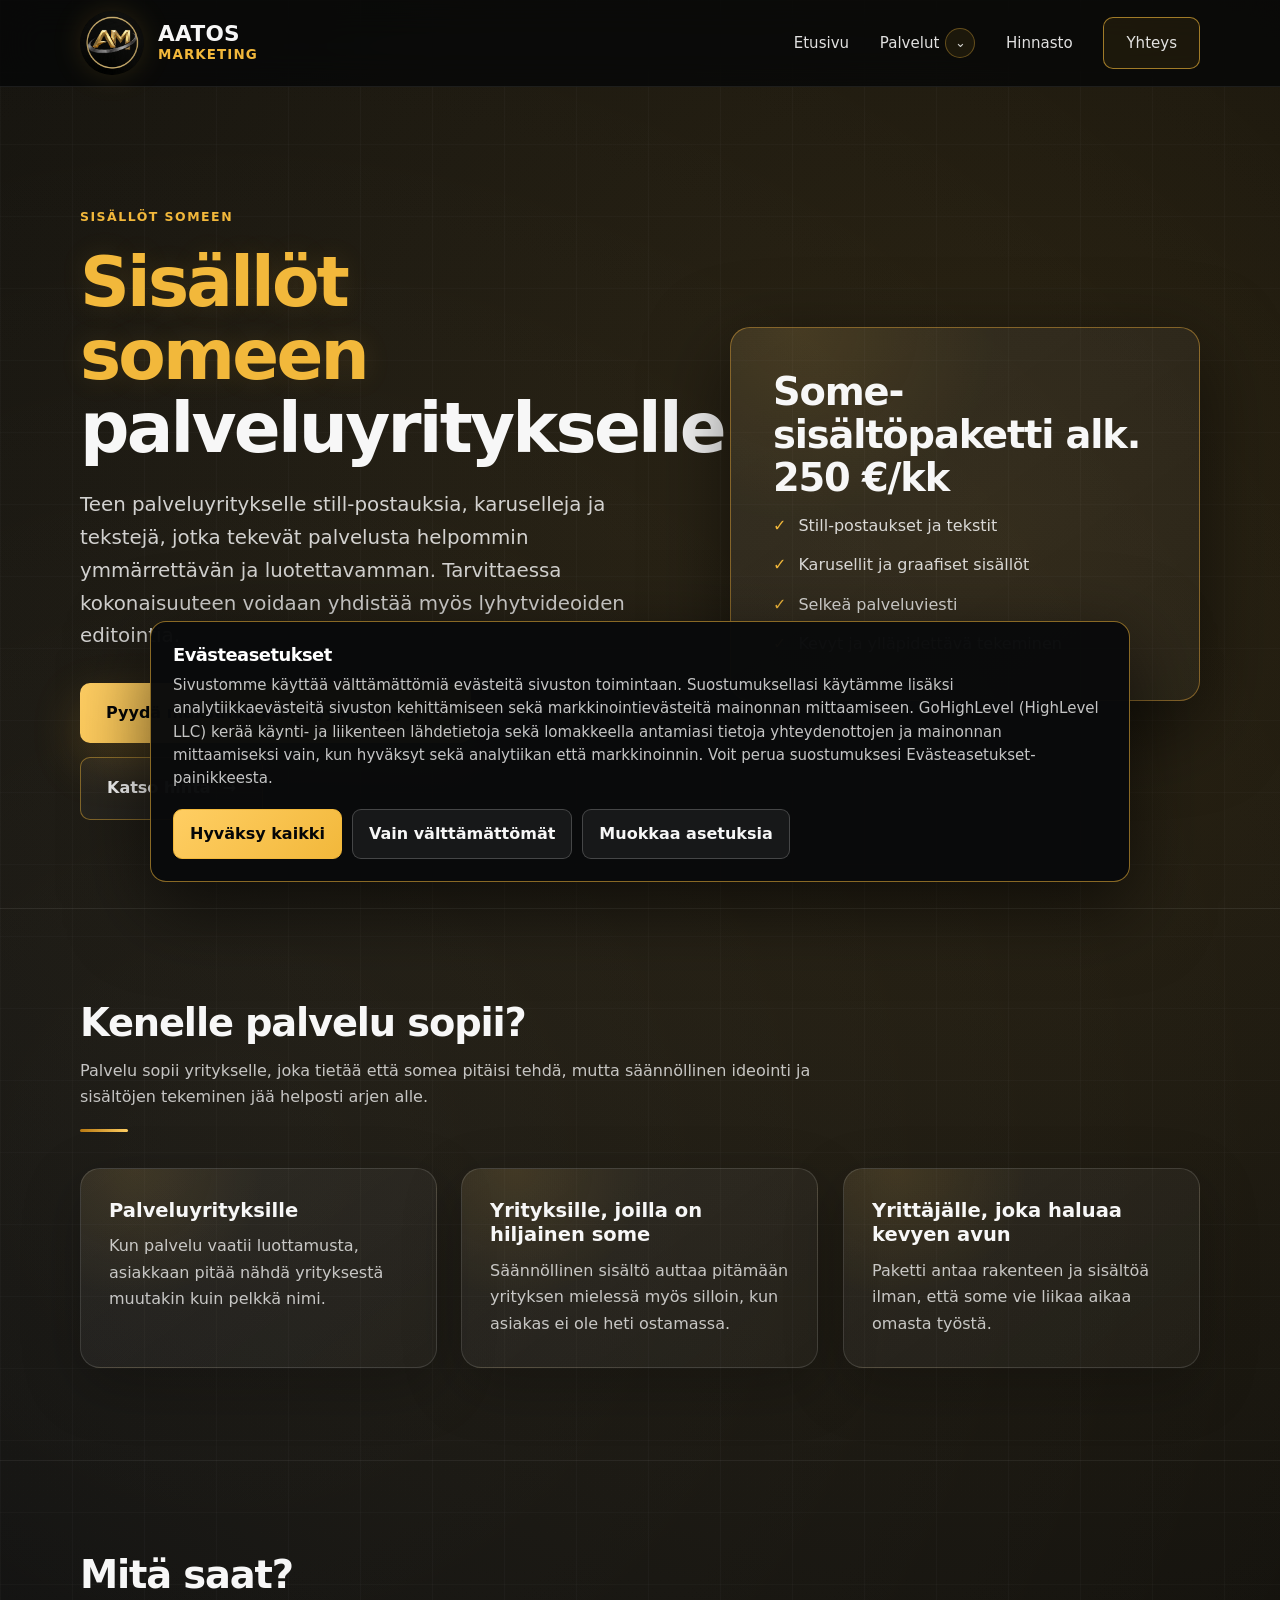
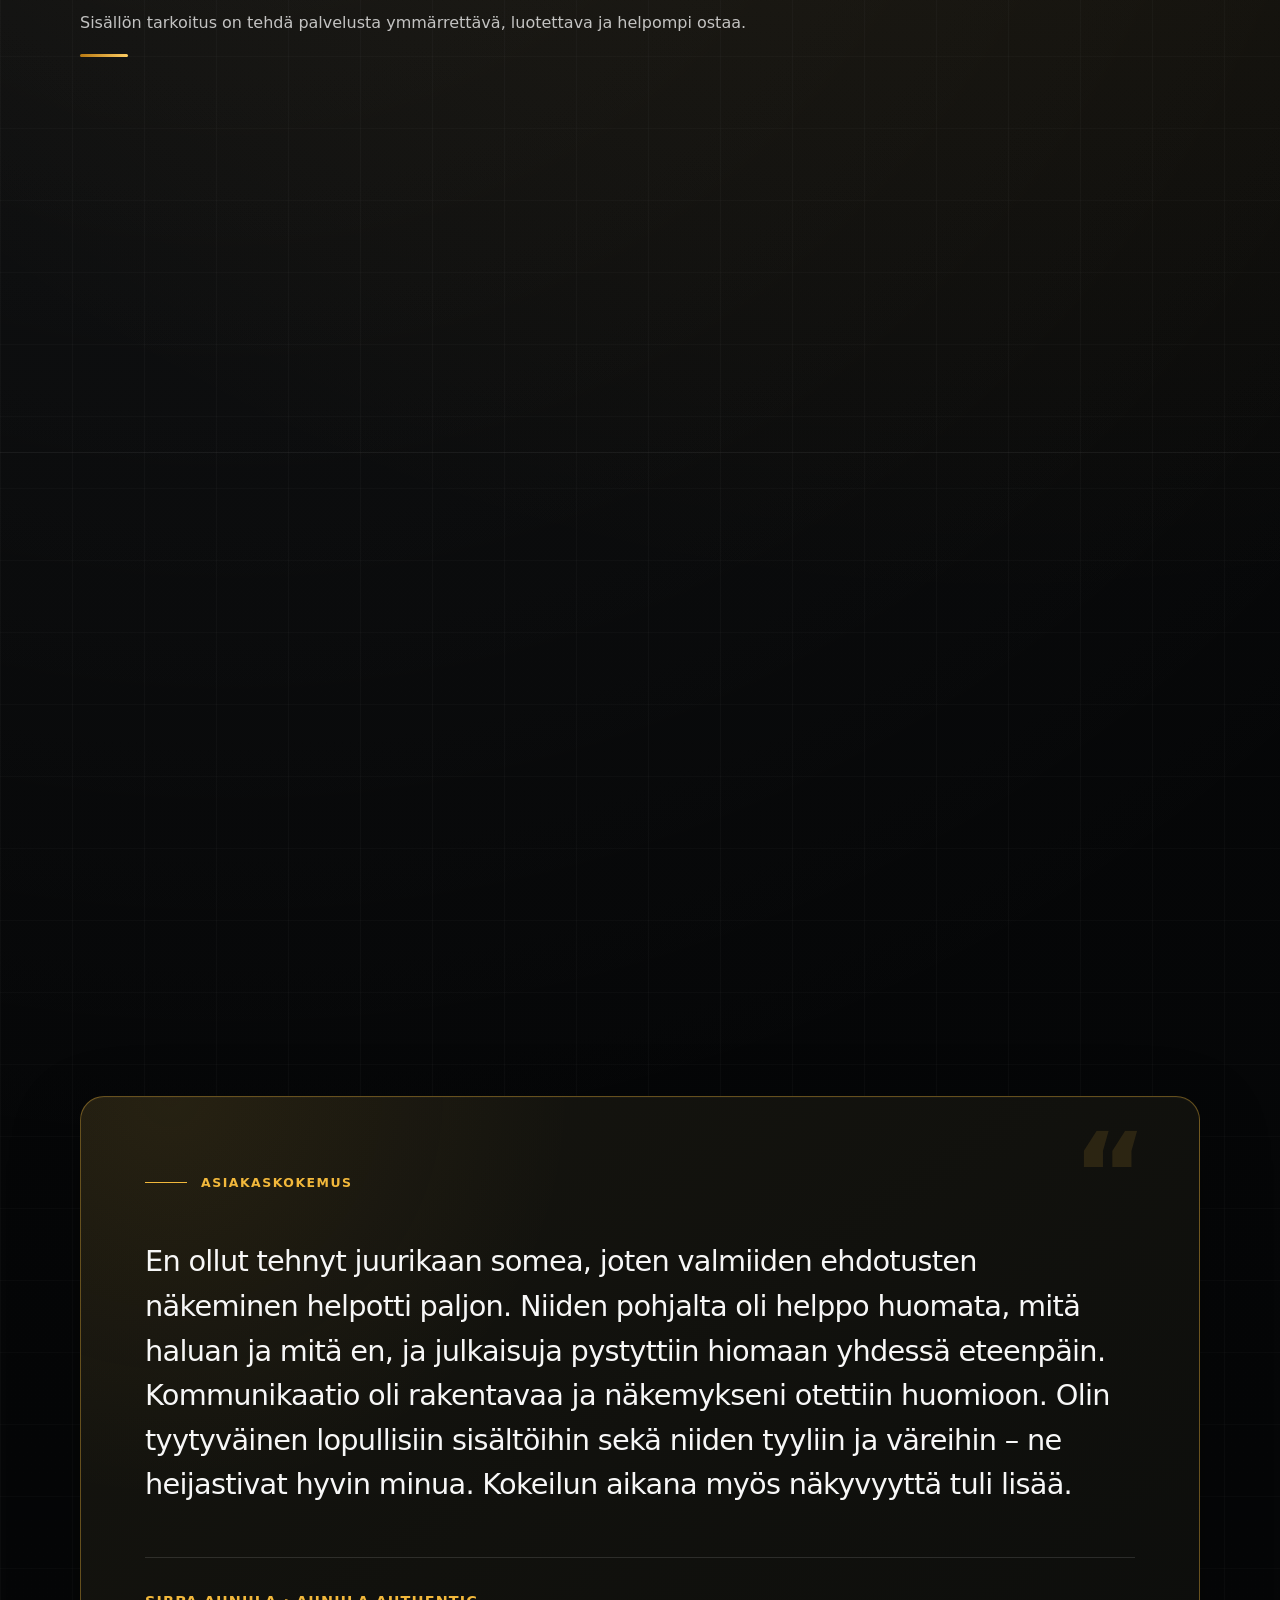
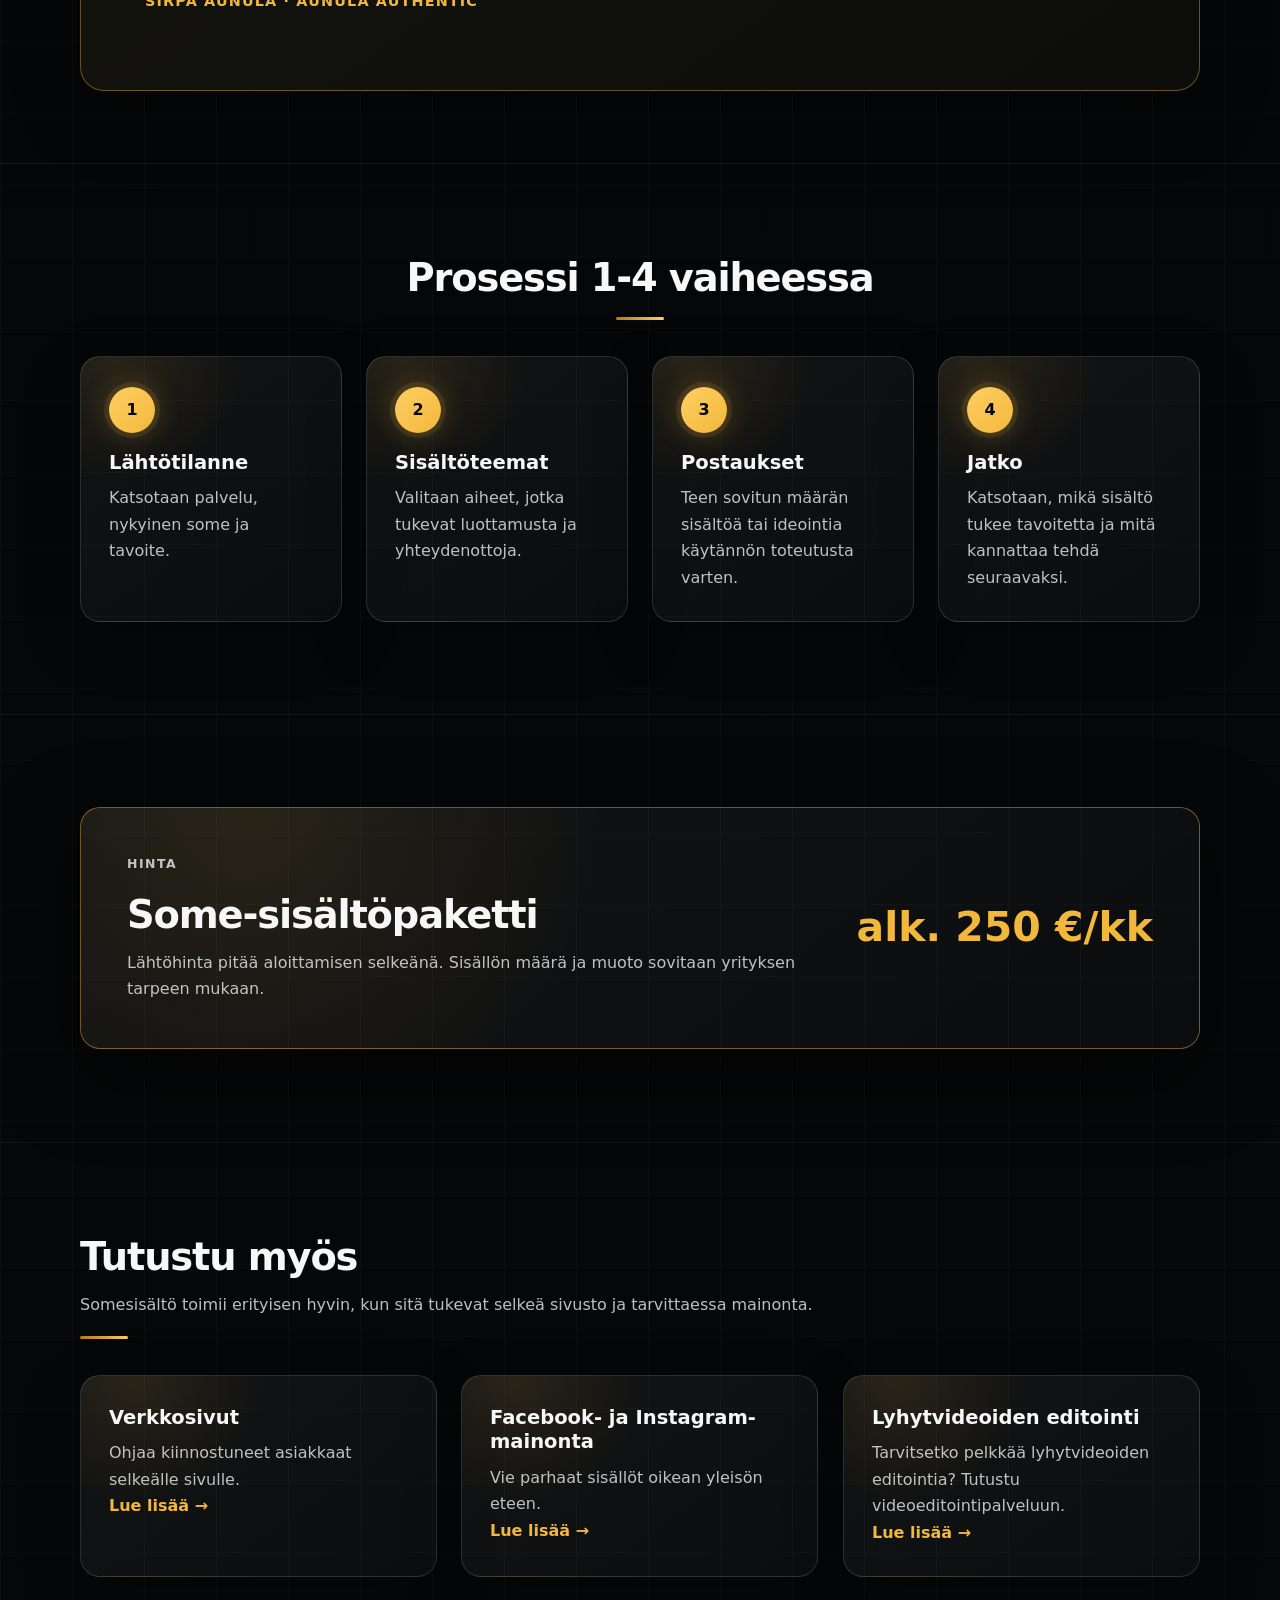
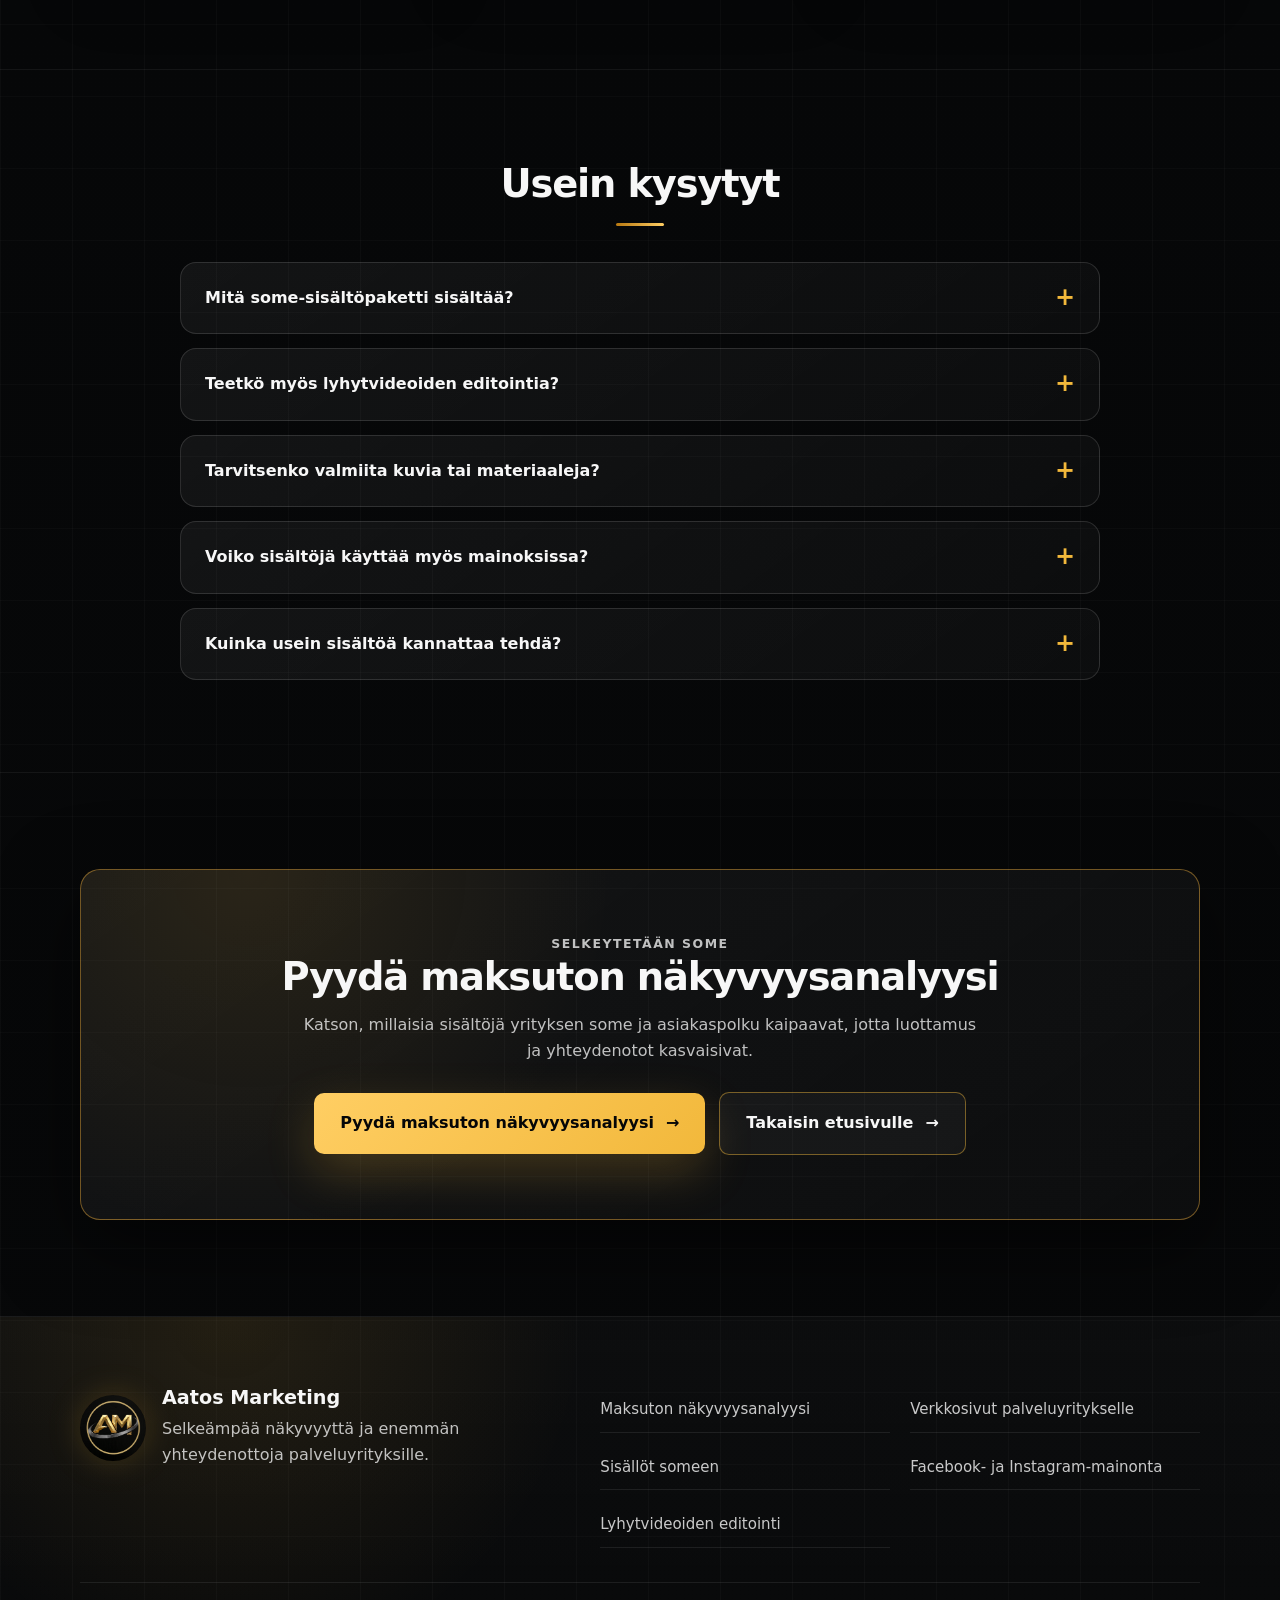
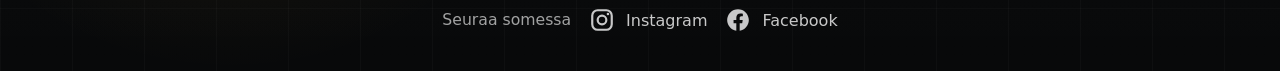
<file: some-markkinointi-palveluyrityksille/index.html>
<!DOCTYPE html>
<html lang="fi">
<head>
  <meta charset="UTF-8" />
  <meta name="viewport" content="width=device-width, initial-scale=1.0" />
  <title>Sisällöt someen palveluyritykselle | Aatos Marketing</title>
  <meta name="description" content="Sisällöt someen palveluyritykselle. Still-postaukset, karusellit ja tekstit, jotka tekevät palvelustasi selkeämmän ja luotettavamman." />
  <link rel="canonical" href="https://aatosmarketing.fi/some-markkinointi-palveluyrityksille/" />
  <link rel="icon" type="image/png" href="/favicon.png?v=2">
  <link rel="shortcut icon" type="image/png" href="/favicon.png?v=2">
  <link rel="apple-touch-icon" href="/favicon.png?v=2">
<style>
    :root { --bg:#050607; --panel:rgba(255,255,255,0.055); --panel-soft:rgba(255,255,255,0.028); --border:rgba(255,255,255,0.13); --gold:#f2b83b; --gold-2:#ffce63; --text:#f7f7f7; --muted:rgba(255,255,255,0.74); --max:1120px; --shadow:0 25px 80px rgba(0,0,0,0.55); }
    * { box-sizing:border-box; margin:0; padding:0; }
    html { scroll-behavior:smooth; }
    body { font-family:Inter, ui-sans-serif, system-ui, -apple-system, BlinkMacSystemFont, "Segoe UI", sans-serif; background:radial-gradient(circle at 78% 8%, rgba(242,184,59,0.14), transparent 28%), radial-gradient(circle at 18% 18%, rgba(255,255,255,0.06), transparent 30%), linear-gradient(180deg, #070809 0%, var(--bg) 48%, #070809 100%); color:var(--text); line-height:1.65; overflow-x:hidden; }
    a { color:inherit; text-decoration:none; }
    .page { min-height:100vh; background:linear-gradient(90deg, rgba(255,255,255,0.025) 1px, transparent 1px), linear-gradient(rgba(255,255,255,0.018) 1px, transparent 1px); background-size:72px 72px; }
    .container { width:min(var(--max), calc(100% - 48px)); margin:0 auto; }
    .header { position:sticky; top:0; z-index:50; background:rgba(5,6,7,0.76); backdrop-filter:blur(18px); border-bottom:1px solid rgba(255,255,255,0.08); }
    .nav { min-height:86px; display:flex; align-items:center; justify-content:space-between; gap:24px; }
    .brand { display:flex; align-items:center; gap:14px; min-width:fit-content; }
    .brand-logo { width:64px; height:64px; border-radius:999px; object-fit:cover; filter:drop-shadow(0 0 14px rgba(242,184,59,0.14)); }
    .brand-text { line-height:1.05; letter-spacing:0.02em; }
    .brand-text strong { display:block; font-size:1.35rem; font-weight:850; }
    .brand-text span { color:var(--gold); font-size:0.84rem; font-weight:850; letter-spacing:0.08em; }
    .nav-links { display:flex; align-items:center; gap:clamp(16px,2.1vw,28px); color:rgba(255,255,255,0.88); font-size:0.94rem; }
    .nav-links a:hover { color:var(--gold); }
    .nav-cta { border:1px solid var(--gold); padding:13px 22px; border-radius:10px; }
    .menu-btn { display:none; width:46px; height:46px; border:1px solid var(--border); background:rgba(255,255,255,0.04); border-radius:12px; color:var(--text); font-size:1.4rem; }
    .hero { padding:clamp(64px,10vw,120px) 0 clamp(54px,8vw,88px); border-bottom:1px solid rgba(255,255,255,0.08); }
    .hero-inner { display:grid; grid-template-columns:minmax(0,1.1fr) minmax(280px,0.9fr); gap:clamp(34px,6vw,76px); align-items:center; }
    .eyebrow { color:var(--gold); font-weight:850; letter-spacing:0.12em; text-transform:uppercase; font-size:0.78rem; margin-bottom:18px; }
    h1 { font-size:clamp(2.35rem,5.4vw,4.75rem); line-height:1.06; letter-spacing:-0.04em; margin-bottom:24px; }
    h2 { font-size:clamp(1.9rem,3vw,3rem); line-height:1.12; letter-spacing:-0.03em; margin-bottom:14px; }
    .gold { color:var(--gold); text-shadow:0 0 28px rgba(242,184,59,0.12); }
    .lead { color:rgba(255,255,255,0.80); font-size:clamp(1.04rem,1.7vw,1.24rem); max-width:720px; margin-bottom:30px; }
    .actions { display:flex; flex-wrap:wrap; gap:14px; align-items:center; margin-top:28px; }
    .btn { display:inline-flex; align-items:center; justify-content:center; gap:12px; min-height:58px; padding:17px 26px; border-radius:10px; font-weight:850; transition:transform 180ms ease; }
    .btn:hover { transform:translateY(-2px); }
    .btn-primary { background:linear-gradient(135deg,var(--gold-2),var(--gold)); color: #050607; opacity: 1; text-shadow: none; box-shadow:0 18px 48px rgba(242,184,59,0.22); }
    .btn-secondary { border:1px solid rgba(242,184,59,0.45); background:rgba(255,255,255,0.035); color:var(--text); }
    .hero-card, .card, .price-panel, .cta-panel { background:radial-gradient(circle at 15% 0%, rgba(242,184,59,0.10), transparent 36%), linear-gradient(145deg, var(--panel), var(--panel-soft)); border:1px solid var(--border); border-radius:20px; box-shadow:0 18px 60px rgba(0,0,0,0.24); }
    .hero-card { border-color:rgba(238,174,61,0.45); padding:clamp(28px,4vw,42px); box-shadow:var(--shadow); }
    .check-list { list-style:none; display:grid; gap:13px; }
    .check-list li { display:flex; gap:12px; color:rgba(255,255,255,0.82); }
    .check-list li::before { content:"✓"; color:var(--gold); font-weight:900; flex:0 0 auto; }
    .section { padding:clamp(58px,8vw,92px) 0; border-bottom:1px solid rgba(255,255,255,0.06); }
    .section-title { max-width:760px; margin-bottom:36px; }
    .section-title.center { text-align:center; margin-left:auto; margin-right:auto; }
    .section-title p, .card p, .price-panel p, .cta-panel p { color:var(--muted); }
    .title-line { width:48px; height:3px; background:linear-gradient(90deg,#b87912,var(--gold-2)); border-radius:999px; margin-top:18px; }
    .center .title-line { margin-left:auto; margin-right:auto; }
    .grid-2, .grid-3, .process-grid { display:grid; gap:24px; }
    .grid-2 { grid-template-columns:repeat(2,minmax(0,1fr)); }
    .grid-3 { grid-template-columns:repeat(3,minmax(0,1fr)); }
    .process-grid { grid-template-columns:repeat(4,minmax(0,1fr)); }
    .card { padding:30px 28px; }
    .card h3 { font-size:1.22rem; margin-bottom:10px; line-height:1.25; }
    .card a { color:var(--gold); font-weight:850; }
    .step-number { width:46px; height:46px; border-radius:999px; background:linear-gradient(135deg,var(--gold-2),var(--gold)); color: #050607; display:grid; place-items:center; font-weight:900; margin-bottom:18px; }
    .price-panel { border-color:rgba(238,174,61,0.45); padding:clamp(28px,5vw,46px); display:grid; grid-template-columns:minmax(0,1fr) auto; gap:26px; align-items:center; box-shadow:var(--shadow); }
    .price { display:block; color:var(--gold); font-size:clamp(1.8rem,3.2vw,2.8rem); font-weight:900; white-space:nowrap; }
    .faq-list { max-width:920px; margin:0 auto; display:grid; gap:14px; }
    .faq-item { border:1px solid var(--border); border-radius:16px; background:linear-gradient(145deg,var(--panel),var(--panel-soft)); overflow:hidden; }
    .faq-item summary { list-style:none; cursor:pointer; padding:22px 24px; font-weight:850; display:flex; justify-content:space-between; gap:18px; }
    .faq-item summary::-webkit-details-marker { display:none; }
    .faq-item summary::after { content:"+"; color:var(--gold); font-size:1.5rem; line-height:1; }
    .faq-item[open] summary::after { content:"-"; }
    .faq-item p { color:var(--muted); padding:0 24px 22px; }
    .cta-section { padding:clamp(58px,8vw,96px) 0; }
    .cta-panel { text-align:center; border-color:rgba(238,174,61,0.45); padding:clamp(34px,6vw,64px); box-shadow:var(--shadow); }
    .cta-panel p { max-width:680px; margin:0 auto; }
    .footer { padding:34px 0 42px; border-top:1px solid rgba(255,255,255,0.07); color:rgba(255,255,255,0.78); }
    .footer-inner { display:flex; justify-content:center; align-items:center; gap:18px 22px; flex-wrap:wrap; }
    .footer-links { width:100%; display:flex; justify-content:center; gap:16px 24px; flex-wrap:wrap; color:rgba(255,255,255,0.72); font-size:0.94rem; }
    .footer a:hover { color:var(--gold); }
    .footer-line { width:1px; height:22px; background:rgba(255,255,255,0.22); }
    .testimonial-section { padding:clamp(44px,6vw,72px) 0; }
    .testimonial { position:relative; overflow:hidden; width:100%; margin:0; padding:clamp(36px,5vw,68px); border:1px solid rgba(242,184,59,0.38); border-radius:24px; background:radial-gradient(circle at 8% 0%,rgba(242,184,59,0.08),transparent 34%),linear-gradient(145deg,rgba(22,21,15,0.98),rgba(13,14,12,0.98)); box-shadow:0 22px 70px rgba(0,0,0,0.32),inset 0 1px 0 rgba(255,255,255,0.025); }
    .testimonial--compact { max-width:1120px; margin-inline:auto; }
    .testimonial--featured { max-width:1120px; margin-inline:auto; padding-block:clamp(42px,6vw,76px); }
    .testimonial__mark { position:absolute; top:clamp(24px,3vw,42px); right:clamp(26px,4vw,56px); color:var(--gold); font-size:clamp(5rem,9vw,8.5rem); font-weight:900; line-height:0.72; opacity:0.12; pointer-events:none; }
    .testimonial .eyebrow { position:relative; z-index:1; display:flex; align-items:center; gap:14px; padding-right:72px; margin-bottom:clamp(28px,4vw,46px); }
    .testimonial .eyebrow::before { width:42px; height:1px; background:var(--gold); content:""; flex:0 0 auto; }
    .testimonial blockquote { position:relative; z-index:1; margin:0; }
    .testimonial blockquote p { max-width:65ch; margin:0; color:var(--text); font-size:clamp(1.35rem,2.15vw,2.05rem); font-weight:500; letter-spacing:-0.025em; line-height:1.55; }
    .testimonial--featured blockquote p { max-width:70ch; font-size:clamp(1.4rem,2.25vw,2.2rem); }
    .testimonial figcaption { position:relative; z-index:1; margin-top:clamp(30px,4vw,50px); padding-top:clamp(22px,3vw,30px); border-top:1px solid rgba(255,255,255,0.12); }
    .testimonial cite { color:var(--gold); font-size:0.9rem; font-style:normal; font-weight:900; letter-spacing:0.08em; text-transform:uppercase; white-space:nowrap; }
    @media (max-width:980px) { .container{width:min(100% - 34px,var(--max));} .nav{min-height:78px; flex-wrap:wrap; padding:12px 0;} .menu-btn{display:grid; place-items:center;} .nav-links{display:none; width:100%; flex-direction:column; align-items:stretch; gap:6px; padding:10px 0 14px;} .nav-links.open{display:flex;} .nav-links a{padding:14px 12px; border-radius:10px; background:rgba(255,255,255,0.035);} .nav-cta{text-align:center;} .hero-inner,.grid-2,.grid-3,.process-grid,.price-panel{grid-template-columns:1fr;} .price{white-space:normal;} }
    @media (max-width:620px) { .brand-logo{width:52px;height:52px;} .brand-text strong{font-size:1.08rem;} .brand-text span{font-size:0.72rem;} .actions{display:grid; grid-template-columns:1fr;} .btn{width:100%; padding:16px 20px;} .card,.hero-card{padding:26px 22px;} .footer-inner{flex-direction:column; gap:13px;} .footer-line{display:none;} .footer-links{flex-direction:column; align-items:center; gap:10px;} .testimonial-section{padding:40px 0;} .testimonial,.testimonial--featured{padding:30px 24px;border-radius:20px;} .testimonial__mark{top:24px;right:20px;font-size:4.7rem;} .testimonial .eyebrow{gap:10px;padding-right:54px;margin-bottom:26px;} .testimonial .eyebrow::before{width:30px;} .testimonial blockquote p,.testimonial--featured blockquote p{font-size:clamp(1.1rem,5.2vw,1.35rem);line-height:1.52;} .testimonial figcaption{margin-top:28px;padding-top:22px;} }
  
    /* Visual finishing pass: premium cards, light navigation and branded footer. */
    .nav-links { gap: clamp(18px, 2.4vw, 34px); }
    .nav-links a { white-space: nowrap; transition: color 180ms ease, border-color 180ms ease, background 180ms ease; }
    .nav-cta { border-color: rgba(242,184,59,0.62); background: rgba(242,184,59,0.08); }
    .nav-service { position: relative; display: flex; align-items: center; }
    .nav-service-row { display: flex; align-items: center; gap: 6px; }
    .service-menu-toggle { width: 30px; height: 30px; display: inline-grid; place-items: center; border: 1px solid rgba(242,184,59,0.34); border-radius: 999px; background: rgba(242,184,59,0.08); color: rgba(255,255,255,0.82); cursor: pointer; line-height: 1; transition: color 180ms ease, border-color 180ms ease, background 180ms ease, transform 180ms ease; }
    .service-menu-toggle:hover { color: var(--gold); border-color: rgba(242,184,59,0.58); background: rgba(242,184,59,0.12); }
    .service-menu { position: absolute; top: calc(100% + 18px); left: 50%; width: min(300px, calc(100vw - 36px)); padding: 10px; border: 1px solid rgba(242,184,59,0.28); border-radius: 14px; background: linear-gradient(145deg, rgba(14,15,16,0.98), rgba(8,9,10,0.96)); box-shadow: 0 22px 60px rgba(0,0,0,0.42), 0 0 28px rgba(242,184,59,0.10); opacity: 0; visibility: hidden; pointer-events: none; transform: translate(-50%, 8px); transition: opacity 180ms ease, visibility 180ms ease, transform 180ms ease, border-color 180ms ease; z-index: 90; }
    .service-menu a { display: block; padding: 11px 13px; border-radius: 10px; color: rgba(255,255,255,0.78); white-space: normal; line-height: 1.25; transition: color 180ms ease, background 180ms ease, transform 180ms ease; }
    .service-menu a:hover { color: var(--gold); background: rgba(242,184,59,0.08); transform: translateX(2px); }
    .nav-service:hover .service-menu,
    .nav-service:focus-within .service-menu,
    .nav-service.open .service-menu { opacity: 1; visibility: visible; pointer-events: auto; transform: translate(-50%, 0); }
    .nav-service.open .service-menu-toggle { color: var(--gold); border-color: rgba(242,184,59,0.58); transform: rotate(180deg); }
    @media (max-width: 980px) {
      .nav-service { display: block; border-radius: 10px; background: rgba(255,255,255,0.035); }
      .nav-service-row { align-items: center; }
      .nav-service-row > a { flex: 1; background: transparent; }
      .service-menu-toggle { width: 42px; height: 42px; margin-right: 6px; }
      .service-menu { position: static; display: none; width: auto; padding: 8px; margin: 0 8px 8px; opacity: 1; visibility: visible; pointer-events: auto; transform: none; box-shadow: none; border-color: rgba(242,184,59,0.20); background: rgba(0,0,0,0.18); }
      .nav-service.open .service-menu { display: grid; gap: 4px; transform: none; }
      .service-menu a { padding: 12px; background: rgba(255,255,255,0.028); }
    }
    .card, .hero-card, .price-panel, .cta-panel, .direct-contact-card { transition: transform 220ms ease, border-color 220ms ease, box-shadow 220ms ease, background 220ms ease; will-change: transform; }
    .card:hover, .hero-card:hover, .price-panel:hover, .cta-panel:hover, .direct-contact-card:hover { transform: translateY(-5px); border-color: rgba(242,184,59,0.46); box-shadow: 0 0 34px rgba(242,184,59,0.12), 0 22px 70px rgba(0,0,0,0.34); }
    .service-grid { grid-template-columns: repeat(auto-fit, minmax(225px, 1fr)); gap: 28px; align-items: stretch; }
    .service-card { min-height: 100%; display: flex; flex-direction: column; padding: 36px 30px; }
    .service-card h3 { font-size: clamp(1.18rem, 1.5vw, 1.34rem); }
    .service-card p { margin-bottom: 22px; }
    .service-card .card-cta { margin-top: auto; align-self: flex-start; display: inline-flex; align-items: center; gap: 9px; color: var(--gold); font-weight: 900; }
    .service-card .card-cta span { transition: transform 180ms ease; }
    .service-card .card-cta:hover span { transform: translateX(3px); }
    .card-label { display: inline-flex; align-items: center; align-self: flex-start; margin-bottom: 16px; padding: 6px 10px; border: 1px solid rgba(242,184,59,0.42); border-radius: 999px; color: var(--gold-2); background: rgba(242,184,59,0.08); font-size: 0.76rem; font-weight: 900; letter-spacing: 0.04em; text-transform: uppercase; }
    .card.featured { border-color: rgba(242,184,59,0.58); box-shadow: 0 0 38px rgba(242,184,59,0.10), 0 18px 60px rgba(0,0,0,0.26); }
    .price { overflow-wrap: anywhere; }
    .step-number { box-shadow: 0 0 0 5px rgba(242,184,59,0.10), 0 0 28px rgba(242,184,59,0.28); }
    .footer { padding: clamp(44px, 7vw, 70px) 0 38px; background: radial-gradient(circle at 18% 0%, rgba(242,184,59,0.10), transparent 32%), linear-gradient(180deg, rgba(255,255,255,0.028), rgba(255,255,255,0.006)); }
    .footer-shell { display: grid; grid-template-columns: minmax(260px, 1.05fr) minmax(280px, 1.35fr); gap: 34px 54px; align-items: start; }
    .footer-brand { display: flex; align-items: center; gap: 16px; min-width: 0; }
    .footer-logo { width: 66px; height: 66px; border-radius: 999px; object-fit: cover; filter: drop-shadow(0 0 16px rgba(242,184,59,0.18)); flex: 0 0 auto; }
    .footer-brand strong { display: block; color: var(--text); font-size: 1.2rem; line-height: 1.1; }
    .footer-brand p { color: var(--muted); margin-top: 8px; max-width: 420px; }
    .footer-links { width: auto; display: grid; grid-template-columns: repeat(2, minmax(0, 1fr)); gap: 12px 20px; margin: 0; color: rgba(255,255,255,0.78); }
    .footer-links a { padding: 10px 0; border-bottom: 1px solid rgba(255,255,255,0.08); transition: color 180ms ease, border-color 180ms ease; }
    .footer-links a:hover { color: var(--gold); border-color: rgba(242,184,59,0.34); }
    .footer-social { grid-column: 1 / -1; display: flex; align-items: center; justify-content: center; gap: 18px; flex-wrap: wrap; padding-top: 24px; border-top: 1px solid rgba(255,255,255,0.08); color: rgba(255,255,255,0.78); }
    .footer-social-label { color: rgba(255,255,255,0.62); font-size: 0.98rem; line-height: 1.2; }
    .footer-social .social,
    .social {
      display: inline-flex;
      align-items: center;
      gap: 11px;
      font-size: 1rem;
      line-height: 1.2;
      color: rgba(255,255,255,0.78);
      transition: color 180ms ease, transform 180ms ease;
    }
    .footer-social .social svg,
    .social svg {
      width: 26px;
      height: 26px;
      flex: 0 0 26px;
    }
    .footer-social .social:hover,
    .social:hover {
      color: var(--gold);
      transform: translateY(-1px);
    }
    @media (max-width: 980px) { .service-grid { grid-template-columns: repeat(2, minmax(0, 1fr)); gap: 22px; } .footer-shell { grid-template-columns: 1fr; text-align: left; } .footer-social { justify-content: flex-start; } }
    @media (max-width: 620px) { .service-grid { grid-template-columns: 1fr; } .service-card { padding: 28px 22px; } .footer-brand { align-items: flex-start; } .footer-logo { width: 56px; height: 56px; } .footer-links { grid-template-columns: 1fr; } .footer-social { flex-direction: column; align-items: flex-start; gap: 12px; } }
  
    .btn-primary,
    .btn-primary:visited,
    .btn-primary:hover,
    .btn-primary:focus-visible,
    .btn-primary:active,
    .btn-primary span,
    .btn-primary svg,
    .btn-primary .icon,
    .btn-primary::before,
    .btn-primary::after {
      color: #050607 !important;
      opacity: 1;
      text-shadow: none;
    }
    .reveal { opacity: 0; transform: translateY(18px); transition: opacity 620ms ease, transform 620ms ease; }
    .reveal.is-visible { opacity: 1; transform: translateY(0); }
    @media (prefers-reduced-motion: reduce) {
      html { scroll-behavior: auto; }
      .btn, .card, .hero-card, .price-panel, .cta-panel, .direct-contact-card, .reveal { transition: none; }
      .reveal { opacity: 1; transform: none; }
    }
  </style>

  <!-- Consent Mode defaults: must run before Google Tag Manager -->
  <script>
    window.dataLayer = window.dataLayer || [];
    window.gtag = window.gtag || function(){ window.dataLayer.push(arguments); };
    (function () {
      var preference = null;
      try {
        preference = JSON.parse(window.localStorage.getItem("aatos_cookie_consent_v1"));
      } catch (error) {}
      var analyticsGranted = preference && preference.analytics === true;
      var marketingGranted = preference && preference.marketing === true;
      window.gtag("consent", "default", {
        analytics_storage: analyticsGranted ? "granted" : "denied",
        ad_storage: marketingGranted ? "granted" : "denied",
        ad_user_data: marketingGranted ? "granted" : "denied",
        ad_personalization: marketingGranted ? "granted" : "denied",
        functionality_storage: "granted",
        security_storage: "granted",
        wait_for_update: 500
      });
      window.gtag("set", "ads_data_redaction", true);
      window.gtag("set", "url_passthrough", false);
    })();
  </script>

  <!-- Google Tag Manager -->
  <script>
    (function(w,d,s,l,i){w[l]=w[l]||[];w[l].push({"gtm.start":
    new Date().getTime(),event:"gtm.js"});var f=d.getElementsByTagName(s)[0],
    j=d.createElement(s),dl=l!="dataLayer"?"&l="+l:"";j.async=true;j.src=
    "https://www.googletagmanager.com/gtm.js?id="+i+dl;f.parentNode.insertBefore(j,f);
    })(window,document,"script","dataLayer","GTM-T848QJ4K");
  </script>
  <!-- End Google Tag Manager -->

  <link rel="stylesheet" href="/cookie-consent.css">
  <script defer src="/cookie-consent.js"></script>

</head>
<body>
  <!-- Google Tag Manager (noscript) -->
  <noscript><iframe src="https://www.googletagmanager.com/ns.html?id=GTM-T848QJ4K"
  height="0" width="0" style="display:none;visibility:hidden"></iframe></noscript>
  <!-- End Google Tag Manager (noscript) -->

  <div class="page">
    <header class="header"><div class="container"><nav class="nav"><a class="brand" href="/" aria-label="Aatos Marketing etusivu"><img class="brand-logo" src="/AM_logo.png" alt="Aatos Marketing logo"><div class="brand-text"><strong>AATOS</strong><span>MARKETING</span></div></a><button class="menu-btn" id="menuBtn" aria-label="Avaa valikko">☰</button><div class="nav-links" id="navLinks"><a href="/">Etusivu</a><div class="nav-service">
  <div class="nav-service-row">
    <a href="/#palvelut">Palvelut</a>
    <button class="service-menu-toggle" type="button" aria-label="Avaa palveluvalikko" aria-expanded="false">⌄</button>
  </div>
  <div class="service-menu" aria-label="Palvelut">
    <a href="/maksuton-nakyvyysanalyysi/">Maksuton näkyvyysanalyysi</a>
    <a href="/verkkosivut-palveluyritykselle/">Verkkosivut palveluyritykselle</a>
    <a href="/some-markkinointi-palveluyrityksille/">Sisällöt someen</a>
    <a href="/facebook-instagram-mainonta/">Facebook- ja Instagram-mainonta</a>
    <a href="/videoeditointi/">Lyhytvideoiden editointi</a>
  </div>
</div><a href="/#hinnasto">Hinnasto</a><a class="nav-cta" href="/#yhteys">Yhteys</a></div></nav></div></header>

    <main>
      <section class="hero"><div class="container hero-inner"><div><p class="eyebrow">Sisällöt someen</p><h1><span class="gold">Sisällöt someen</span> palveluyritykselle</h1><p class="lead">Teen palveluyritykselle still-postauksia, karuselleja ja tekstejä, jotka tekevät palvelusta helpommin ymmärrettävän ja luotettavamman. Tarvittaessa kokonaisuuteen voidaan yhdistää myös lyhytvideoiden editointia.</p><div class="actions"><a class="btn btn-primary" href="/#yhteys">Pyydä maksuton näkyvyysanalyysi <span>→</span></a><a class="btn btn-secondary" href="#hinta">Katso hinta <span>→</span></a></div></div><aside class="hero-card"><h2>Some-sisältöpaketti alk. 250 €/kk</h2><ul class="check-list"><li>Still-postaukset ja tekstit</li><li>Karusellit ja graafiset sisällöt</li><li>Selkeä palveluviesti</li><li>Kevyt ja ylläpidettävä tekeminen</li></ul></aside></div></section>

      <section class="section"><div class="container"><div class="section-title"><h2>Kenelle palvelu sopii?</h2><p>Palvelu sopii yritykselle, joka tietää että somea pitäisi tehdä, mutta säännöllinen ideointi ja sisältöjen tekeminen jää helposti arjen alle.</p><div class="title-line"></div></div><div class="grid-3"><article class="card"><h3>Palveluyrityksille</h3><p>Kun palvelu vaatii luottamusta, asiakkaan pitää nähdä yrityksestä muutakin kuin pelkkä nimi.</p></article><article class="card"><h3>Yrityksille, joilla on hiljainen some</h3><p>Säännöllinen sisältö auttaa pitämään yrityksen mielessä myös silloin, kun asiakas ei ole heti ostamassa.</p></article><article class="card"><h3>Yrittäjälle, joka haluaa kevyen avun</h3><p>Paketti antaa rakenteen ja sisältöä ilman, että some vie liikaa aikaa omasta työstä.</p></article></div></div></section>

      <section class="section"><div class="container"><div class="section-title"><h2>Mitä saat?</h2><p>Sisällön tarkoitus on tehdä palvelusta ymmärrettävä, luotettava ja helpompi ostaa.</p><div class="title-line"></div></div><div class="grid-2"><article class="card"><h3>Selkeä sisältösuunta</h3><ul class="check-list"><li>Postausideoita palvelun ympärille</li><li>Hyötyjä ja luottamusta rakentavia aiheita</li><li>Asiakkaan kysymyksiin vastaavia sisältöjä</li><li>Yhteydenottoon ohjaavia nostoja</li></ul></article><article class="card"><h3>Still-postauksia, karuselleja ja tekstejä</h3><ul class="check-list"><li>Kuvatekstejä ja tekstisisältöjä</li><li>Graafisia postauksia, karuselleja ja palvelunostoja</li><li>Selkeitä aiheita palvelun ympärille</li><li>Mainontaan voidaan hyödyntää valmiita kuvia, postauksia tai lyhytvideoita.</li></ul></article></div></div></section>

      <section class="section"><div class="container"><div class="section-title"><h2>Miksi säännöllinen sisältö auttaa myyntiä ja luottamusta?</h2><p>Asiakas ei aina osta ensimmäisellä kohtaamisella. Kun palvelu näkyy säännöllisesti ja selkeästi, yritys tuntuu tutummalta ja yhteydenotto helpottuu.</p><div class="title-line"></div></div><div class="grid-3"><article class="card"><h3>Yritys pysyy mielessä</h3><p>Säännöllisyys auttaa asiakasta muistamaan yrityksen silloin, kun tarve syntyy.</p></article><article class="card"><h3>Palvelu konkretisoituu</h3><p>Hyvä sisältö näyttää, mitä asiakas saa ja miksi palvelu kannattaa valita.</p></article><article class="card"><h3>Luottamus kasvaa</h3><p>Kun yrityksen osaaminen ja tapa tehdä työtä näkyvät, yhteydenotto tuntuu turvallisemmalta.</p></article></div></div></section>

      <section class="section testimonial-section" aria-label="Asiakaskokemus"><div class="container"><figure class="testimonial testimonial--featured"><span class="testimonial__mark" aria-hidden="true">“</span><p class="eyebrow">ASIAKASKOKEMUS</p><blockquote><p>En ollut tehnyt juurikaan somea, joten valmiiden ehdotusten näkeminen helpotti paljon. Niiden pohjalta oli helppo huomata, mitä haluan ja mitä en, ja julkaisuja pystyttiin hiomaan yhdessä eteenpäin. Kommunikaatio oli rakentavaa ja näkemykseni otettiin huomioon. Olin tyytyväinen lopullisiin sisältöihin sekä niiden tyyliin ja väreihin – ne heijastivat hyvin minua. Kokeilun aikana myös näkyvyyttä tuli lisää.</p></blockquote><figcaption><cite>SIRPA AUNULA · AUNULA AUTHENTIC</cite></figcaption></figure></div></section>

      <section class="section"><div class="container"><div class="section-title center"><h2>Prosessi 1-4 vaiheessa</h2><div class="title-line"></div></div><div class="process-grid"><article class="card"><div class="step-number">1</div><h3>Lähtötilanne</h3><p>Katsotaan palvelu, nykyinen some ja tavoite.</p></article><article class="card"><div class="step-number">2</div><h3>Sisältöteemat</h3><p>Valitaan aiheet, jotka tukevat luottamusta ja yhteydenottoja.</p></article><article class="card"><div class="step-number">3</div><h3>Postaukset</h3><p>Teen sovitun määrän sisältöä tai ideointia käytännön toteutusta varten.</p></article><article class="card"><div class="step-number">4</div><h3>Jatko</h3><p>Katsotaan, mikä sisältö tukee tavoitetta ja mitä kannattaa tehdä seuraavaksi.</p></article></div></div></section>

      <section class="section" id="hinta"><div class="container"><div class="price-panel"><div><p class="eyebrow">Hinta</p><h2>Some-sisältöpaketti</h2><p>Lähtöhinta pitää aloittamisen selkeänä. Sisällön määrä ja muoto sovitaan yrityksen tarpeen mukaan.</p></div><strong class="price">alk. 250 €/kk</strong></div></div></section>

      <section class="section"><div class="container"><div class="section-title"><h2>Tutustu myös</h2><p>Somesisältö toimii erityisen hyvin, kun sitä tukevat selkeä sivusto ja tarvittaessa mainonta.</p><div class="title-line"></div></div><div class="grid-3"><article class="card"><h3>Verkkosivut</h3><p>Ohjaa kiinnostuneet asiakkaat selkeälle sivulle.</p><a href="/verkkosivut-palveluyritykselle/">Lue lisää →</a></article><article class="card"><h3>Facebook- ja Instagram-mainonta</h3><p>Vie parhaat sisällöt oikean yleisön eteen.</p><a href="/facebook-instagram-mainonta/">Lue lisää →</a></article><article class="card"><h3>Lyhytvideoiden editointi</h3><p>Tarvitsetko pelkkää lyhytvideoiden editointia? Tutustu videoeditointipalveluun.</p><a href="/videoeditointi/">Lue lisää →</a></article></div></div></section>

      <section class="section" id="faq"><div class="container"><div class="section-title center"><h2>Usein kysytyt</h2><div class="title-line"></div></div><div class="faq-list"><details class="faq-item"><summary>Mitä some-sisältöpaketti sisältää?</summary><p>Paketti voi sisältää esimerkiksi still-postauksia, karuselleja, graafisia sisältöjä ja tekstejä. Tavoite on tehdä palvelustasi selkeämpi, aktiivisempi ja luotettavampi asiakkaan silmissä.</p></details><details class="faq-item"><summary>Teetkö myös lyhytvideoiden editointia?</summary><p>Kyllä, lyhytvideoiden editointi voidaan yhdistää sisältökokonaisuuteen tai tehdä erillisenä lisäpalveluna. Jos tarvitset vain videoiden editointia, sille on oma tarkempi palvelusivu.</p></details><details class="faq-item"><summary>Tarvitsenko valmiita kuvia tai materiaaleja?</summary><p>Et välttämättä kaikkea valmiina. Usein voidaan hyödyntää yrityksen nykyisiä kuvia, videoita, verkkosivua ja palvelutietoja. Jos materiaalia ei ole, voidaan ensin suunnitella millaista sisältöä kannattaa kerätä.</p></details><details class="faq-item"><summary>Voiko sisältöjä käyttää myös mainoksissa?</summary><p>Monesti kyllä. Hyvä orgaaninen sisältö auttaa myös mainonnassa, koska samoista viesteistä ja materiaaleista voidaan rakentaa selkeitä mainosideoita.</p></details><details class="faq-item"><summary>Kuinka usein sisältöä kannattaa tehdä?</summary><p>Tärkeintä ei ole tehdä sisältöä mahdollisimman paljon, vaan säännöllisesti ja selkeästi. Sopiva määrä riippuu palvelusta, tavoitteista ja siitä, miten sisältö tukee myyntiä ja luottamusta.</p></details></div></div></section>

      <section class="cta-section"><div class="container"><div class="cta-panel"><p class="eyebrow">Selkeytetään some</p><h2>Pyydä maksuton näkyvyysanalyysi</h2><p>Katson, millaisia sisältöjä yrityksen some ja asiakaspolku kaipaavat, jotta luottamus ja yhteydenotot kasvaisivat.</p><div class="actions" style="justify-content:center;"><a class="btn btn-primary" href="/#yhteys">Pyydä maksuton näkyvyysanalyysi <span>→</span></a><a class="btn btn-secondary" href="/">Takaisin etusivulle <span>→</span></a></div></div></div></section>
    </main>

    <footer class="footer">
      <div class="container footer-shell">
        <div class="footer-brand">
          <img class="footer-logo" src="/AM_logo.png" alt="Aatos Marketing logo">
          <div><strong>Aatos Marketing</strong><p>Selkeämpää näkyvyyttä ja enemmän yhteydenottoja palveluyrityksille.</p></div>
        </div>
        <nav class="footer-links" aria-label="Palvelulinkit">
          <a href="/maksuton-nakyvyysanalyysi/">Maksuton näkyvyysanalyysi</a>
          <a href="/verkkosivut-palveluyritykselle/">Verkkosivut palveluyritykselle</a>
          <a href="/some-markkinointi-palveluyrityksille/">Sisällöt someen</a>
          <a href="/facebook-instagram-mainonta/">Facebook- ja Instagram-mainonta</a>
          <a href="/videoeditointi/">Lyhytvideoiden editointi</a>
        </nav>
        <div class="footer-social">
          <span class="footer-social-label">Seuraa somessa</span>
          <a class="social" href="https://www.instagram.com/aatosmarketing/" target="_blank" rel="noopener"><svg viewBox="0 0 24 24" fill="none"><rect x="3" y="3" width="18" height="18" rx="5" stroke="currentColor" stroke-width="2"/><circle cx="12" cy="12" r="4" stroke="currentColor" stroke-width="2"/><circle cx="17.5" cy="6.5" r="1.2" fill="currentColor"/></svg>Instagram</a>
          <a class="social" href="https://www.facebook.com/profile.php?id=61574307923587&locale=fi_FI" target="_blank" rel="noopener"><svg viewBox="0 0 24 24" fill="currentColor"><path d="M22 12.06C22 6.5 17.52 2 12 2S2 6.5 2 12.06C2 17.08 5.66 21.24 10.44 22V14.97H7.9V12.06H10.44V9.84C10.44 7.32 11.93 5.93 14.22 5.93C15.32 5.93 16.47 6.13 16.47 6.13V8.61H15.2C13.95 8.61 13.56 9.39 13.56 10.19V12.06H16.35L15.9 14.97H13.56V22C18.34 21.24 22 17.08 22 12.06Z"/></svg>Facebook</a>
        </div>
      </div>
    </footer>
  </div>
  <script>const menuBtn=document.getElementById("menuBtn");const navLinks=document.getElementById("navLinks");menuBtn.addEventListener("click",()=>{navLinks.classList.toggle("open");menuBtn.textContent=navLinks.classList.contains("open")?"×":"☰";});    const serviceDropdown = document.querySelector(".nav-service");
    const serviceToggle = document.querySelector(".service-menu-toggle");
    if (serviceDropdown && serviceToggle) {
      serviceToggle.addEventListener("click", (event) => {
        event.preventDefault();
        event.stopPropagation();
        const isOpen = serviceDropdown.classList.toggle("open");
        serviceToggle.setAttribute("aria-expanded", String(isOpen));
      });
      document.addEventListener("click", (event) => {
        if (!serviceDropdown.contains(event.target)) {
          serviceDropdown.classList.remove("open");
          serviceToggle.setAttribute("aria-expanded", "false");
        }
      });
    }document.querySelectorAll(".nav-links a").forEach(link=>{link.addEventListener("click",()=>{navLinks.classList.remove("open");menuBtn.textContent="☰";if(serviceDropdown&&serviceToggle){serviceDropdown.classList.remove("open");serviceToggle.setAttribute("aria-expanded","false");}});});
    const reduceMotion = window.matchMedia("(prefers-reduced-motion: reduce)").matches;
    const revealTargets = document.querySelectorAll(".hero, .section, .service-start, .service-card, .card, .price-panel, .contact-panel, .cta-panel, .footer");
    revealTargets.forEach((el) => el.classList.add("reveal"));
    if (reduceMotion) {
      revealTargets.forEach((el) => el.classList.add("is-visible"));
    } else {
      const revealObserver = new IntersectionObserver((entries, observer) => {
        entries.forEach((entry) => {
          if (entry.isIntersecting) {
            entry.target.classList.add("is-visible");
            observer.unobserve(entry.target);
          }
        });
      }, { threshold: 0.12, rootMargin: "0px 0px -8% 0px" });
      revealTargets.forEach((el) => revealObserver.observe(el));
    }
  </script>
</body>
</html>
</file>
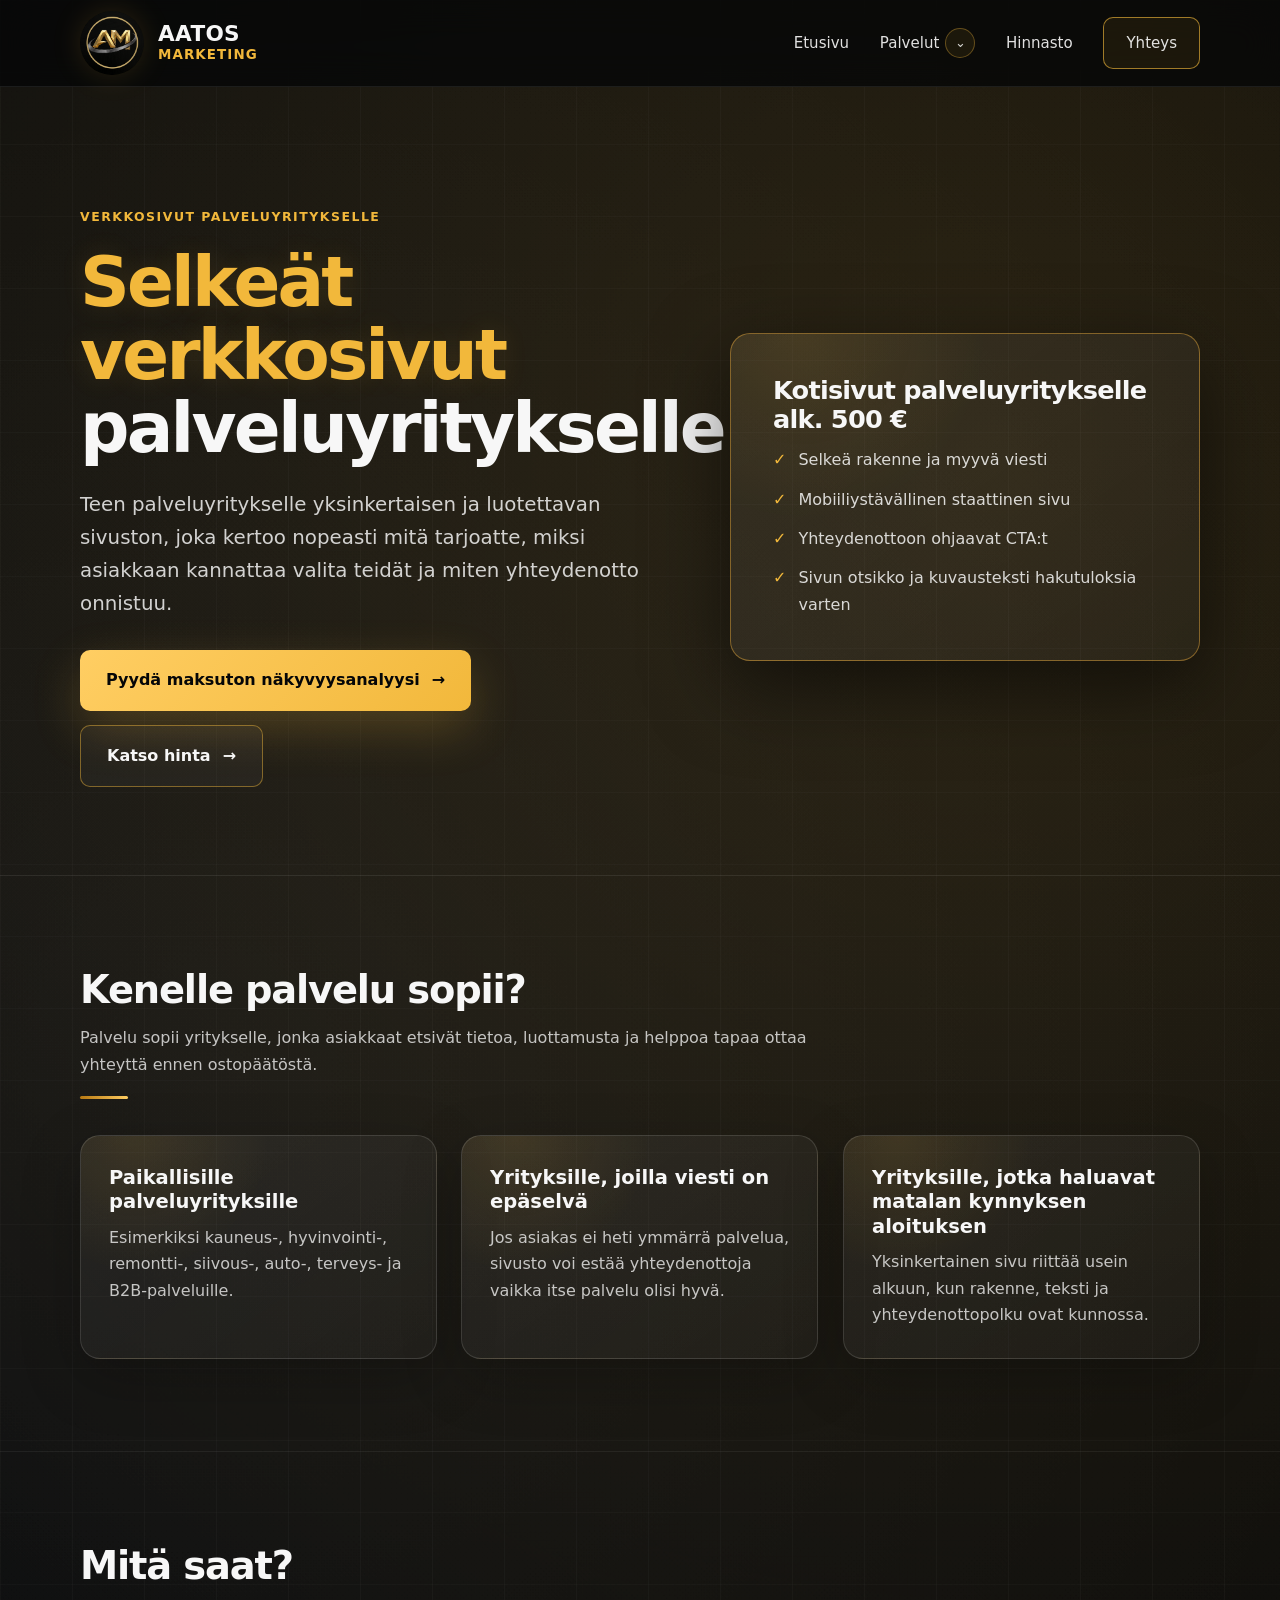
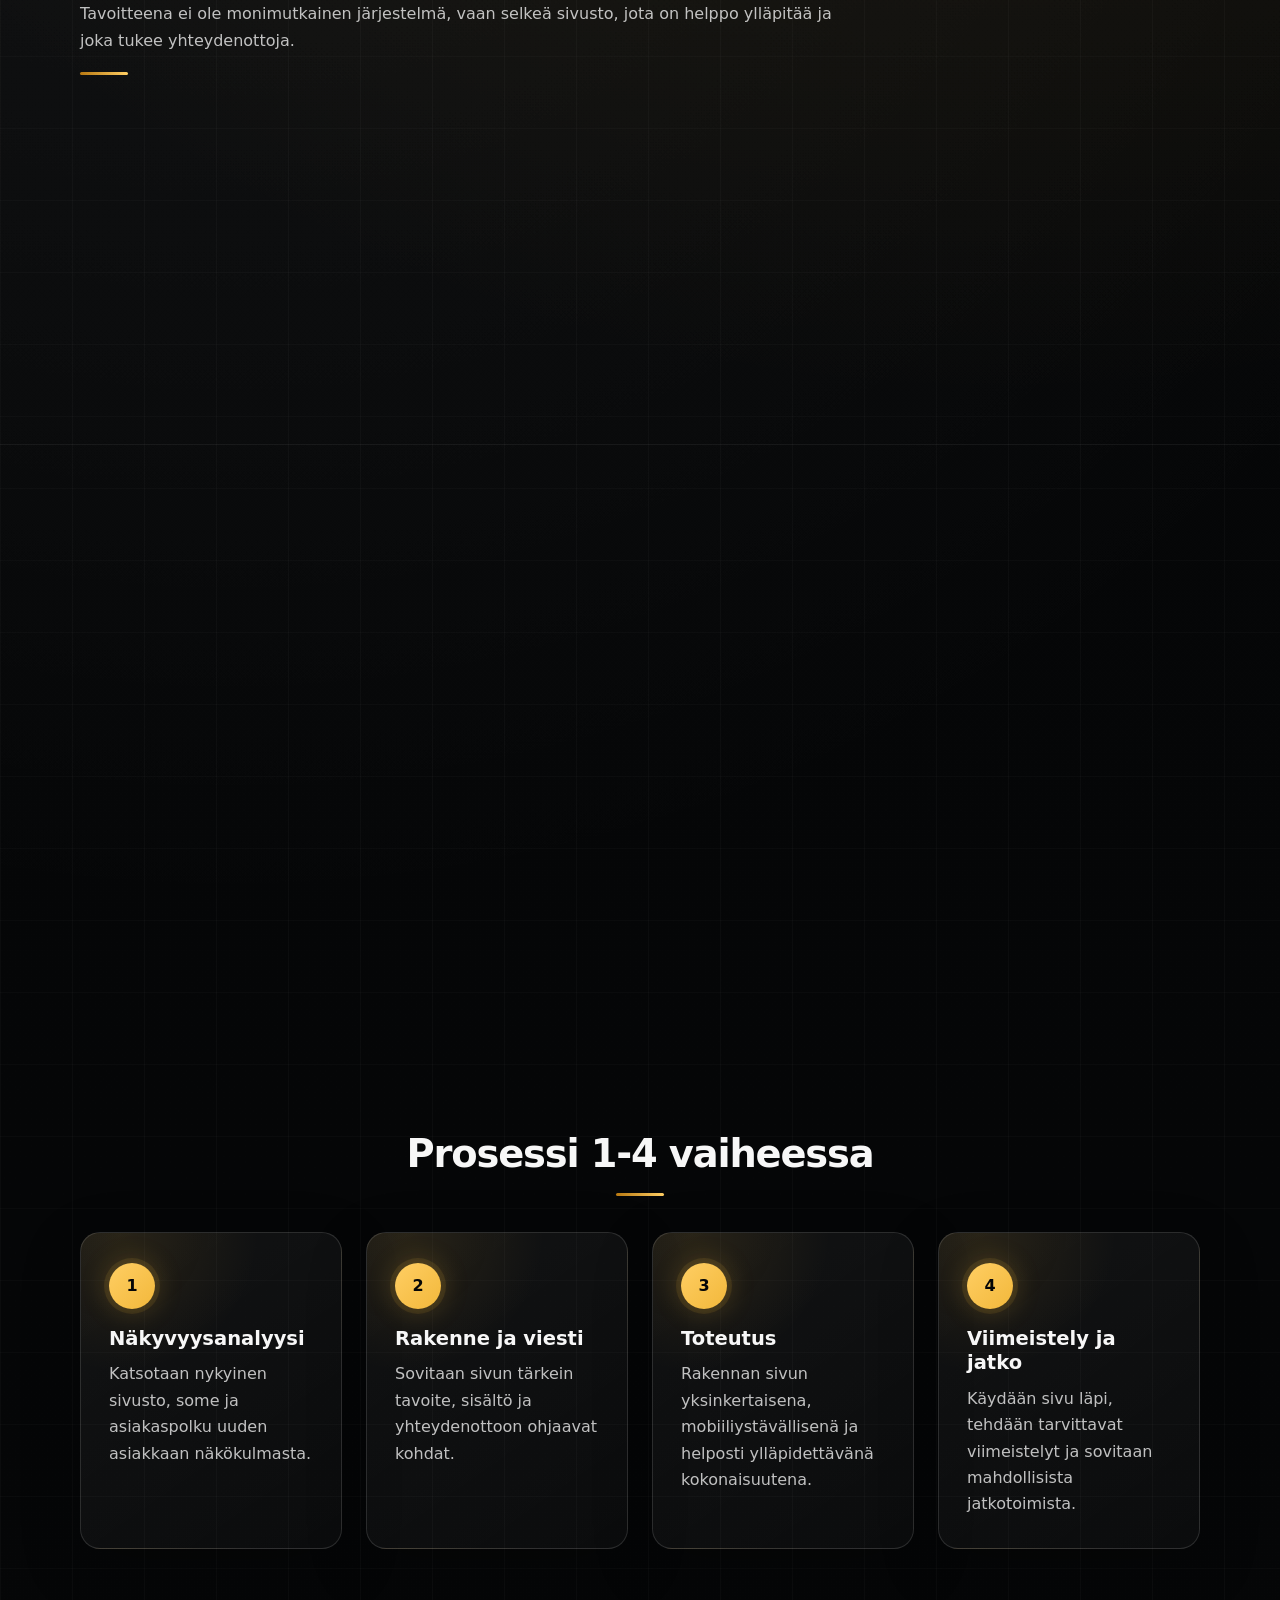
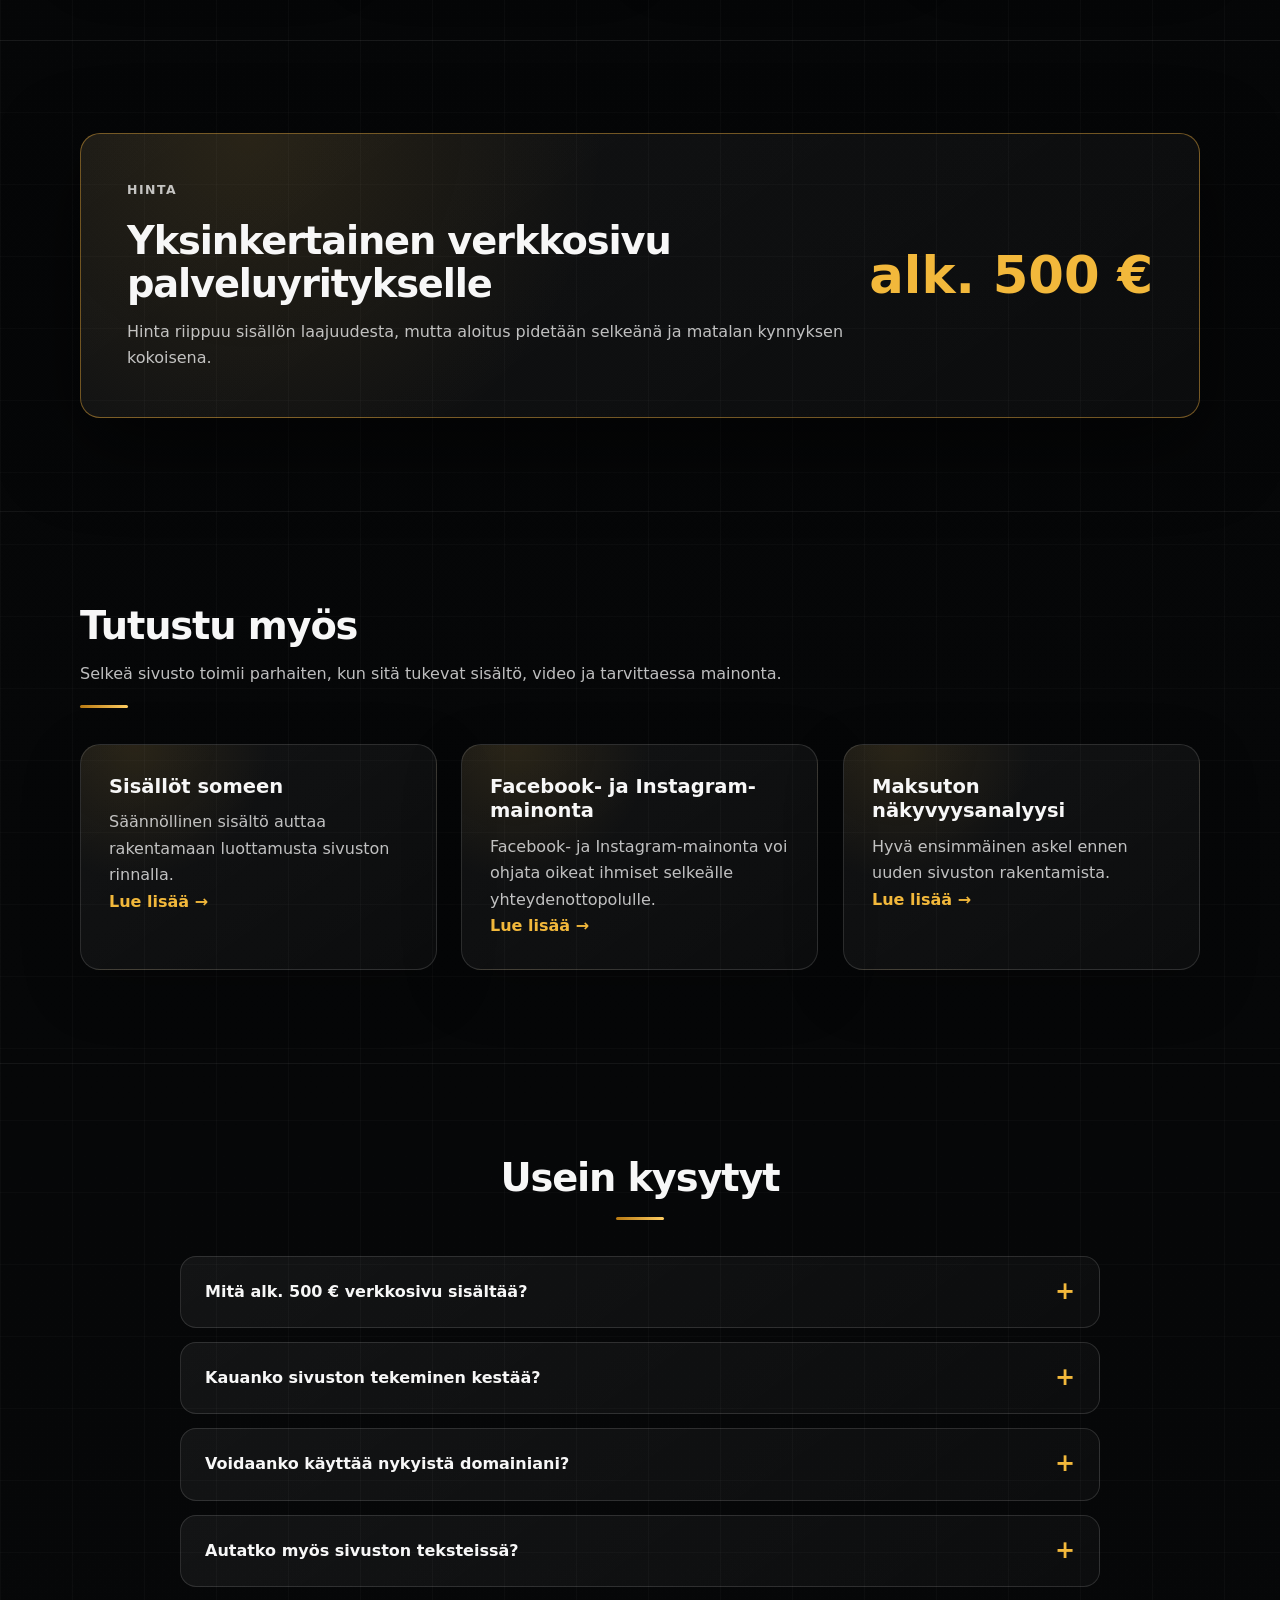
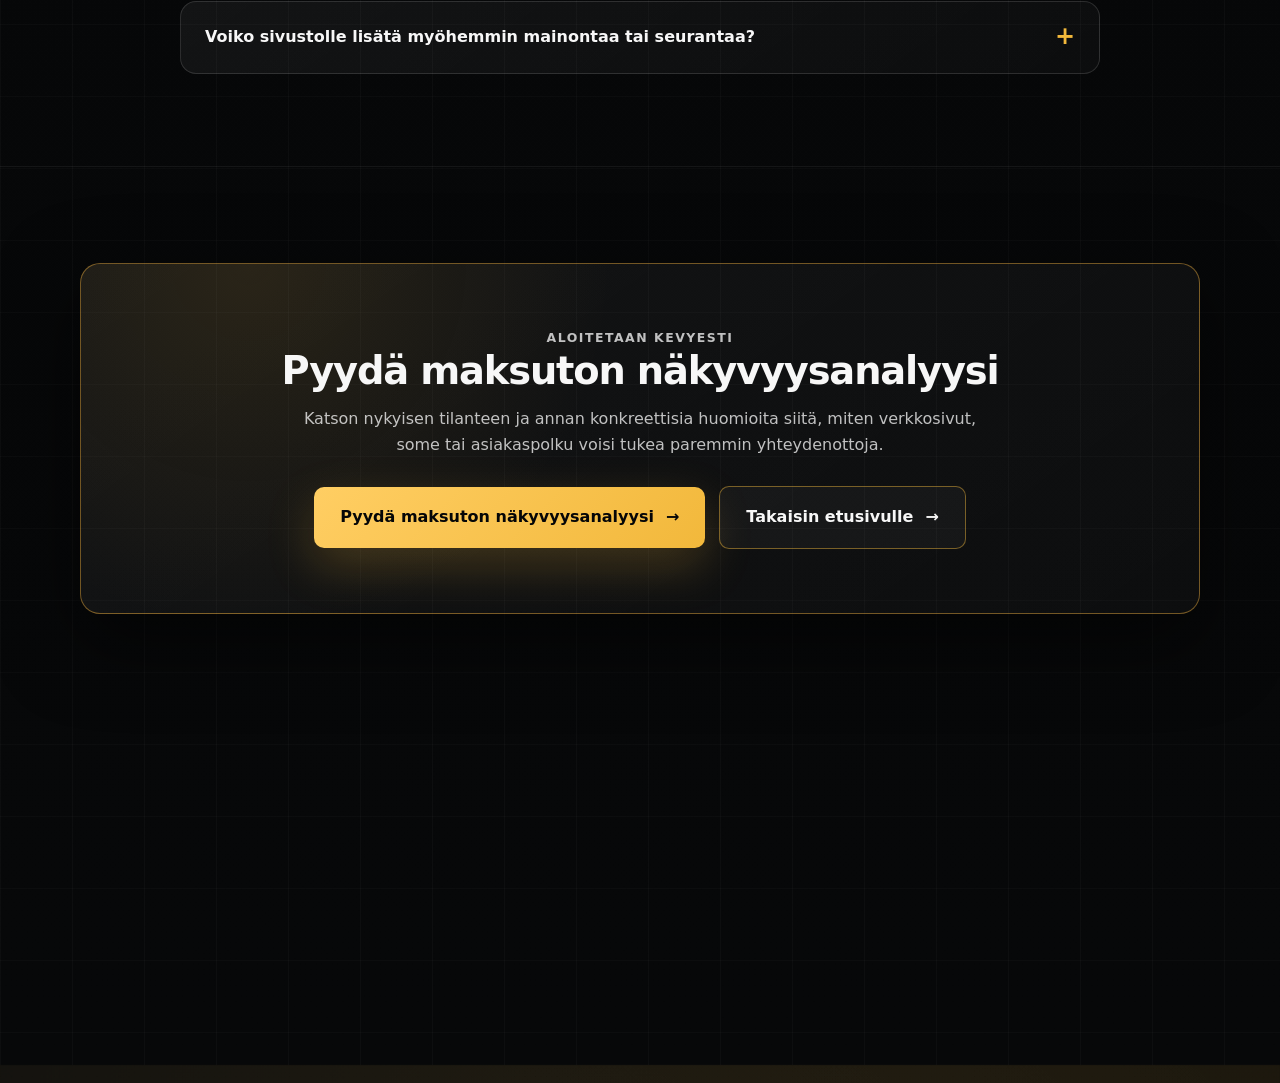
<file: verkkosivut-palveluyritykselle/index.html>
<!DOCTYPE html>
<html lang="fi">
<head>
  <meta charset="UTF-8" />
  <meta name="viewport" content="width=device-width, initial-scale=1.0" />
  <title>Verkkosivut palveluyritykselle | Aatos Marketing</title>
  <meta name="description" content="Selkeät verkkosivut palveluyritykselle. Rakennan sivun, joka kertoo palvelusi arvon ja ohjaa asiakkaan ottamaan yhteyttä." />
  <link rel="canonical" href="https://aatosmarketing.fi/verkkosivut-palveluyritykselle/" />
  <link rel="icon" type="image/png" href="/favicon.png?v=2">
  <link rel="shortcut icon" type="image/png" href="/favicon.png?v=2">
  <link rel="apple-touch-icon" href="/favicon.png?v=2">

  <!-- Google tag (gtag.js) -->
  <script async src="https://www.googletagmanager.com/gtag/js?id=G-CETXR485ET"></script>
  <script>
    window.dataLayer = window.dataLayer || [];
    function gtag(){dataLayer.push(arguments);}
    gtag('js', new Date());
    gtag('config', 'G-CETXR485ET');
  </script>

  <style>
    :root { --bg:#050607; --panel:rgba(255,255,255,0.055); --panel-soft:rgba(255,255,255,0.028); --border:rgba(255,255,255,0.13); --gold:#f2b83b; --gold-2:#ffce63; --text:#f7f7f7; --muted:rgba(255,255,255,0.74); --max:1120px; --shadow:0 25px 80px rgba(0,0,0,0.55); }
    * { box-sizing:border-box; margin:0; padding:0; }
    html { scroll-behavior:smooth; }
    body { font-family:Inter, ui-sans-serif, system-ui, -apple-system, BlinkMacSystemFont, "Segoe UI", sans-serif; background:radial-gradient(circle at 78% 8%, rgba(242,184,59,0.14), transparent 28%), radial-gradient(circle at 18% 18%, rgba(255,255,255,0.06), transparent 30%), linear-gradient(180deg, #070809 0%, var(--bg) 48%, #070809 100%); color:var(--text); line-height:1.65; overflow-x:hidden; }
    a { color:inherit; text-decoration:none; } img { max-width:100%; display:block; }
    .page { min-height:100vh; background:linear-gradient(90deg, rgba(255,255,255,0.025) 1px, transparent 1px), linear-gradient(rgba(255,255,255,0.018) 1px, transparent 1px); background-size:72px 72px; }
    .container { width:min(var(--max), calc(100% - 48px)); margin:0 auto; }
    .header { position:sticky; top:0; z-index:50; background:rgba(5,6,7,0.76); backdrop-filter:blur(18px); border-bottom:1px solid rgba(255,255,255,0.08); }
    .nav { min-height:86px; display:flex; align-items:center; justify-content:space-between; gap:24px; }
    .brand { display:flex; align-items:center; gap:14px; min-width:fit-content; }
    .brand-logo { width:64px; height:64px; border-radius:999px; object-fit:cover; filter:drop-shadow(0 0 14px rgba(242,184,59,0.14)); }
    .brand-text { line-height:1.05; letter-spacing:0.02em; }
    .brand-text strong { display:block; font-size:1.35rem; font-weight:850; }
    .brand-text span { color:var(--gold); font-size:0.84rem; font-weight:850; letter-spacing:0.08em; }
    .nav-links { display:flex; align-items:center; gap:clamp(16px,2.1vw,28px); color:rgba(255,255,255,0.88); font-size:0.94rem; }
    .nav-links a:hover, .nav-links a.active { color:var(--gold); }
    .nav-cta { border:1px solid var(--gold); padding:13px 22px; border-radius:10px; }
    .menu-btn { display:none; width:46px; height:46px; border:1px solid var(--border); background:rgba(255,255,255,0.04); border-radius:12px; color:var(--text); font-size:1.4rem; }
    .hero { padding:clamp(64px,10vw,120px) 0 clamp(54px,8vw,88px); border-bottom:1px solid rgba(255,255,255,0.08); }
    .hero-inner { display:grid; grid-template-columns:minmax(0,1.1fr) minmax(280px,0.9fr); gap:clamp(34px,6vw,76px); align-items:center; }
    .eyebrow { color:var(--gold); font-weight:850; letter-spacing:0.12em; text-transform:uppercase; font-size:0.78rem; margin-bottom:18px; }
    h1 { font-size:clamp(2.35rem,5.4vw,4.75rem); line-height:1.06; letter-spacing:-0.04em; margin-bottom:24px; }
    h2 { font-size:clamp(1.9rem,3vw,3rem); line-height:1.12; letter-spacing:-0.03em; margin-bottom:14px; }
    .gold { color:var(--gold); text-shadow:0 0 28px rgba(242,184,59,0.12); }
    .lead { color:rgba(255,255,255,0.80); font-size:clamp(1.04rem,1.7vw,1.24rem); max-width:720px; margin-bottom:30px; }
    .actions { display:flex; flex-wrap:wrap; gap:14px; align-items:center; margin-top:28px; }
    .btn { display:inline-flex; align-items:center; justify-content:center; gap:12px; min-height:58px; padding:17px 26px; border-radius:10px; font-weight:850; transition:transform 180ms ease, box-shadow 180ms ease; }
    .btn:hover { transform:translateY(-2px); }
    .btn-primary { background:linear-gradient(135deg,var(--gold-2),var(--gold)); color: #050607; opacity: 1; text-shadow: none; box-shadow:0 18px 48px rgba(242,184,59,0.22); }
    .btn-secondary { border:1px solid rgba(242,184,59,0.45); background:rgba(255,255,255,0.035); color:var(--text); }
    .hero-card, .card, .price-panel, .cta-panel { background:radial-gradient(circle at 15% 0%, rgba(242,184,59,0.10), transparent 36%), linear-gradient(145deg, var(--panel), var(--panel-soft)); border:1px solid var(--border); border-radius:20px; box-shadow:0 18px 60px rgba(0,0,0,0.24); }
    .hero-card { border-color:rgba(238,174,61,0.45); padding:clamp(28px,4vw,42px); box-shadow:var(--shadow); }
    .hero-card h2 { font-size:clamp(1.35rem,2vw,1.8rem); }
    .check-list { list-style:none; display:grid; gap:13px; }
    .check-list li { display:flex; gap:12px; color:rgba(255,255,255,0.82); }
    .check-list li::before { content:"✓"; color:var(--gold); font-weight:900; flex:0 0 auto; }
    .section { padding:clamp(58px,8vw,92px) 0; border-bottom:1px solid rgba(255,255,255,0.06); }
    .section-title { max-width:760px; margin-bottom:36px; }
    .section-title.center { text-align:center; margin-left:auto; margin-right:auto; }
    .section-title p, .card p, .price-panel p, .cta-panel p { color:var(--muted); }
    .title-line { width:48px; height:3px; background:linear-gradient(90deg,#b87912,var(--gold-2)); border-radius:999px; margin-top:18px; }
    .center .title-line { margin-left:auto; margin-right:auto; }
    .grid-2, .grid-3, .process-grid { display:grid; gap:24px; }
    .grid-2 { grid-template-columns:repeat(2,minmax(0,1fr)); }
    .grid-3 { grid-template-columns:repeat(3,minmax(0,1fr)); }
    .process-grid { grid-template-columns:repeat(4,minmax(0,1fr)); }
    .card { padding:30px 28px; }
    .card h3 { font-size:1.22rem; margin-bottom:10px; line-height:1.25; }
    .card a { color:var(--gold); font-weight:850; }
    .step-number { width:46px; height:46px; border-radius:999px; background:linear-gradient(135deg,var(--gold-2),var(--gold)); color: #050607; display:grid; place-items:center; font-weight:900; margin-bottom:18px; }
    .price-panel { border-color:rgba(238,174,61,0.45); padding:clamp(28px,5vw,46px); display:grid; grid-template-columns:minmax(0,1fr) auto; gap:26px; align-items:center; box-shadow:var(--shadow); }
    .price { display:block; color:var(--gold); font-size:clamp(2rem,4vw,3.3rem); font-weight:900; white-space:nowrap; }
    .faq-list { max-width:920px; margin:0 auto; display:grid; gap:14px; }
    .faq-item { border:1px solid var(--border); border-radius:16px; background:linear-gradient(145deg,var(--panel),var(--panel-soft)); overflow:hidden; }
    .faq-item summary { list-style:none; cursor:pointer; padding:22px 24px; font-weight:850; display:flex; justify-content:space-between; gap:18px; }
    .faq-item summary::-webkit-details-marker { display:none; }
    .faq-item summary::after { content:"+"; color:var(--gold); font-size:1.5rem; line-height:1; }
    .faq-item[open] summary::after { content:"-"; }
    .faq-item p { color:var(--muted); padding:0 24px 22px; }
    .cta-section { padding:clamp(58px,8vw,96px) 0; }
    .cta-panel { text-align:center; border-color:rgba(238,174,61,0.45); padding:clamp(34px,6vw,64px); box-shadow:var(--shadow); }
    .cta-panel p { max-width:680px; margin:0 auto; }
    .footer { padding:34px 0 42px; border-top:1px solid rgba(255,255,255,0.07); color:rgba(255,255,255,0.78); }
    .footer-inner { display:flex; justify-content:center; align-items:center; gap:18px 22px; flex-wrap:wrap; }
    .footer-links { width:100%; display:flex; justify-content:center; gap:16px 24px; flex-wrap:wrap; color:rgba(255,255,255,0.72); font-size:0.94rem; }
    .footer-links a:hover { color:var(--gold); }
    .footer-line { width:1px; height:22px; background:rgba(255,255,255,0.22); }
    .social { display:inline-flex; align-items:center; gap:10px; }
    .social svg { width:24px; height:24px; }
    @media (max-width:980px) { .container{width:min(100% - 34px,var(--max));} .nav{min-height:78px; flex-wrap:wrap; padding:12px 0;} .menu-btn{display:grid; place-items:center;} .nav-links{display:none; width:100%; flex-direction:column; align-items:stretch; gap:6px; padding:10px 0 14px;} .nav-links.open{display:flex;} .nav-links a{padding:14px 12px; border-radius:10px; background:rgba(255,255,255,0.035);} .nav-cta{text-align:center;} .hero-inner,.grid-2,.grid-3,.process-grid,.price-panel{grid-template-columns:1fr;} .price{white-space:normal;} }
    @media (max-width:620px) { .brand-logo{width:52px;height:52px;} .brand-text strong{font-size:1.08rem;} .brand-text span{font-size:0.72rem;} .actions{display:grid; grid-template-columns:1fr;} .btn{width:100%; padding:16px 20px;} .card,.hero-card{padding:26px 22px;} .footer-inner{flex-direction:column; gap:13px;} .footer-line{display:none;} .footer-links{flex-direction:column; align-items:center; gap:10px;} }
  
    /* Visual finishing pass: premium cards, light navigation and branded footer. */
    .nav-links { gap: clamp(18px, 2.4vw, 34px); }
    .nav-links a { white-space: nowrap; transition: color 180ms ease, border-color 180ms ease, background 180ms ease; }
    .nav-cta { border-color: rgba(242,184,59,0.62); background: rgba(242,184,59,0.08); }
    .nav-service { position: relative; display: flex; align-items: center; }
    .nav-service-row { display: flex; align-items: center; gap: 6px; }
    .service-menu-toggle { width: 30px; height: 30px; display: inline-grid; place-items: center; border: 1px solid rgba(242,184,59,0.34); border-radius: 999px; background: rgba(242,184,59,0.08); color: rgba(255,255,255,0.82); cursor: pointer; line-height: 1; transition: color 180ms ease, border-color 180ms ease, background 180ms ease, transform 180ms ease; }
    .service-menu-toggle:hover { color: var(--gold); border-color: rgba(242,184,59,0.58); background: rgba(242,184,59,0.12); }
    .service-menu { position: absolute; top: calc(100% + 18px); left: 50%; width: min(300px, calc(100vw - 36px)); padding: 10px; border: 1px solid rgba(242,184,59,0.28); border-radius: 14px; background: linear-gradient(145deg, rgba(14,15,16,0.98), rgba(8,9,10,0.96)); box-shadow: 0 22px 60px rgba(0,0,0,0.42), 0 0 28px rgba(242,184,59,0.10); opacity: 0; visibility: hidden; pointer-events: none; transform: translate(-50%, 8px); transition: opacity 180ms ease, visibility 180ms ease, transform 180ms ease, border-color 180ms ease; z-index: 90; }
    .service-menu a { display: block; padding: 11px 13px; border-radius: 10px; color: rgba(255,255,255,0.78); white-space: normal; line-height: 1.25; transition: color 180ms ease, background 180ms ease, transform 180ms ease; }
    .service-menu a:hover { color: var(--gold); background: rgba(242,184,59,0.08); transform: translateX(2px); }
    .nav-service:hover .service-menu,
    .nav-service:focus-within .service-menu,
    .nav-service.open .service-menu { opacity: 1; visibility: visible; pointer-events: auto; transform: translate(-50%, 0); }
    .nav-service.open .service-menu-toggle { color: var(--gold); border-color: rgba(242,184,59,0.58); transform: rotate(180deg); }
    @media (max-width: 980px) {
      .nav-service { display: block; border-radius: 10px; background: rgba(255,255,255,0.035); }
      .nav-service-row { align-items: center; }
      .nav-service-row > a { flex: 1; background: transparent; }
      .service-menu-toggle { width: 42px; height: 42px; margin-right: 6px; }
      .service-menu { position: static; display: none; width: auto; padding: 8px; margin: 0 8px 8px; opacity: 1; visibility: visible; pointer-events: auto; transform: none; box-shadow: none; border-color: rgba(242,184,59,0.20); background: rgba(0,0,0,0.18); }
      .nav-service.open .service-menu { display: grid; gap: 4px; transform: none; }
      .service-menu a { padding: 12px; background: rgba(255,255,255,0.028); }
    }
    .card, .hero-card, .price-panel, .cta-panel, .direct-contact-card { transition: transform 220ms ease, border-color 220ms ease, box-shadow 220ms ease, background 220ms ease; will-change: transform; }
    .card:hover, .hero-card:hover, .price-panel:hover, .cta-panel:hover, .direct-contact-card:hover { transform: translateY(-5px); border-color: rgba(242,184,59,0.46); box-shadow: 0 0 34px rgba(242,184,59,0.12), 0 22px 70px rgba(0,0,0,0.34); }
    .service-grid { grid-template-columns: repeat(auto-fit, minmax(225px, 1fr)); gap: 28px; align-items: stretch; }
    .service-card { min-height: 100%; display: flex; flex-direction: column; padding: 36px 30px; }
    .service-card h3 { font-size: clamp(1.18rem, 1.5vw, 1.34rem); }
    .service-card p { margin-bottom: 22px; }
    .service-card .card-cta { margin-top: auto; align-self: flex-start; display: inline-flex; align-items: center; gap: 9px; color: var(--gold); font-weight: 900; }
    .service-card .card-cta span { transition: transform 180ms ease; }
    .service-card .card-cta:hover span { transform: translateX(3px); }
    .card-label { display: inline-flex; align-items: center; align-self: flex-start; margin-bottom: 16px; padding: 6px 10px; border: 1px solid rgba(242,184,59,0.42); border-radius: 999px; color: var(--gold-2); background: rgba(242,184,59,0.08); font-size: 0.76rem; font-weight: 900; letter-spacing: 0.04em; text-transform: uppercase; }
    .card.featured { border-color: rgba(242,184,59,0.58); box-shadow: 0 0 38px rgba(242,184,59,0.10), 0 18px 60px rgba(0,0,0,0.26); }
    .price { overflow-wrap: anywhere; }
    .step-number { box-shadow: 0 0 0 5px rgba(242,184,59,0.10), 0 0 28px rgba(242,184,59,0.28); }
    .footer { padding: clamp(44px, 7vw, 70px) 0 38px; background: radial-gradient(circle at 18% 0%, rgba(242,184,59,0.10), transparent 32%), linear-gradient(180deg, rgba(255,255,255,0.028), rgba(255,255,255,0.006)); }
    .footer-shell { display: grid; grid-template-columns: minmax(260px, 1.05fr) minmax(280px, 1.35fr); gap: 34px 54px; align-items: start; }
    .footer-brand { display: flex; align-items: center; gap: 16px; min-width: 0; }
    .footer-logo { width: 66px; height: 66px; border-radius: 999px; object-fit: cover; filter: drop-shadow(0 0 16px rgba(242,184,59,0.18)); flex: 0 0 auto; }
    .footer-brand strong { display: block; color: var(--text); font-size: 1.2rem; line-height: 1.1; }
    .footer-brand p { color: var(--muted); margin-top: 8px; max-width: 420px; }
    .footer-links { width: auto; display: grid; grid-template-columns: repeat(2, minmax(0, 1fr)); gap: 12px 20px; margin: 0; color: rgba(255,255,255,0.78); }
    .footer-links a { padding: 10px 0; border-bottom: 1px solid rgba(255,255,255,0.08); transition: color 180ms ease, border-color 180ms ease; }
    .footer-links a:hover { color: var(--gold); border-color: rgba(242,184,59,0.34); }
    .footer-social { grid-column: 1 / -1; display: flex; align-items: center; justify-content: center; gap: 18px; flex-wrap: wrap; padding-top: 24px; border-top: 1px solid rgba(255,255,255,0.08); color: rgba(255,255,255,0.78); }
    .footer-social-label { color: rgba(255,255,255,0.62); font-size: 0.98rem; line-height: 1.2; }
    .footer-social .social,
    .social {
      display: inline-flex;
      align-items: center;
      gap: 11px;
      font-size: 1rem;
      line-height: 1.2;
      color: rgba(255,255,255,0.78);
      transition: color 180ms ease, transform 180ms ease;
    }
    .footer-social .social svg,
    .social svg {
      width: 26px;
      height: 26px;
      flex: 0 0 26px;
    }
    .footer-social .social:hover,
    .social:hover {
      color: var(--gold);
      transform: translateY(-1px);
    }
    @media (max-width: 980px) { .service-grid { grid-template-columns: repeat(2, minmax(0, 1fr)); gap: 22px; } .footer-shell { grid-template-columns: 1fr; text-align: left; } .footer-social { justify-content: flex-start; } }
    @media (max-width: 620px) { .service-grid { grid-template-columns: 1fr; } .service-card { padding: 28px 22px; } .footer-brand { align-items: flex-start; } .footer-logo { width: 56px; height: 56px; } .footer-links { grid-template-columns: 1fr; } .footer-social { flex-direction: column; align-items: flex-start; gap: 12px; } }
  
    .btn-primary,
    .btn-primary:visited,
    .btn-primary:hover,
    .btn-primary:focus-visible,
    .btn-primary:active,
    .btn-primary span,
    .btn-primary svg,
    .btn-primary .icon,
    .btn-primary::before,
    .btn-primary::after {
      color: #050607 !important;
      opacity: 1;
      text-shadow: none;
    }
    .reveal { opacity: 0; transform: translateY(18px); transition: opacity 620ms ease, transform 620ms ease; }
    .reveal.is-visible { opacity: 1; transform: translateY(0); }
    @media (prefers-reduced-motion: reduce) {
      html { scroll-behavior: auto; }
      .btn, .card, .hero-card, .price-panel, .cta-panel, .direct-contact-card, .reveal { transition: none; }
      .reveal { opacity: 1; transform: none; }
    }
  </style>

  <!-- Meta Pixel Code -->
  <script>
  !function(f,b,e,v,n,t,s)
  {if(f.fbq)return;n=f.fbq=function(){n.callMethod?
  n.callMethod.apply(n,arguments):n.queue.push(arguments)};
  if(!f._fbq)f._fbq=n;n.push=n;n.loaded=!0;n.version='2.0';
  n.queue=[];t=b.createElement(e);t.async=!0;
  t.src=v;s=b.getElementsByTagName(e)[0];
  s.parentNode.insertBefore(t,s)}(window, document,'script',
  'https://connect.facebook.net/en_US/fbevents.js');
  fbq('init', '26945439295122237');
  fbq('track', 'PageView');
  </script>
  <noscript><img height="1" width="1" style="display:none" src="https://www.facebook.com/tr?id=26945439295122237&ev=PageView&noscript=1" /></noscript>
  <!-- End Meta Pixel Code -->
</head>
<body>
  <div class="page">
    <header class="header"><div class="container"><nav class="nav"><a class="brand" href="/" aria-label="Aatos Marketing etusivu"><img class="brand-logo" src="/AM_logo.png" alt="Aatos Marketing logo"><div class="brand-text"><strong>AATOS</strong><span>MARKETING</span></div></a><button class="menu-btn" id="menuBtn" aria-label="Avaa valikko">☰</button><div class="nav-links" id="navLinks"><a href="/">Etusivu</a><div class="nav-service">
  <div class="nav-service-row">
    <a href="/#palvelut">Palvelut</a>
    <button class="service-menu-toggle" type="button" aria-label="Avaa palveluvalikko" aria-expanded="false">⌄</button>
  </div>
  <div class="service-menu" aria-label="Palvelut">
    <a href="/maksuton-nakyvyysanalyysi/">Maksuton näkyvyysanalyysi</a>
    <a href="/verkkosivut-palveluyritykselle/">Verkkosivut palveluyritykselle</a>
    <a href="/some-markkinointi-palveluyrityksille/">Sisällöt someen</a>
    <a href="/facebook-instagram-mainonta/">Facebook- ja Instagram-mainonta</a>
    <a href="/videoeditointi/">Lyhytvideoiden editointi</a>
  </div>
</div><a href="/#hinnasto">Hinnasto</a><a class="nav-cta" href="/#yhteys">Yhteys</a></div></nav></div></header>

    <main>
      <section class="hero"><div class="container hero-inner"><div><p class="eyebrow">Verkkosivut palveluyritykselle</p><h1><span class="gold">Selkeät verkkosivut</span> palveluyritykselle</h1><p class="lead">Teen palveluyritykselle yksinkertaisen ja luotettavan sivuston, joka kertoo nopeasti mitä tarjoatte, miksi asiakkaan kannattaa valita teidät ja miten yhteydenotto onnistuu.</p><div class="actions"><a class="btn btn-primary" href="/#yhteys">Pyydä maksuton näkyvyysanalyysi <span>→</span></a><a class="btn btn-secondary" href="#hinta">Katso hinta <span>→</span></a></div></div><aside class="hero-card"><h2>Kotisivut palveluyritykselle alk. 500 €</h2><ul class="check-list"><li>Selkeä rakenne ja myyvä viesti</li><li>Mobiiliystävällinen staattinen sivu</li><li>Yhteydenottoon ohjaavat CTA:t</li><li>Sivun otsikko ja kuvausteksti hakutuloksia varten</li></ul></aside></div></section>

      <section class="section" id="kenelle"><div class="container"><div class="section-title"><h2>Kenelle palvelu sopii?</h2><p>Palvelu sopii yritykselle, jonka asiakkaat etsivät tietoa, luottamusta ja helppoa tapaa ottaa yhteyttä ennen ostopäätöstä.</p><div class="title-line"></div></div><div class="grid-3"><article class="card"><h3>Paikallisille palveluyrityksille</h3><p>Esimerkiksi kauneus-, hyvinvointi-, remontti-, siivous-, auto-, terveys- ja B2B-palveluille.</p></article><article class="card"><h3>Yrityksille, joilla viesti on epäselvä</h3><p>Jos asiakas ei heti ymmärrä palvelua, sivusto voi estää yhteydenottoja vaikka itse palvelu olisi hyvä.</p></article><article class="card"><h3>Yrityksille, jotka haluavat matalan kynnyksen aloituksen</h3><p>Yksinkertainen sivu riittää usein alkuun, kun rakenne, teksti ja yhteydenottopolku ovat kunnossa.</p></article></div></div></section>

      <section class="section"><div class="container"><div class="section-title"><h2>Mitä saat?</h2><p>Tavoitteena ei ole monimutkainen järjestelmä, vaan selkeä sivusto, jota on helppo ylläpitää ja joka tukee yhteydenottoja.</p><div class="title-line"></div></div><div class="grid-2"><article class="card"><h3>Selkeä sivurakenne ja tekstit</h3><ul class="check-list"><li>Ytimekäs pääviesti</li><li>Palvelun hyödyt asiakkaan näkökulmasta</li><li>Luottamusta rakentavat kohdat</li><li>Selkeä yhteydenottopolku</li></ul></article><article class="card"><h3>Tekninen perusta staattisena sivuna</h3><ul class="check-list"><li>Mobiiliresponsiivinen toteutus</li><li>Oma sivun otsikko ja kuvausteksti</li><li>Selkeä H1-otsikko ja sivurakenne</li><li>Yhteydenottolomake tai selkeä CTA</li></ul></article></div></div></section>

      <section class="section"><div class="container"><div class="section-title"><h2>Miksi selkeä sivusto auttaa saamaan enemmän yhteydenottoja?</h2><p>Palveluyrityksen sivuston tärkein tehtävä on poistaa epävarmuutta. Kun kävijä ymmärtää palvelun, hinnan suunnan ja seuraavan askeleen, yhteydenotto tuntuu helpommalta.</p><div class="title-line"></div></div><div class="grid-3"><article class="card"><h3>Asiakas ymmärtää nopeasti</h3><p>Selkeä otsikko, palvelukuvaus ja hyödyt kertovat heti, onko palvelu hänelle oikea.</p></article><article class="card"><h3>Luottamus kasvaa</h3><p>Hyvin rakennettu sivu tekee yrityksestä luotettavamman ja vähentää asiakkaan epäröintiä.</p></article><article class="card"><h3>Seuraava askel on helppo</h3><p>Kun CTA ja yhteydenotto ovat näkyvästi esillä, kiinnostunut asiakas ei joudu etsimään miten toimia.</p></article></div></div></section>

<section class="section"><div class="container"><div class="section-title center"><h2>Prosessi 1-4 vaiheessa</h2><div class="title-line"></div></div><div class="process-grid"><article class="card"><div class="step-number">1</div><h3>Näkyvyysanalyysi</h3><p>Katsotaan nykyinen sivusto, some ja asiakaspolku uuden asiakkaan näkökulmasta.</p></article><article class="card"><div class="step-number">2</div><h3>Rakenne ja viesti</h3><p>Sovitaan sivun tärkein tavoite, sisältö ja yhteydenottoon ohjaavat kohdat.</p></article><article class="card"><div class="step-number">3</div><h3>Toteutus</h3><p>Rakennan sivun yksinkertaisena, mobiiliystävällisenä ja helposti ylläpidettävänä kokonaisuutena.</p></article><article class="card"><div class="step-number">4</div><h3>Viimeistely ja jatko</h3><p>Käydään sivu läpi, tehdään tarvittavat viimeistelyt ja sovitaan mahdollisista jatkotoimista.</p></article></div></div></section>

      <section class="section" id="hinta"><div class="container"><div class="price-panel"><div><p class="eyebrow">Hinta</p><h2>Yksinkertainen verkkosivu palveluyritykselle</h2><p>Hinta riippuu sisällön laajuudesta, mutta aloitus pidetään selkeänä ja matalan kynnyksen kokoisena.</p></div><strong class="price">alk. 500 €</strong></div></div></section>

      <section class="section"><div class="container"><div class="section-title"><h2>Tutustu myös</h2><p>Selkeä sivusto toimii parhaiten, kun sitä tukevat sisältö, video ja tarvittaessa mainonta.</p><div class="title-line"></div></div><div class="grid-3"><article class="card"><h3>Sisällöt someen</h3><p>Säännöllinen sisältö auttaa rakentamaan luottamusta sivuston rinnalla.</p><a href="/some-markkinointi-palveluyrityksille/">Lue lisää →</a></article><article class="card"><h3>Facebook- ja Instagram-mainonta</h3><p>Facebook- ja Instagram-mainonta voi ohjata oikeat ihmiset selkeälle yhteydenottopolulle.</p><a href="/facebook-instagram-mainonta/">Lue lisää →</a></article><article class="card"><h3>Maksuton näkyvyysanalyysi</h3><p>Hyvä ensimmäinen askel ennen uuden sivuston rakentamista.</p><a href="/maksuton-nakyvyysanalyysi/">Lue lisää →</a></article></div></div></section>

      <section class="section" id="faq"><div class="container"><div class="section-title center"><h2>Usein kysytyt</h2><div class="title-line"></div></div><div class="faq-list"><details class="faq-item"><summary>Mitä alk. 500 € verkkosivu sisältää?</summary><p>Lähtöhintaan kuuluu selkeä, yksinkertainen sivu tai pieni kokonaisuus, joka kertoo palvelustasi, rakentaa luottamusta ja ohjaa yhteydenottoon. Tarkempi laajuus sovitaan aina ennen työn aloittamista.</p></details><details class="faq-item"><summary>Kauanko sivuston tekeminen kestää?</summary><p>Pieni sivusto voidaan usein tehdä melko nopeasti, kun tarvittavat tiedot ovat kasassa. Aikataulu riippuu sisällöstä, laajuudesta ja siitä, kuinka paljon tekstejä tai rakennetta pitää suunnitella.</p></details><details class="faq-item"><summary>Voidaanko käyttää nykyistä domainiani?</summary><p>Usein kyllä. Jos sinulla on jo domain, sivusto voidaan yleensä rakentaa tai siirtää sen alle. Tarvittaessa autan selvittämään, miten nykyinen domain ja sivusto kannattaa käsitellä turvallisesti.</p></details><details class="faq-item"><summary>Autatko myös sivuston teksteissä?</summary><p>Kyllä. Selkeä rakenne ja tekstit ovat iso osa toimivaa sivustoa. Autan muotoilemaan palvelusi niin, että uusi asiakas ymmärtää nopeasti mitä tarjoat ja miksi kannattaa ottaa yhteyttä.</p></details><details class="faq-item"><summary>Voiko sivustolle lisätä myöhemmin mainontaa tai seurantaa?</summary><p>Kyllä. Sivusto voidaan rakentaa niin, että siihen on myöhemmin helppo lisätä esimerkiksi Meta Pixel, Google Analytics tai mainonnan kannalta tärkeitä yhteydenottopolkuja.</p></details></div></div></section>

      <section class="cta-section" id="yhteys"><div class="container"><div class="cta-panel"><p class="eyebrow">Aloitetaan kevyesti</p><h2>Pyydä maksuton näkyvyysanalyysi</h2><p>Katson nykyisen tilanteen ja annan konkreettisia huomioita siitä, miten verkkosivut, some tai asiakaspolku voisi tukea paremmin yhteydenottoja.</p><div class="actions" style="justify-content:center;"><a class="btn btn-primary" href="/#yhteys">Pyydä maksuton näkyvyysanalyysi <span>→</span></a><a class="btn btn-secondary" href="/">Takaisin etusivulle <span>→</span></a></div></div></div></section>
    </main>

    <footer class="footer">
      <div class="container footer-shell">
        <div class="footer-brand">
          <img class="footer-logo" src="/AM_logo.png" alt="Aatos Marketing logo">
          <div><strong>Aatos Marketing</strong><p>Selkeämpää näkyvyyttä ja enemmän yhteydenottoja palveluyrityksille.</p></div>
        </div>
        <nav class="footer-links" aria-label="Palvelulinkit">
          <a href="/maksuton-nakyvyysanalyysi/">Maksuton näkyvyysanalyysi</a>
          <a href="/verkkosivut-palveluyritykselle/">Verkkosivut palveluyritykselle</a>
          <a href="/some-markkinointi-palveluyrityksille/">Sisällöt someen</a>
          <a href="/facebook-instagram-mainonta/">Facebook- ja Instagram-mainonta</a>
          <a href="/videoeditointi/">Lyhytvideoiden editointi</a>
        </nav>
        <div class="footer-social">
          <span class="footer-social-label">Seuraa somessa</span>
          <a class="social" href="https://www.instagram.com/aatosmarketing/" target="_blank" rel="noopener"><svg viewBox="0 0 24 24" fill="none"><rect x="3" y="3" width="18" height="18" rx="5" stroke="currentColor" stroke-width="2"/><circle cx="12" cy="12" r="4" stroke="currentColor" stroke-width="2"/><circle cx="17.5" cy="6.5" r="1.2" fill="currentColor"/></svg>Instagram</a>
          <a class="social" href="https://www.facebook.com/profile.php?id=61574307923587&locale=fi_FI" target="_blank" rel="noopener"><svg viewBox="0 0 24 24" fill="currentColor"><path d="M22 12.06C22 6.5 17.52 2 12 2S2 6.5 2 12.06C2 17.08 5.66 21.24 10.44 22V14.97H7.9V12.06H10.44V9.84C10.44 7.32 11.93 5.93 14.22 5.93C15.32 5.93 16.47 6.13 16.47 6.13V8.61H15.2C13.95 8.61 13.56 9.39 13.56 10.19V12.06H16.35L15.9 14.97H13.56V22C18.34 21.24 22 17.08 22 12.06Z"/></svg>Facebook</a>
        </div>
      </div>
    </footer>
  </div>
  <script>const menuBtn=document.getElementById("menuBtn");const navLinks=document.getElementById("navLinks");menuBtn.addEventListener("click",()=>{navLinks.classList.toggle("open");menuBtn.textContent=navLinks.classList.contains("open")?"×":"☰";});    const serviceDropdown = document.querySelector(".nav-service");
    const serviceToggle = document.querySelector(".service-menu-toggle");
    if (serviceDropdown && serviceToggle) {
      serviceToggle.addEventListener("click", (event) => {
        event.preventDefault();
        event.stopPropagation();
        const isOpen = serviceDropdown.classList.toggle("open");
        serviceToggle.setAttribute("aria-expanded", String(isOpen));
      });
      document.addEventListener("click", (event) => {
        if (!serviceDropdown.contains(event.target)) {
          serviceDropdown.classList.remove("open");
          serviceToggle.setAttribute("aria-expanded", "false");
        }
      });
    }document.querySelectorAll(".nav-links a").forEach(link=>{link.addEventListener("click",()=>{navLinks.classList.remove("open");menuBtn.textContent="☰";if(serviceDropdown&&serviceToggle){serviceDropdown.classList.remove("open");serviceToggle.setAttribute("aria-expanded","false");}});});
    const reduceMotion = window.matchMedia("(prefers-reduced-motion: reduce)").matches;
    const revealTargets = document.querySelectorAll(".hero, .section, .service-start, .service-card, .card, .price-panel, .contact-panel, .cta-panel, .footer");
    revealTargets.forEach((el) => el.classList.add("reveal"));
    if (reduceMotion) {
      revealTargets.forEach((el) => el.classList.add("is-visible"));
    } else {
      const revealObserver = new IntersectionObserver((entries, observer) => {
        entries.forEach((entry) => {
          if (entry.isIntersecting) {
            entry.target.classList.add("is-visible");
            observer.unobserve(entry.target);
          }
        });
      }, { threshold: 0.12, rootMargin: "0px 0px -8% 0px" });
      revealTargets.forEach((el) => revealObserver.observe(el));
    }
  </script>
</body>
</html>
</file>
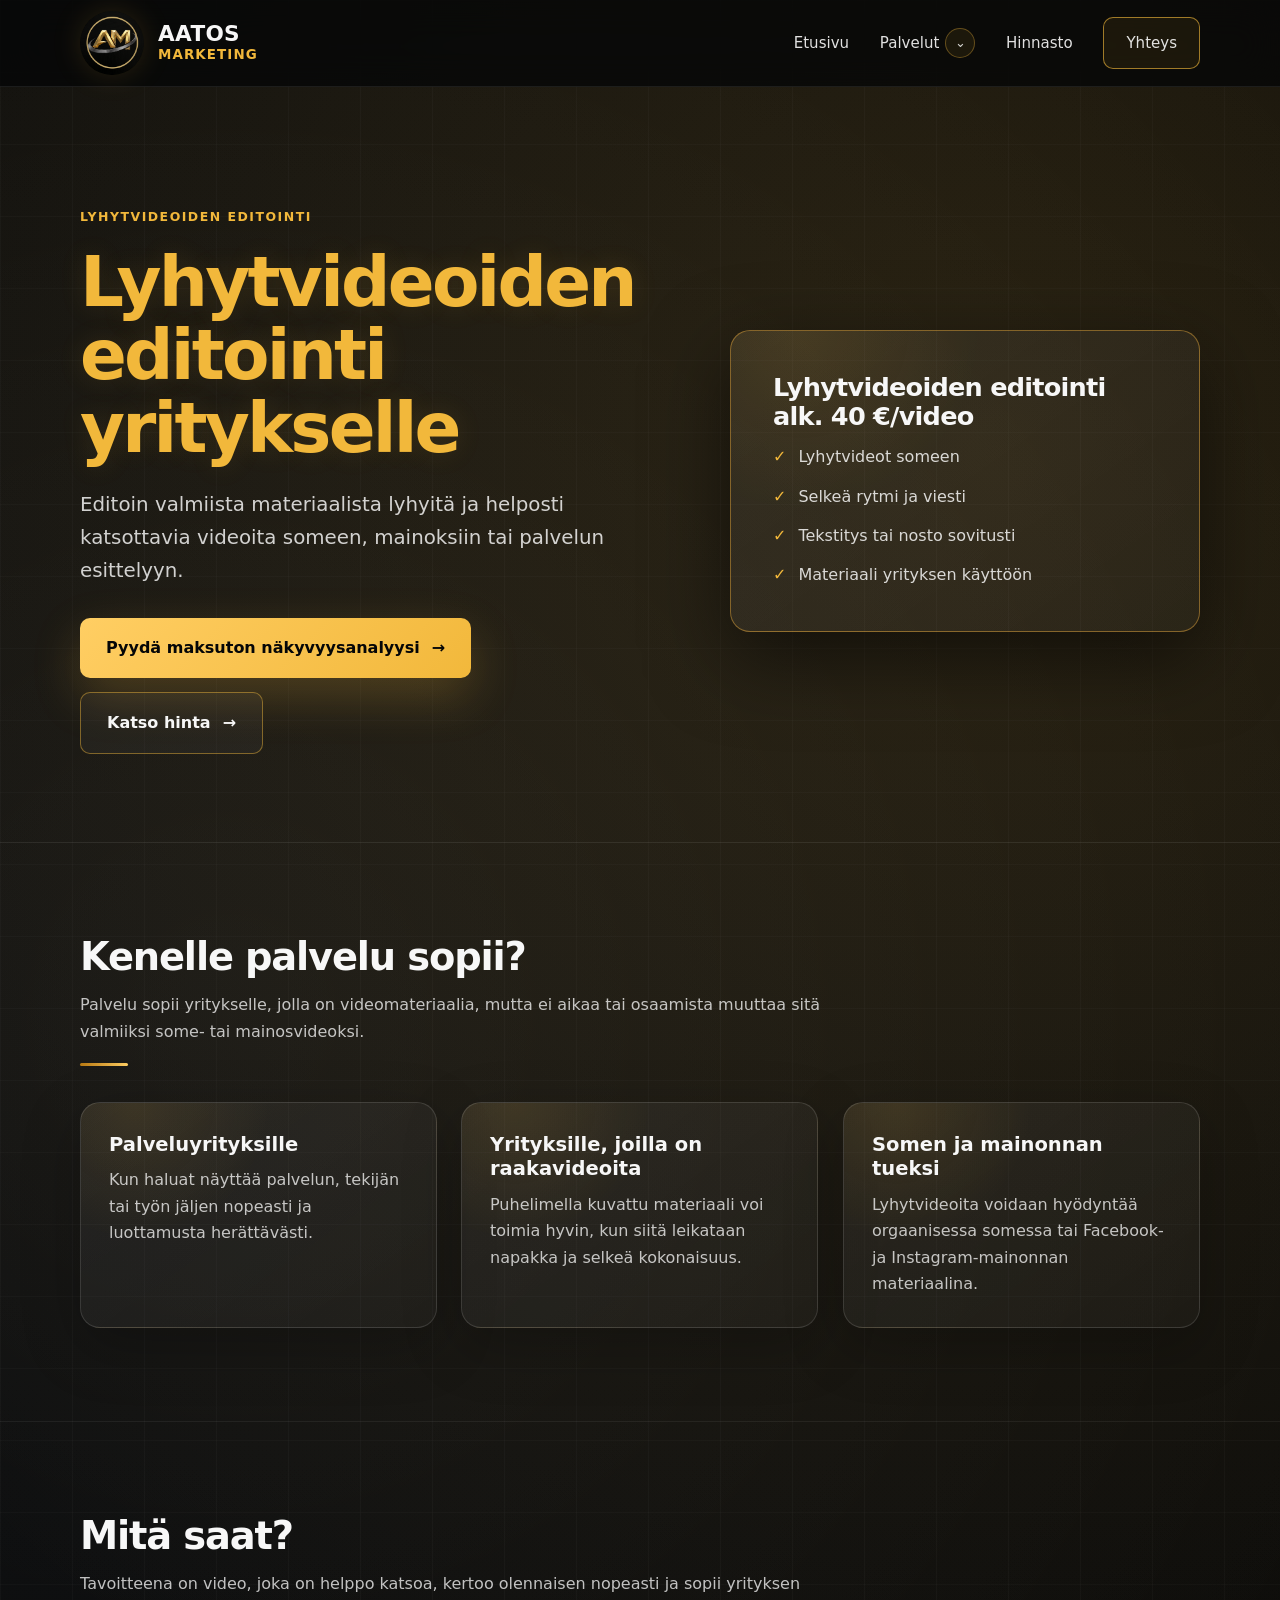
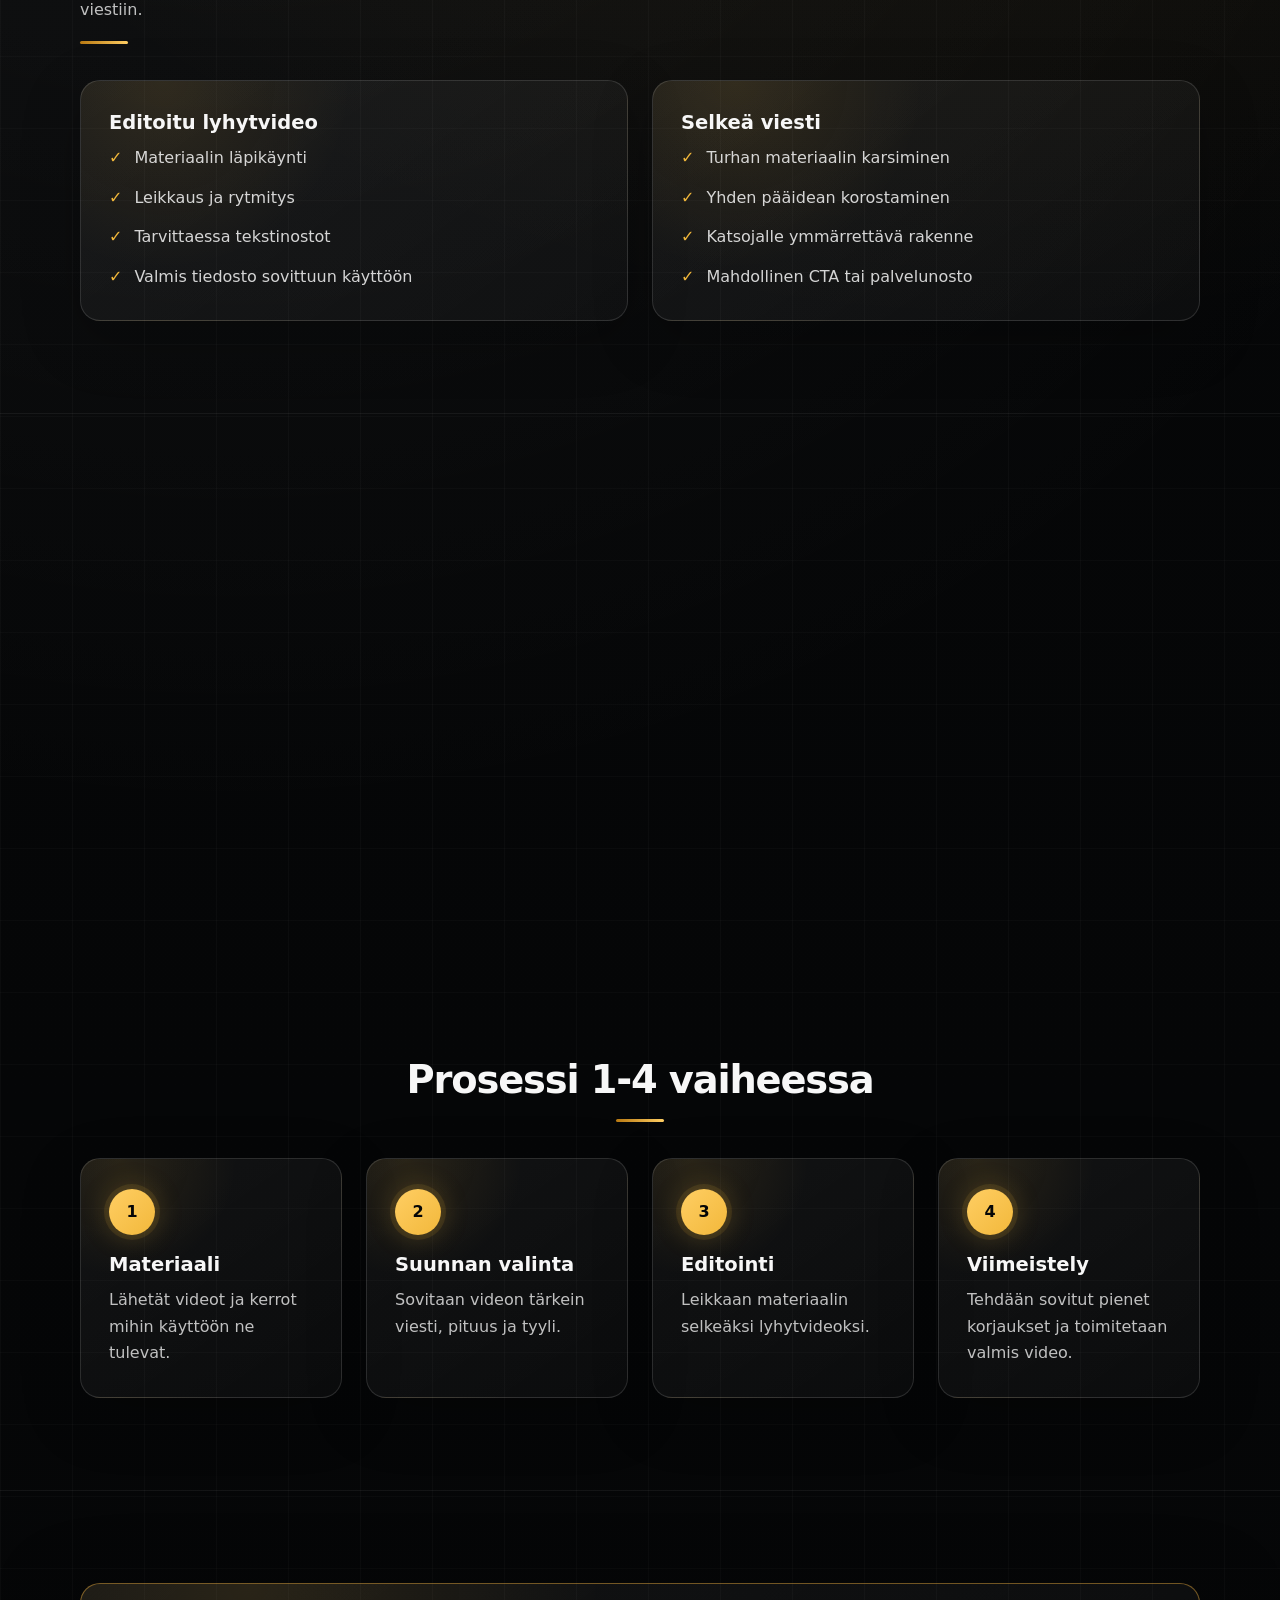
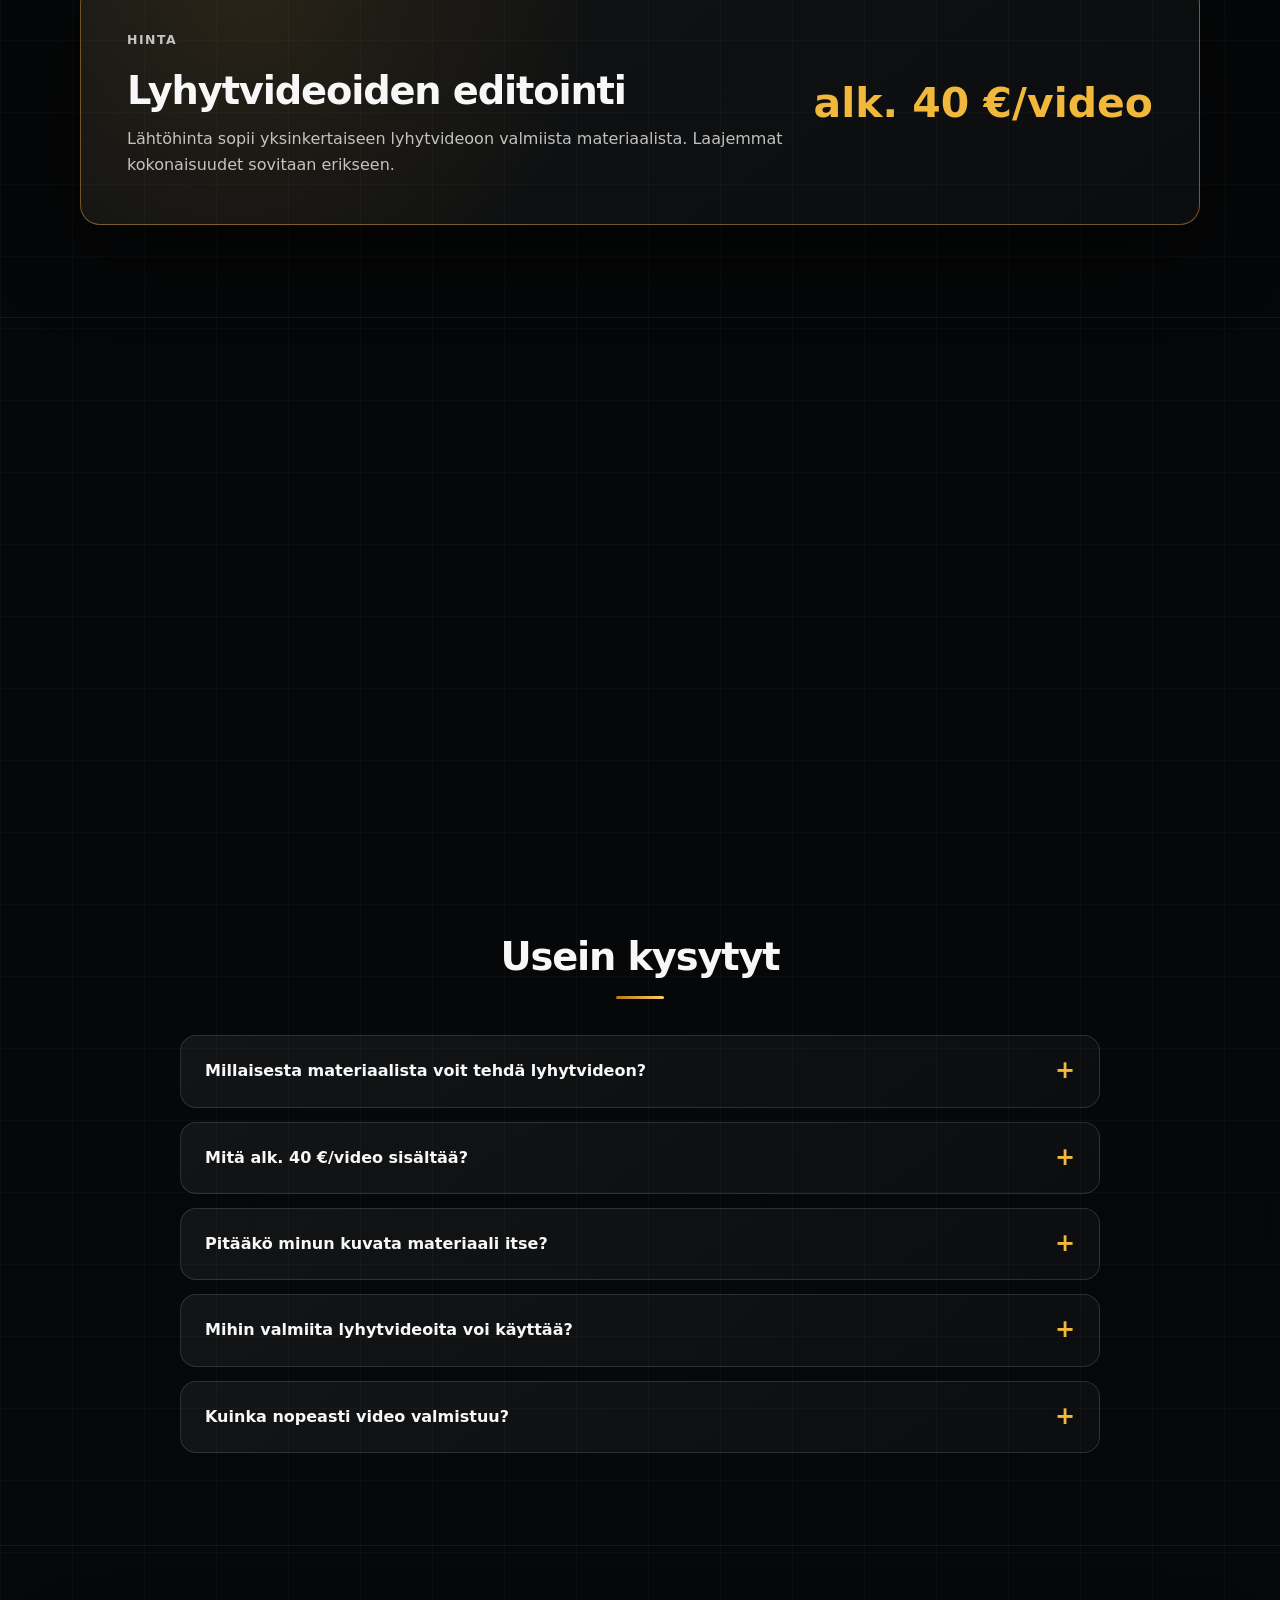
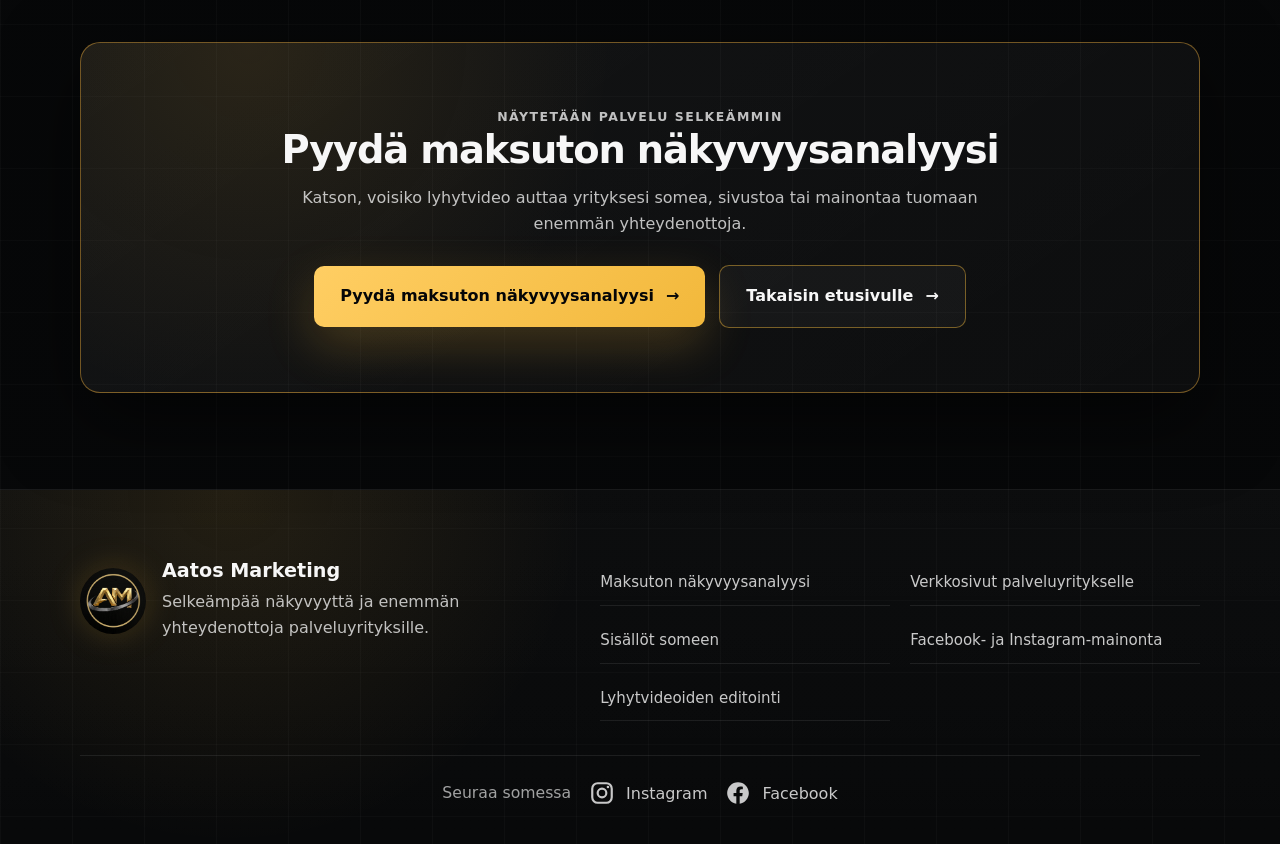
<file: videoeditointi/index.html>
<!DOCTYPE html>
<html lang="fi">
<head>
  <meta charset="UTF-8" />
  <meta name="viewport" content="width=device-width, initial-scale=1.0" />
  <title>Lyhytvideoiden editointi yritykselle | Aatos Marketing</title>
  <meta name="description" content="Lyhytvideoiden editointi yritykselle valmiista materiaalista. Videoita someen, mainoksiin ja palvelun esittelyyn." />
  <link rel="canonical" href="https://aatosmarketing.fi/videoeditointi/" />
  <link rel="icon" type="image/png" href="/favicon.png?v=2">
  <link rel="shortcut icon" type="image/png" href="/favicon.png?v=2">
  <link rel="apple-touch-icon" href="/favicon.png?v=2">

  <!-- Google tag (gtag.js) -->
  <script async src="https://www.googletagmanager.com/gtag/js?id=G-CETXR485ET"></script>
  <script>
    window.dataLayer = window.dataLayer || [];
    function gtag(){dataLayer.push(arguments);}
    gtag('js', new Date());
    gtag('config', 'G-CETXR485ET');
  </script>

  <style>
    :root { --bg:#050607; --panel:rgba(255,255,255,0.055); --panel-soft:rgba(255,255,255,0.028); --border:rgba(255,255,255,0.13); --gold:#f2b83b; --gold-2:#ffce63; --text:#f7f7f7; --muted:rgba(255,255,255,0.74); --max:1120px; --shadow:0 25px 80px rgba(0,0,0,0.55); }
    * { box-sizing:border-box; margin:0; padding:0; }
    html { scroll-behavior:smooth; }
    body { font-family:Inter, ui-sans-serif, system-ui, -apple-system, BlinkMacSystemFont, "Segoe UI", sans-serif; background:radial-gradient(circle at 78% 8%, rgba(242,184,59,0.14), transparent 28%), radial-gradient(circle at 18% 18%, rgba(255,255,255,0.06), transparent 30%), linear-gradient(180deg, #070809 0%, var(--bg) 48%, #070809 100%); color:var(--text); line-height:1.65; overflow-x:hidden; }
    a { color:inherit; text-decoration:none; } img { max-width:100%; display:block; }
    .page { min-height:100vh; background:linear-gradient(90deg, rgba(255,255,255,0.025) 1px, transparent 1px), linear-gradient(rgba(255,255,255,0.018) 1px, transparent 1px); background-size:72px 72px; }
    .container { width:min(var(--max), calc(100% - 48px)); margin:0 auto; }
    .header { position:sticky; top:0; z-index:50; background:rgba(5,6,7,0.76); backdrop-filter:blur(18px); border-bottom:1px solid rgba(255,255,255,0.08); }
    .nav { min-height:86px; display:flex; align-items:center; justify-content:space-between; gap:24px; }
    .brand { display:flex; align-items:center; gap:14px; min-width:fit-content; }
    .brand-logo { width:64px; height:64px; border-radius:999px; object-fit:cover; filter:drop-shadow(0 0 14px rgba(242,184,59,0.14)); }
    .brand-text { line-height:1.05; letter-spacing:0.02em; }
    .brand-text strong { display:block; font-size:1.35rem; font-weight:850; }
    .brand-text span { color:var(--gold); font-size:0.84rem; font-weight:850; letter-spacing:0.08em; }
    .nav-links { display:flex; align-items:center; gap:clamp(16px,2.1vw,28px); color:rgba(255,255,255,0.88); font-size:0.94rem; }
    .nav-links a:hover, .nav-links a.active { color:var(--gold); }
    .nav-cta { border:1px solid var(--gold); padding:13px 22px; border-radius:10px; }
    .menu-btn { display:none; width:46px; height:46px; border:1px solid var(--border); background:rgba(255,255,255,0.04); border-radius:12px; color:var(--text); font-size:1.4rem; }
    .hero { padding:clamp(64px,10vw,120px) 0 clamp(54px,8vw,88px); border-bottom:1px solid rgba(255,255,255,0.08); }
    .hero-inner { display:grid; grid-template-columns:minmax(0,1.1fr) minmax(280px,0.9fr); gap:clamp(34px,6vw,76px); align-items:center; }
    .eyebrow { color:var(--gold); font-weight:850; letter-spacing:0.12em; text-transform:uppercase; font-size:0.78rem; margin-bottom:18px; }
    h1 { font-size:clamp(2.35rem,5.4vw,4.75rem); line-height:1.06; letter-spacing:-0.04em; margin-bottom:24px; }
    h2 { font-size:clamp(1.9rem,3vw,3rem); line-height:1.12; letter-spacing:-0.03em; margin-bottom:14px; }
    .gold { color:var(--gold); text-shadow:0 0 28px rgba(242,184,59,0.12); }
    .lead { color:rgba(255,255,255,0.80); font-size:clamp(1.04rem,1.7vw,1.24rem); max-width:720px; margin-bottom:30px; }
    .actions { display:flex; flex-wrap:wrap; gap:14px; align-items:center; margin-top:28px; }
    .btn { display:inline-flex; align-items:center; justify-content:center; gap:12px; min-height:58px; padding:17px 26px; border-radius:10px; font-weight:850; transition:transform 180ms ease, box-shadow 180ms ease; }
    .btn:hover { transform:translateY(-2px); }
    .btn-primary { background:linear-gradient(135deg,var(--gold-2),var(--gold)); color: #050607; opacity: 1; text-shadow: none; box-shadow:0 18px 48px rgba(242,184,59,0.22); }
    .btn-secondary { border:1px solid rgba(242,184,59,0.45); background:rgba(255,255,255,0.035); color:var(--text); }
    .hero-card, .card, .price-panel, .cta-panel { background:radial-gradient(circle at 15% 0%, rgba(242,184,59,0.10), transparent 36%), linear-gradient(145deg, var(--panel), var(--panel-soft)); border:1px solid var(--border); border-radius:20px; box-shadow:0 18px 60px rgba(0,0,0,0.24); }
    .hero-card { border-color:rgba(238,174,61,0.45); padding:clamp(28px,4vw,42px); box-shadow:var(--shadow); }
    .hero-card h2 { font-size:clamp(1.35rem,2vw,1.8rem); }
    .check-list { list-style:none; display:grid; gap:13px; }
    .check-list li { display:flex; gap:12px; color:rgba(255,255,255,0.82); }
    .check-list li::before { content:"✓"; color:var(--gold); font-weight:900; flex:0 0 auto; }
    .section { padding:clamp(58px,8vw,92px) 0; border-bottom:1px solid rgba(255,255,255,0.06); }
    .section-title { max-width:760px; margin-bottom:36px; }
    .section-title.center { text-align:center; margin-left:auto; margin-right:auto; }
    .section-title p, .card p, .price-panel p, .cta-panel p { color:var(--muted); }
    .title-line { width:48px; height:3px; background:linear-gradient(90deg,#b87912,var(--gold-2)); border-radius:999px; margin-top:18px; }
    .center .title-line { margin-left:auto; margin-right:auto; }
    .grid-2, .grid-3, .process-grid { display:grid; gap:24px; }
    .grid-2 { grid-template-columns:repeat(2,minmax(0,1fr)); }
    .grid-3 { grid-template-columns:repeat(3,minmax(0,1fr)); }
    .process-grid { grid-template-columns:repeat(4,minmax(0,1fr)); }
    .card { padding:30px 28px; }
    .card h3 { font-size:1.22rem; margin-bottom:10px; line-height:1.25; }
    .card a { color:var(--gold); font-weight:850; }
    .step-number { width:46px; height:46px; border-radius:999px; background:linear-gradient(135deg,var(--gold-2),var(--gold)); color: #050607; display:grid; place-items:center; font-weight:900; margin-bottom:18px; }
    .price-panel { border-color:rgba(238,174,61,0.45); padding:clamp(28px,5vw,46px); display:grid; grid-template-columns:minmax(0,1fr) auto; gap:26px; align-items:center; box-shadow:var(--shadow); }
    .price { display:block; color:var(--gold); font-size:clamp(1.8rem,3.2vw,2.8rem); font-weight:900; white-space:nowrap; }
    .faq-list { max-width:920px; margin:0 auto; display:grid; gap:14px; }
    .faq-item { border:1px solid var(--border); border-radius:16px; background:linear-gradient(145deg,var(--panel),var(--panel-soft)); overflow:hidden; }
    .faq-item summary { list-style:none; cursor:pointer; padding:22px 24px; font-weight:850; display:flex; justify-content:space-between; gap:18px; }
    .faq-item summary::-webkit-details-marker { display:none; }
    .faq-item summary::after { content:"+"; color:var(--gold); font-size:1.5rem; line-height:1; }
    .faq-item[open] summary::after { content:"-"; }
    .faq-item p { color:var(--muted); padding:0 24px 22px; }
    .cta-section { padding:clamp(58px,8vw,96px) 0; }
    .cta-panel { text-align:center; border-color:rgba(238,174,61,0.45); padding:clamp(34px,6vw,64px); box-shadow:var(--shadow); }
    .cta-panel p { max-width:680px; margin:0 auto; }
    .footer { padding:34px 0 42px; border-top:1px solid rgba(255,255,255,0.07); color:rgba(255,255,255,0.78); }
    .footer-inner { display:flex; justify-content:center; align-items:center; gap:18px 22px; flex-wrap:wrap; }
    .footer-links { width:100%; display:flex; justify-content:center; gap:16px 24px; flex-wrap:wrap; color:rgba(255,255,255,0.72); font-size:0.94rem; }
    .footer-links a:hover { color:var(--gold); }
    .footer-line { width:1px; height:22px; background:rgba(255,255,255,0.22); }
    .social { display:inline-flex; align-items:center; gap:10px; }
    .social svg { width:24px; height:24px; }
    @media (max-width:980px) { .container{width:min(100% - 34px,var(--max));} .nav{min-height:78px; flex-wrap:wrap; padding:12px 0;} .menu-btn{display:grid; place-items:center;} .nav-links{display:none; width:100%; flex-direction:column; align-items:stretch; gap:6px; padding:10px 0 14px;} .nav-links.open{display:flex;} .nav-links a{padding:14px 12px; border-radius:10px; background:rgba(255,255,255,0.035);} .nav-cta{text-align:center;} .hero-inner,.grid-2,.grid-3,.process-grid,.price-panel{grid-template-columns:1fr;} .price{white-space:normal;} }
    @media (max-width:620px) { .brand-logo{width:52px;height:52px;} .brand-text strong{font-size:1.08rem;} .brand-text span{font-size:0.72rem;} .actions{display:grid; grid-template-columns:1fr;} .btn{width:100%; padding:16px 20px;} .card,.hero-card{padding:26px 22px;} .footer-inner{flex-direction:column; gap:13px;} .footer-line{display:none;} .footer-links{flex-direction:column; align-items:center; gap:10px;} }
  
    /* Visual finishing pass: premium cards, light navigation and branded footer. */
    .nav-links { gap: clamp(18px, 2.4vw, 34px); }
    .nav-links a { white-space: nowrap; transition: color 180ms ease, border-color 180ms ease, background 180ms ease; }
    .nav-cta { border-color: rgba(242,184,59,0.62); background: rgba(242,184,59,0.08); }
    .nav-service { position: relative; display: flex; align-items: center; }
    .nav-service-row { display: flex; align-items: center; gap: 6px; }
    .service-menu-toggle { width: 30px; height: 30px; display: inline-grid; place-items: center; border: 1px solid rgba(242,184,59,0.34); border-radius: 999px; background: rgba(242,184,59,0.08); color: rgba(255,255,255,0.82); cursor: pointer; line-height: 1; transition: color 180ms ease, border-color 180ms ease, background 180ms ease, transform 180ms ease; }
    .service-menu-toggle:hover { color: var(--gold); border-color: rgba(242,184,59,0.58); background: rgba(242,184,59,0.12); }
    .service-menu { position: absolute; top: calc(100% + 18px); left: 50%; width: min(300px, calc(100vw - 36px)); padding: 10px; border: 1px solid rgba(242,184,59,0.28); border-radius: 14px; background: linear-gradient(145deg, rgba(14,15,16,0.98), rgba(8,9,10,0.96)); box-shadow: 0 22px 60px rgba(0,0,0,0.42), 0 0 28px rgba(242,184,59,0.10); opacity: 0; visibility: hidden; pointer-events: none; transform: translate(-50%, 8px); transition: opacity 180ms ease, visibility 180ms ease, transform 180ms ease, border-color 180ms ease; z-index: 90; }
    .service-menu a { display: block; padding: 11px 13px; border-radius: 10px; color: rgba(255,255,255,0.78); white-space: normal; line-height: 1.25; transition: color 180ms ease, background 180ms ease, transform 180ms ease; }
    .service-menu a:hover { color: var(--gold); background: rgba(242,184,59,0.08); transform: translateX(2px); }
    .nav-service:hover .service-menu,
    .nav-service:focus-within .service-menu,
    .nav-service.open .service-menu { opacity: 1; visibility: visible; pointer-events: auto; transform: translate(-50%, 0); }
    .nav-service.open .service-menu-toggle { color: var(--gold); border-color: rgba(242,184,59,0.58); transform: rotate(180deg); }
    @media (max-width: 980px) {
      .nav-service { display: block; border-radius: 10px; background: rgba(255,255,255,0.035); }
      .nav-service-row { align-items: center; }
      .nav-service-row > a { flex: 1; background: transparent; }
      .service-menu-toggle { width: 42px; height: 42px; margin-right: 6px; }
      .service-menu { position: static; display: none; width: auto; padding: 8px; margin: 0 8px 8px; opacity: 1; visibility: visible; pointer-events: auto; transform: none; box-shadow: none; border-color: rgba(242,184,59,0.20); background: rgba(0,0,0,0.18); }
      .nav-service.open .service-menu { display: grid; gap: 4px; transform: none; }
      .service-menu a { padding: 12px; background: rgba(255,255,255,0.028); }
    }
    .card, .hero-card, .price-panel, .cta-panel, .direct-contact-card { transition: transform 220ms ease, border-color 220ms ease, box-shadow 220ms ease, background 220ms ease; will-change: transform; }
    .card:hover, .hero-card:hover, .price-panel:hover, .cta-panel:hover, .direct-contact-card:hover { transform: translateY(-5px); border-color: rgba(242,184,59,0.46); box-shadow: 0 0 34px rgba(242,184,59,0.12), 0 22px 70px rgba(0,0,0,0.34); }
    .service-grid { grid-template-columns: repeat(auto-fit, minmax(225px, 1fr)); gap: 28px; align-items: stretch; }
    .service-card { min-height: 100%; display: flex; flex-direction: column; padding: 36px 30px; }
    .service-card h3 { font-size: clamp(1.18rem, 1.5vw, 1.34rem); }
    .service-card p { margin-bottom: 22px; }
    .service-card .card-cta { margin-top: auto; align-self: flex-start; display: inline-flex; align-items: center; gap: 9px; color: var(--gold); font-weight: 900; }
    .service-card .card-cta span { transition: transform 180ms ease; }
    .service-card .card-cta:hover span { transform: translateX(3px); }
    .card-label { display: inline-flex; align-items: center; align-self: flex-start; margin-bottom: 16px; padding: 6px 10px; border: 1px solid rgba(242,184,59,0.42); border-radius: 999px; color: var(--gold-2); background: rgba(242,184,59,0.08); font-size: 0.76rem; font-weight: 900; letter-spacing: 0.04em; text-transform: uppercase; }
    .card.featured { border-color: rgba(242,184,59,0.58); box-shadow: 0 0 38px rgba(242,184,59,0.10), 0 18px 60px rgba(0,0,0,0.26); }
    .price { overflow-wrap: anywhere; }
    .step-number { box-shadow: 0 0 0 5px rgba(242,184,59,0.10), 0 0 28px rgba(242,184,59,0.28); }
    .footer { padding: clamp(44px, 7vw, 70px) 0 38px; background: radial-gradient(circle at 18% 0%, rgba(242,184,59,0.10), transparent 32%), linear-gradient(180deg, rgba(255,255,255,0.028), rgba(255,255,255,0.006)); }
    .footer-shell { display: grid; grid-template-columns: minmax(260px, 1.05fr) minmax(280px, 1.35fr); gap: 34px 54px; align-items: start; }
    .footer-brand { display: flex; align-items: center; gap: 16px; min-width: 0; }
    .footer-logo { width: 66px; height: 66px; border-radius: 999px; object-fit: cover; filter: drop-shadow(0 0 16px rgba(242,184,59,0.18)); flex: 0 0 auto; }
    .footer-brand strong { display: block; color: var(--text); font-size: 1.2rem; line-height: 1.1; }
    .footer-brand p { color: var(--muted); margin-top: 8px; max-width: 420px; }
    .footer-links { width: auto; display: grid; grid-template-columns: repeat(2, minmax(0, 1fr)); gap: 12px 20px; margin: 0; color: rgba(255,255,255,0.78); }
    .footer-links a { padding: 10px 0; border-bottom: 1px solid rgba(255,255,255,0.08); transition: color 180ms ease, border-color 180ms ease; }
    .footer-links a:hover { color: var(--gold); border-color: rgba(242,184,59,0.34); }
    .footer-social { grid-column: 1 / -1; display: flex; align-items: center; justify-content: center; gap: 18px; flex-wrap: wrap; padding-top: 24px; border-top: 1px solid rgba(255,255,255,0.08); color: rgba(255,255,255,0.78); }
    .footer-social-label { color: rgba(255,255,255,0.62); font-size: 0.98rem; line-height: 1.2; }
    .footer-social .social,
    .social {
      display: inline-flex;
      align-items: center;
      gap: 11px;
      font-size: 1rem;
      line-height: 1.2;
      color: rgba(255,255,255,0.78);
      transition: color 180ms ease, transform 180ms ease;
    }
    .footer-social .social svg,
    .social svg {
      width: 26px;
      height: 26px;
      flex: 0 0 26px;
    }
    .footer-social .social:hover,
    .social:hover {
      color: var(--gold);
      transform: translateY(-1px);
    }
    @media (max-width: 980px) { .service-grid { grid-template-columns: repeat(2, minmax(0, 1fr)); gap: 22px; } .footer-shell { grid-template-columns: 1fr; text-align: left; } .footer-social { justify-content: flex-start; } }
    @media (max-width: 620px) { .service-grid { grid-template-columns: 1fr; } .service-card { padding: 28px 22px; } .footer-brand { align-items: flex-start; } .footer-logo { width: 56px; height: 56px; } .footer-links { grid-template-columns: 1fr; } .footer-social { flex-direction: column; align-items: flex-start; gap: 12px; } }
  
    .btn-primary,
    .btn-primary:visited,
    .btn-primary:hover,
    .btn-primary:focus-visible,
    .btn-primary:active,
    .btn-primary span,
    .btn-primary svg,
    .btn-primary .icon,
    .btn-primary::before,
    .btn-primary::after {
      color: #050607 !important;
      opacity: 1;
      text-shadow: none;
    }
    .reveal { opacity: 0; transform: translateY(18px); transition: opacity 620ms ease, transform 620ms ease; }
    .reveal.is-visible { opacity: 1; transform: translateY(0); }
    @media (prefers-reduced-motion: reduce) {
      html { scroll-behavior: auto; }
      .btn, .card, .hero-card, .price-panel, .cta-panel, .direct-contact-card, .reveal { transition: none; }
      .reveal { opacity: 1; transform: none; }
    }
  </style>

  <!-- Meta Pixel Code -->
  <script>
  !function(f,b,e,v,n,t,s)
  {if(f.fbq)return;n=f.fbq=function(){n.callMethod?
  n.callMethod.apply(n,arguments):n.queue.push(arguments)};
  if(!f._fbq)f._fbq=n;n.push=n;n.loaded=!0;n.version='2.0';
  n.queue=[];t=b.createElement(e);t.async=!0;
  t.src=v;s=b.getElementsByTagName(e)[0];
  s.parentNode.insertBefore(t,s)}(window, document,'script',
  'https://connect.facebook.net/en_US/fbevents.js');
  fbq('init', '26945439295122237');
  fbq('track', 'PageView');
  </script>
  <noscript><img height="1" width="1" style="display:none" src="https://www.facebook.com/tr?id=26945439295122237&ev=PageView&noscript=1" /></noscript>
  <!-- End Meta Pixel Code -->
</head>
<body>
  <div class="page">
    <header class="header"><div class="container"><nav class="nav"><a class="brand" href="/" aria-label="Aatos Marketing etusivu"><img class="brand-logo" src="/AM_logo.png" alt="Aatos Marketing logo"><div class="brand-text"><strong>AATOS</strong><span>MARKETING</span></div></a><button class="menu-btn" id="menuBtn" aria-label="Avaa valikko">☰</button><div class="nav-links" id="navLinks"><a href="/">Etusivu</a><div class="nav-service">
  <div class="nav-service-row">
    <a href="/#palvelut">Palvelut</a>
    <button class="service-menu-toggle" type="button" aria-label="Avaa palveluvalikko" aria-expanded="false">⌄</button>
  </div>
  <div class="service-menu" aria-label="Palvelut">
    <a href="/maksuton-nakyvyysanalyysi/">Maksuton näkyvyysanalyysi</a>
    <a href="/verkkosivut-palveluyritykselle/">Verkkosivut palveluyritykselle</a>
    <a href="/some-markkinointi-palveluyrityksille/">Sisällöt someen</a>
    <a href="/facebook-instagram-mainonta/">Facebook- ja Instagram-mainonta</a>
    <a href="/videoeditointi/">Lyhytvideoiden editointi</a>
  </div>
</div><a href="/#hinnasto">Hinnasto</a><a class="nav-cta" href="/#yhteys">Yhteys</a></div></nav></div></header>

    <main>
      <section class="hero"><div class="container hero-inner"><div><p class="eyebrow">Lyhytvideoiden editointi</p><h1><span class="gold">Lyhytvideoiden editointi yritykselle</span></h1><p class="lead">Editoin valmiista materiaalista lyhyitä ja helposti katsottavia videoita someen, mainoksiin tai palvelun esittelyyn.</p><div class="actions"><a class="btn btn-primary" href="/#yhteys">Pyydä maksuton näkyvyysanalyysi <span>→</span></a><a class="btn btn-secondary" href="#hinta">Katso hinta <span>→</span></a></div></div><aside class="hero-card"><h2>Lyhytvideoiden editointi alk. 40 €/video</h2><ul class="check-list"><li>Lyhytvideot someen</li><li>Selkeä rytmi ja viesti</li><li>Tekstitys tai nosto sovitusti</li><li>Materiaali yrityksen käyttöön</li></ul></aside></div></section>

      <section class="section"><div class="container"><div class="section-title"><h2>Kenelle palvelu sopii?</h2><p>Palvelu sopii yritykselle, jolla on videomateriaalia, mutta ei aikaa tai osaamista muuttaa sitä valmiiksi some- tai mainosvideoksi.</p><div class="title-line"></div></div><div class="grid-3"><article class="card"><h3>Palveluyrityksille</h3><p>Kun haluat näyttää palvelun, tekijän tai työn jäljen nopeasti ja luottamusta herättävästi.</p></article><article class="card"><h3>Yrityksille, joilla on raakavideoita</h3><p>Puhelimella kuvattu materiaali voi toimia hyvin, kun siitä leikataan napakka ja selkeä kokonaisuus.</p></article><article class="card"><h3>Somen ja mainonnan tueksi</h3><p>Lyhytvideoita voidaan hyödyntää orgaanisessa somessa tai Facebook- ja Instagram-mainonnan materiaalina.</p></article></div></div></section>

      <section class="section"><div class="container"><div class="section-title"><h2>Mitä saat?</h2><p>Tavoitteena on video, joka on helppo katsoa, kertoo olennaisen nopeasti ja sopii yrityksen viestiin.</p><div class="title-line"></div></div><div class="grid-2"><article class="card"><h3>Editoitu lyhytvideo</h3><ul class="check-list"><li>Materiaalin läpikäynti</li><li>Leikkaus ja rytmitys</li><li>Tarvittaessa tekstinostot</li><li>Valmis tiedosto sovittuun käyttöön</li></ul></article><article class="card"><h3>Selkeä viesti</h3><ul class="check-list"><li>Turhan materiaalin karsiminen</li><li>Yhden pääidean korostaminen</li><li>Katsojalle ymmärrettävä rakenne</li><li>Mahdollinen CTA tai palvelunosto</li></ul></article></div></div></section>

      <section class="section"><div class="container"><div class="section-title"><h2>Miksi lyhytvideot auttavat somessa?</h2><p>Lyhytvideo näyttää palvelun ja tunnelman nopeammin kuin pelkkä teksti. Kun video on tiivis ja selkeä, katsoja ymmärtää paremmin mitä yritys tekee.</p><div class="title-line"></div></div><div class="grid-3"><article class="card"><h3>Palvelu näkyy konkreettisesti</h3><p>Video voi näyttää työn jäljen, prosessin tai tekijän tavalla, joka rakentaa luottamusta.</p></article><article class="card"><h3>Huomio saadaan nopeammin</h3><p>Lyhyt ja rytmitetty video toimii paremmin kiireisessä somevirrassa.</p></article><article class="card"><h3>Sama materiaali saa uuden elämän</h3><p>Olemassa olevasta kuvamateriaalista voidaan tehdä useampi selkeä sisältö.</p></article></div></div></section>

      <section class="section"><div class="container"><div class="section-title center"><h2>Prosessi 1-4 vaiheessa</h2><div class="title-line"></div></div><div class="process-grid"><article class="card"><div class="step-number">1</div><h3>Materiaali</h3><p>Lähetät videot ja kerrot mihin käyttöön ne tulevat.</p></article><article class="card"><div class="step-number">2</div><h3>Suunnan valinta</h3><p>Sovitaan videon tärkein viesti, pituus ja tyyli.</p></article><article class="card"><div class="step-number">3</div><h3>Editointi</h3><p>Leikkaan materiaalin selkeäksi lyhytvideoksi.</p></article><article class="card"><div class="step-number">4</div><h3>Viimeistely</h3><p>Tehdään sovitut pienet korjaukset ja toimitetaan valmis video.</p></article></div></div></section>

      <section class="section" id="hinta"><div class="container"><div class="price-panel"><div><p class="eyebrow">Hinta</p><h2>Lyhytvideoiden editointi</h2><p>Lähtöhinta sopii yksinkertaiseen lyhytvideoon valmiista materiaalista. Laajemmat kokonaisuudet sovitaan erikseen.</p></div><strong class="price">alk. 40 €/video</strong></div></div></section>

<section class="section"><div class="container"><div class="section-title"><h2>Tutustu myös</h2><p>Video toimii parhaiten, kun se ohjaa selkeään palveluviestiin tai osaksi muuta markkinointia.</p><div class="title-line"></div></div><div class="grid-3"><article class="card"><h3>Sisällöt someen</h3><p>Videot voidaan yhdistää säännölliseen sisältöön.</p><a href="/some-markkinointi-palveluyrityksille/">Lue lisää →</a></article><article class="card"><h3>Facebook- ja Instagram-mainonta</h3><p>Lyhytvideo voi toimia mainosmateriaalina.</p><a href="/facebook-instagram-mainonta/">Lue lisää →</a></article><article class="card"><h3>Näkyvyysanalyysi</h3><p>Katsotaan, missä video voisi auttaa yrityksesi näkyvyyttä.</p><a href="/maksuton-nakyvyysanalyysi/">Lue lisää →</a></article></div></div></section>

      <section class="section" id="faq"><div class="container"><div class="section-title center"><h2>Usein kysytyt</h2><div class="title-line"></div></div><div class="faq-list"><details class="faq-item"><summary>Millaisesta materiaalista voit tehdä lyhytvideon?</summary><p>Voin editoida videon esimerkiksi puhelimella kuvatusta materiaalista, ennen–jälkeen-klipeistä, palvelutilanteista, asiakastyöstä tai muusta yrityksen omasta materiaalista.</p></details><details class="faq-item"><summary>Mitä alk. 40 €/video sisältää?</summary><p>Lähtöhinta koskee yksinkertaista lyhytvideon editointia valmiista materiaalista. Lopullinen hinta riippuu videon pituudesta, materiaalin määrästä ja siitä, kuinka paljon tekstiä, leikkauksia tai muita elementtejä tarvitaan.</p></details><details class="faq-item"><summary>Pitääkö minun kuvata materiaali itse?</summary><p>Useimmiten kyllä. Voit kuvata materiaalin itse puhelimella, ja minä autan tarvittaessa kertomaan, millaista materiaalia kannattaa ottaa, jotta editoinnista saadaan parempi lopputulos.</p></details><details class="faq-item"><summary>Mihin valmiita lyhytvideoita voi käyttää?</summary><p>Videoita voi käyttää esimerkiksi Instagramissa, Facebookissa, Reelseissä, TikTokissa, verkkosivulla tai mainonnan materiaalina.</p></details><details class="faq-item"><summary>Kuinka nopeasti video valmistuu?</summary><p>Aikataulu riippuu materiaalista ja työn määrästä. Yksittäinen selkeä video voidaan usein tehdä nopeasti, mutta isommista kokonaisuuksista sovitaan aikataulu erikseen.</p></details></div></div></section>

      <section class="cta-section"><div class="container"><div class="cta-panel"><p class="eyebrow">Näytetään palvelu selkeämmin</p><h2>Pyydä maksuton näkyvyysanalyysi</h2><p>Katson, voisiko lyhytvideo auttaa yrityksesi somea, sivustoa tai mainontaa tuomaan enemmän yhteydenottoja.</p><div class="actions" style="justify-content:center;"><a class="btn btn-primary" href="/#yhteys">Pyydä maksuton näkyvyysanalyysi <span>→</span></a><a class="btn btn-secondary" href="/">Takaisin etusivulle <span>→</span></a></div></div></div></section>
    </main>

    <footer class="footer">
      <div class="container footer-shell">
        <div class="footer-brand">
          <img class="footer-logo" src="/AM_logo.png" alt="Aatos Marketing logo">
          <div><strong>Aatos Marketing</strong><p>Selkeämpää näkyvyyttä ja enemmän yhteydenottoja palveluyrityksille.</p></div>
        </div>
        <nav class="footer-links" aria-label="Palvelulinkit">
          <a href="/maksuton-nakyvyysanalyysi/">Maksuton näkyvyysanalyysi</a>
          <a href="/verkkosivut-palveluyritykselle/">Verkkosivut palveluyritykselle</a>
          <a href="/some-markkinointi-palveluyrityksille/">Sisällöt someen</a>
          <a href="/facebook-instagram-mainonta/">Facebook- ja Instagram-mainonta</a>
          <a href="/videoeditointi/">Lyhytvideoiden editointi</a>
        </nav>
        <div class="footer-social">
          <span class="footer-social-label">Seuraa somessa</span>
          <a class="social" href="https://www.instagram.com/aatosmarketing/" target="_blank" rel="noopener"><svg viewBox="0 0 24 24" fill="none"><rect x="3" y="3" width="18" height="18" rx="5" stroke="currentColor" stroke-width="2"/><circle cx="12" cy="12" r="4" stroke="currentColor" stroke-width="2"/><circle cx="17.5" cy="6.5" r="1.2" fill="currentColor"/></svg>Instagram</a>
          <a class="social" href="https://www.facebook.com/profile.php?id=61574307923587&locale=fi_FI" target="_blank" rel="noopener"><svg viewBox="0 0 24 24" fill="currentColor"><path d="M22 12.06C22 6.5 17.52 2 12 2S2 6.5 2 12.06C2 17.08 5.66 21.24 10.44 22V14.97H7.9V12.06H10.44V9.84C10.44 7.32 11.93 5.93 14.22 5.93C15.32 5.93 16.47 6.13 16.47 6.13V8.61H15.2C13.95 8.61 13.56 9.39 13.56 10.19V12.06H16.35L15.9 14.97H13.56V22C18.34 21.24 22 17.08 22 12.06Z"/></svg>Facebook</a>
        </div>
      </div>
    </footer>
  </div>
  <script>const menuBtn=document.getElementById("menuBtn");const navLinks=document.getElementById("navLinks");menuBtn.addEventListener("click",()=>{navLinks.classList.toggle("open");menuBtn.textContent=navLinks.classList.contains("open")?"×":"☰";});    const serviceDropdown = document.querySelector(".nav-service");
    const serviceToggle = document.querySelector(".service-menu-toggle");
    if (serviceDropdown && serviceToggle) {
      serviceToggle.addEventListener("click", (event) => {
        event.preventDefault();
        event.stopPropagation();
        const isOpen = serviceDropdown.classList.toggle("open");
        serviceToggle.setAttribute("aria-expanded", String(isOpen));
      });
      document.addEventListener("click", (event) => {
        if (!serviceDropdown.contains(event.target)) {
          serviceDropdown.classList.remove("open");
          serviceToggle.setAttribute("aria-expanded", "false");
        }
      });
    }document.querySelectorAll(".nav-links a").forEach(link=>{link.addEventListener("click",()=>{navLinks.classList.remove("open");menuBtn.textContent="☰";if(serviceDropdown&&serviceToggle){serviceDropdown.classList.remove("open");serviceToggle.setAttribute("aria-expanded","false");}});});
    const reduceMotion = window.matchMedia("(prefers-reduced-motion: reduce)").matches;
    const revealTargets = document.querySelectorAll(".hero, .section, .service-start, .service-card, .card, .price-panel, .contact-panel, .cta-panel, .footer");
    revealTargets.forEach((el) => el.classList.add("reveal"));
    if (reduceMotion) {
      revealTargets.forEach((el) => el.classList.add("is-visible"));
    } else {
      const revealObserver = new IntersectionObserver((entries, observer) => {
        entries.forEach((entry) => {
          if (entry.isIntersecting) {
            entry.target.classList.add("is-visible");
            observer.unobserve(entry.target);
          }
        });
      }, { threshold: 0.12, rootMargin: "0px 0px -8% 0px" });
      revealTargets.forEach((el) => revealObserver.observe(el));
    }
  </script>
</body>
</html>
</file>
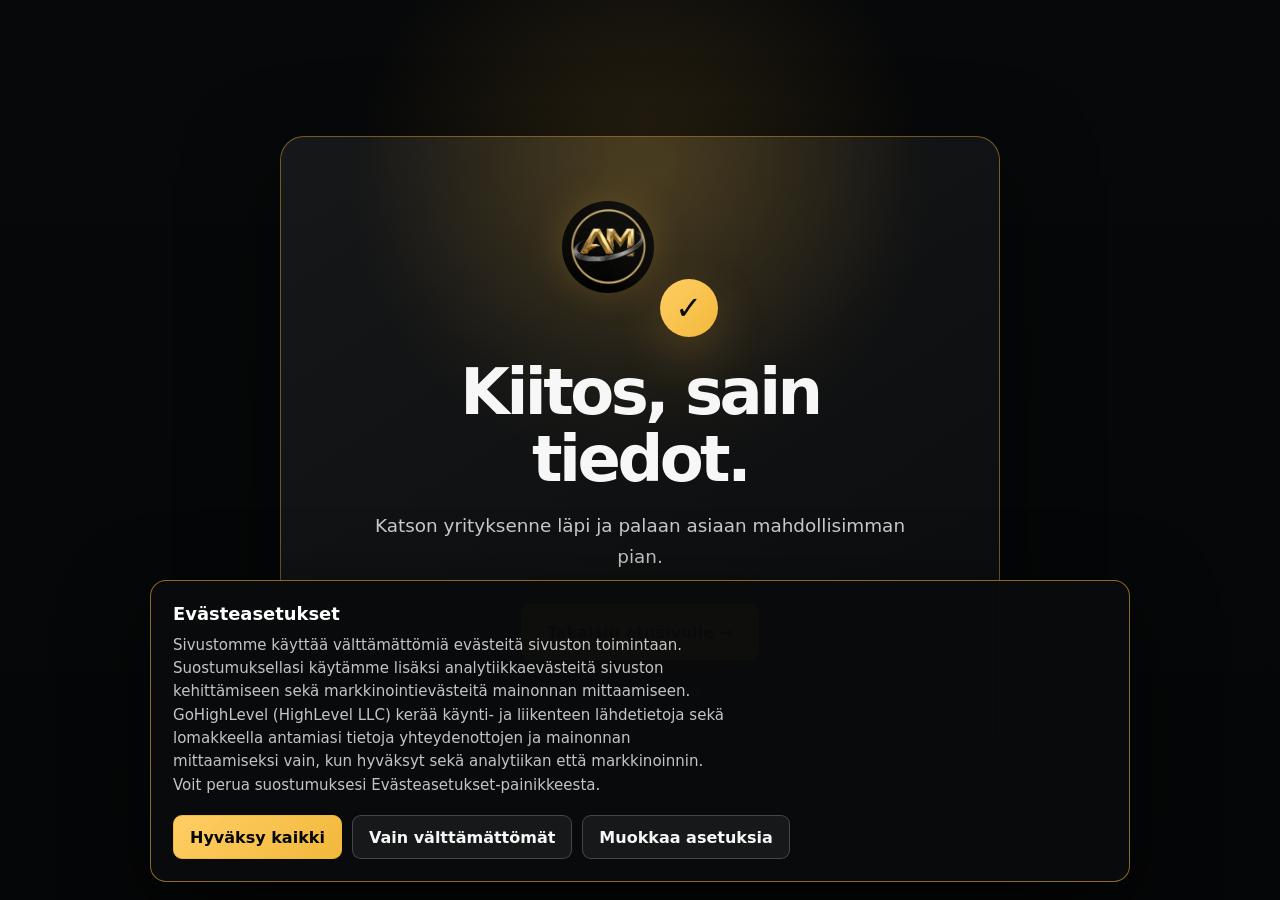
<file: kiitos.html>
<!DOCTYPE html>
<html lang="fi">
<head>
  <meta charset="UTF-8" />
  <meta name="viewport" content="width=device-width, initial-scale=1.0" />
  <title>Kiitos | Aatos Marketing</title>
  <meta name="description" content="Kiitos yhteydenotosta. Aatos Marketing palaa asiaan mahdollisimman pian.">
  <meta name="robots" content="noindex, follow">
  <link rel="canonical" href="https://aatosmarketing.fi/kiitos.html" />

  <link rel="icon" type="image/png" href="/favicon.png?v=2">
  <link rel="shortcut icon" type="image/png" href="/favicon.png?v=2">
  <link rel="apple-touch-icon" href="/favicon.png?v=2">
<style>
    :root {
      --bg: #050607;
      --text: #f7f7f7;
      --muted: #c8c8c8;
      --gold: #f2b83b;
      --gold-2: #ffce63;
      --border-gold: rgba(238, 174, 61, 0.45);
    }

    * {
      box-sizing: border-box;
      margin: 0;
      padding: 0;
    }

    body {
      min-height: 100vh;
      font-family: Inter, ui-sans-serif, system-ui, -apple-system, BlinkMacSystemFont, "Segoe UI", sans-serif;
      background:
        radial-gradient(circle at 50% 20%, rgba(242, 184, 59, 0.15), transparent 30%),
        linear-gradient(180deg, #070809 0%, #050607 100%);
      color: var(--text);
      display: grid;
      place-items: center;
      padding: 24px;
    }

    .page {
      width: min(720px, 100%);
      text-align: center;
      background:
        radial-gradient(circle at 50% 0%, rgba(242,184,59,0.12), transparent 38%),
        linear-gradient(145deg, rgba(255,255,255,0.065), rgba(255,255,255,0.025));
      border: 1px solid var(--border-gold);
      border-radius: 24px;
      padding: clamp(34px, 6vw, 64px);
      box-shadow: 0 30px 90px rgba(0,0,0,0.55);
    }

    .logo {
      width: 92px;
      height: 92px;
      border-radius: 999px;
      object-fit: cover;
      margin: 0 auto 26px;
      filter: drop-shadow(0 0 18px rgba(242, 184, 59, 0.18));
    }

    .badge {
      display: inline-flex;
      align-items: center;
      justify-content: center;
      width: 58px;
      height: 58px;
      border-radius: 999px;
      background: linear-gradient(135deg, var(--gold-2), var(--gold));
      color: #0b0b0b;
      font-size: 2rem;
      font-weight: 900;
      margin-bottom: 22px;
      box-shadow: 0 18px 50px rgba(242,184,59,0.22);
    }

    h1 {
      font-size: clamp(2.2rem, 6vw, 4rem);
      line-height: 1.05;
      letter-spacing: -0.055em;
      margin-bottom: 18px;
    }

    p {
      color: rgba(255,255,255,0.78);
      font-size: clamp(1rem, 2vw, 1.15rem);
      line-height: 1.65;
      max-width: 560px;
      margin: 0 auto 32px;
    }

    .btn {
      display: inline-flex;
      align-items: center;
      justify-content: center;
      gap: 12px;
      min-height: 56px;
      padding: 16px 26px;
      border-radius: 10px;
      background: linear-gradient(135deg, var(--gold-2), var(--gold));
      color: #0b0b0b;
      font-weight: 850;
      text-decoration: none;
      box-shadow: 0 18px 48px rgba(242,184,59,0.22);
      transition: transform 180ms ease, box-shadow 180ms ease;
    }

    .btn:hover {
      transform: translateY(-2px);
      box-shadow: 0 24px 62px rgba(242,184,59,0.28);
    }

    .small {
      margin-top: 22px;
      color: rgba(255,255,255,0.55);
      font-size: 0.92rem;
    }

    @media (max-width: 620px) {
      body {
        padding: 18px;
      }

      .page {
        padding: 34px 22px;
      }

      .logo {
        width: 76px;
        height: 76px;
      }

      .btn {
        width: 100%;
      }
    }
  </style>

  <!-- Consent Mode defaults: must run before Google Tag Manager -->
  <script>
    window.dataLayer = window.dataLayer || [];
    window.gtag = window.gtag || function(){ window.dataLayer.push(arguments); };
    (function () {
      var preference = null;
      try {
        preference = JSON.parse(window.localStorage.getItem("aatos_cookie_consent_v1"));
      } catch (error) {}
      var analyticsGranted = preference && preference.analytics === true;
      var marketingGranted = preference && preference.marketing === true;
      window.gtag("consent", "default", {
        analytics_storage: analyticsGranted ? "granted" : "denied",
        ad_storage: marketingGranted ? "granted" : "denied",
        ad_user_data: marketingGranted ? "granted" : "denied",
        ad_personalization: marketingGranted ? "granted" : "denied",
        functionality_storage: "granted",
        security_storage: "granted",
        wait_for_update: 500
      });
      window.gtag("set", "ads_data_redaction", true);
      window.gtag("set", "url_passthrough", false);
    })();
  </script>

  <!-- Google Tag Manager -->
  <script>
    (function(w,d,s,l,i){w[l]=w[l]||[];w[l].push({"gtm.start":
    new Date().getTime(),event:"gtm.js"});var f=d.getElementsByTagName(s)[0],
    j=d.createElement(s),dl=l!="dataLayer"?"&l="+l:"";j.async=true;j.src=
    "https://www.googletagmanager.com/gtm.js?id="+i+dl;f.parentNode.insertBefore(j,f);
    })(window,document,"script","dataLayer","GTM-T848QJ4K");
  </script>
  <!-- End Google Tag Manager -->

  <link rel="stylesheet" href="/cookie-consent.css">
  <script defer src="/cookie-consent.js"></script>

</head>

<body>
  <!-- Google Tag Manager (noscript) -->
  <noscript><iframe src="https://www.googletagmanager.com/ns.html?id=GTM-T848QJ4K"
  height="0" width="0" style="display:none;visibility:hidden"></iframe></noscript>
  <!-- End Google Tag Manager (noscript) -->

  <main class="page">
    <img class="logo" src="AM_logo.png" alt="Aatos Marketing logo">

    <div class="badge">✓</div>

    <h1>Kiitos, sain tiedot.</h1>

    <p>
      Katson yrityksenne läpi ja palaan asiaan mahdollisimman pian.
    </p>

<a class="btn" href="https://aatosmarketing.fi/">
      Takaisin etusivulle →
    </a>

    <div class="small">
      Aatos Marketing
    </div>
  </main>
</body>
</html>
</file>
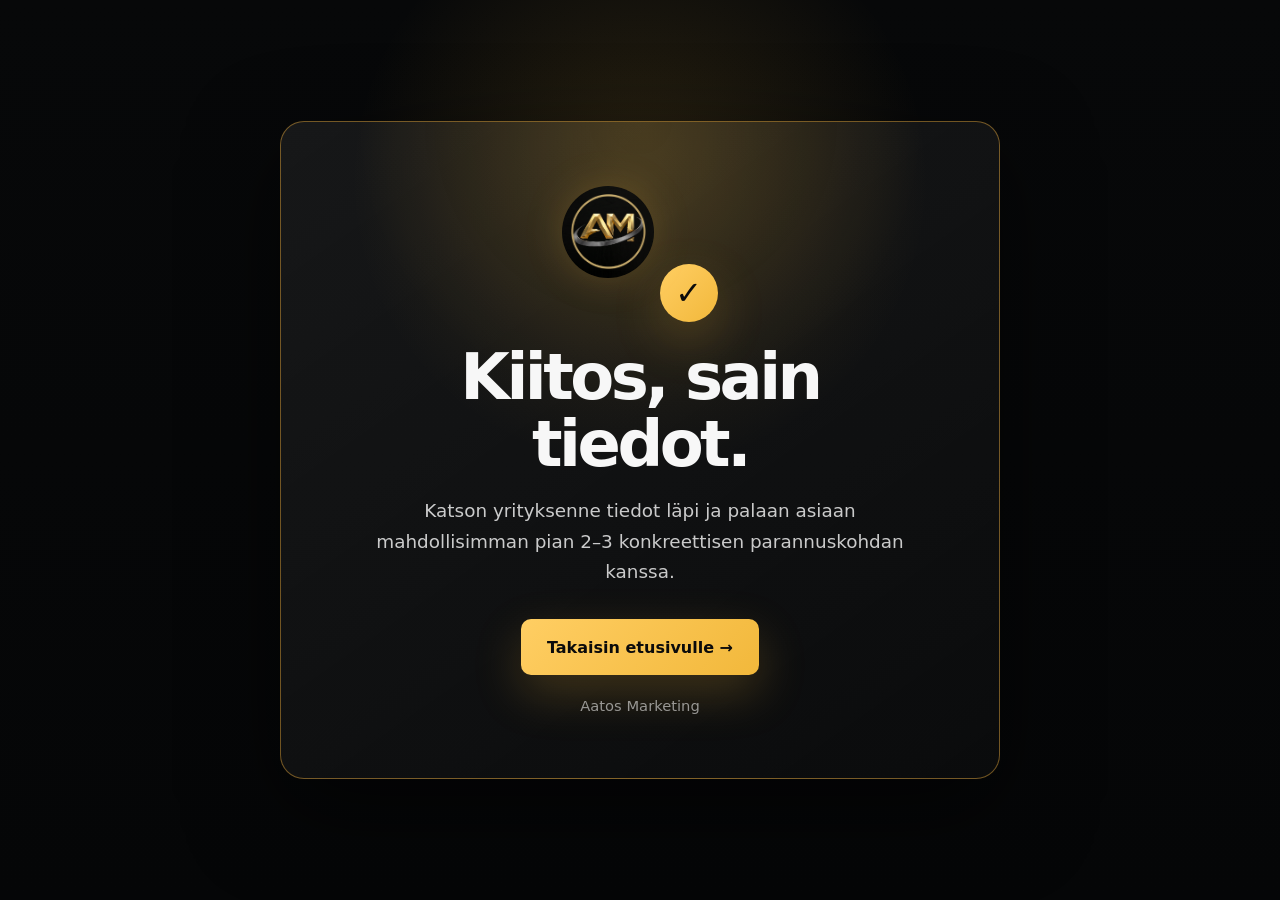
<file: thank-you.html>
<!DOCTYPE html>
<html lang="fi">
<head>
  <meta charset="UTF-8" />
  <meta name="viewport" content="width=device-width, initial-scale=1.0" />
  <title>Kiitos | Aatos Marketing</title>

  <style>
    :root {
      --bg: #050607;
      --text: #f7f7f7;
      --muted: #c8c8c8;
      --gold: #f2b83b;
      --gold-2: #ffce63;
      --border-gold: rgba(238, 174, 61, 0.45);
    }

    * {
      box-sizing: border-box;
      margin: 0;
      padding: 0;
    }

    body {
      min-height: 100vh;
      font-family: Inter, ui-sans-serif, system-ui, -apple-system, BlinkMacSystemFont, "Segoe UI", sans-serif;
      background:
        radial-gradient(circle at 50% 20%, rgba(242, 184, 59, 0.15), transparent 30%),
        linear-gradient(180deg, #070809 0%, #050607 100%);
      color: var(--text);
      display: grid;
      place-items: center;
      padding: 24px;
    }

    .page {
      width: min(720px, 100%);
      text-align: center;
      background:
        radial-gradient(circle at 50% 0%, rgba(242,184,59,0.12), transparent 38%),
        linear-gradient(145deg, rgba(255,255,255,0.065), rgba(255,255,255,0.025));
      border: 1px solid var(--border-gold);
      border-radius: 24px;
      padding: clamp(34px, 6vw, 64px);
      box-shadow: 0 30px 90px rgba(0,0,0,0.55);
    }

    .logo {
      width: 92px;
      height: 92px;
      border-radius: 999px;
      object-fit: cover;
      margin: 0 auto 26px;
      filter: drop-shadow(0 0 18px rgba(242, 184, 59, 0.18));
    }

    .badge {
      display: inline-flex;
      align-items: center;
      justify-content: center;
      width: 58px;
      height: 58px;
      border-radius: 999px;
      background: linear-gradient(135deg, var(--gold-2), var(--gold));
      color: #0b0b0b;
      font-size: 2rem;
      font-weight: 900;
      margin-bottom: 22px;
      box-shadow: 0 18px 50px rgba(242,184,59,0.22);
    }

    h1 {
      font-size: clamp(2.2rem, 6vw, 4rem);
      line-height: 1.05;
      letter-spacing: -0.055em;
      margin-bottom: 18px;
    }

    p {
      color: rgba(255,255,255,0.78);
      font-size: clamp(1rem, 2vw, 1.15rem);
      line-height: 1.65;
      max-width: 560px;
      margin: 0 auto 32px;
    }

    .btn {
      display: inline-flex;
      align-items: center;
      justify-content: center;
      gap: 12px;
      min-height: 56px;
      padding: 16px 26px;
      border-radius: 10px;
      background: linear-gradient(135deg, var(--gold-2), var(--gold));
      color: #0b0b0b;
      font-weight: 850;
      text-decoration: none;
      box-shadow: 0 18px 48px rgba(242,184,59,0.22);
      transition: transform 180ms ease, box-shadow 180ms ease;
    }

    .btn:hover {
      transform: translateY(-2px);
      box-shadow: 0 24px 62px rgba(242,184,59,0.28);
    }

    .small {
      margin-top: 22px;
      color: rgba(255,255,255,0.55);
      font-size: 0.92rem;
    }

    @media (max-width: 620px) {
      body {
        padding: 18px;
      }

      .page {
        padding: 34px 22px;
      }

      .logo {
        width: 76px;
        height: 76px;
      }

      .btn {
        width: 100%;
      }
    }
  </style>

<!-- Meta Pixel Code -->
<script>
!function(f,b,e,v,n,t,s)
{if(f.fbq)return;n=f.fbq=function(){n.callMethod?
n.callMethod.apply(n,arguments):n.queue.push(arguments)};
if(!f._fbq)f._fbq=n;n.push=n;n.loaded=!0;n.version='2.0';
n.queue=[];t=b.createElement(e);t.async=!0;
t.src=v;s=b.getElementsByTagName(e)[0];
s.parentNode.insertBefore(t,s)}(window, document,'script',
'https://connect.facebook.net/en_US/fbevents.js');
fbq('init', '26945439295122237');
fbq('track', 'PageView');
fbq('track', 'Lead');
</script>
<noscript><img height="1" width="1" style="display:none"
src="https://www.facebook.com/tr?id=26945439295122237&ev=PageView&noscript=1"
/></noscript>
<!-- End Meta Pixel Code -->
  
</head>

<body>
  <main class="page">
    <img class="logo" src="AM_logo.png" alt="Aatos Marketing logo">

    <div class="badge">✓</div>

    <h1>Kiitos, sain tiedot.</h1>

    <p>
      Katson yrityksenne tiedot läpi ja palaan asiaan mahdollisimman pian
      2–3 konkreettisen parannuskohdan kanssa.
    </p>

    <a class="btn" href="https://aatosniinikoski-cloud.github.io/aatos-marketing-landing-page/">
      Takaisin etusivulle →
    </a>

    <div class="small">
      Aatos Marketing
    </div>
  </main>
</body>
</html>
</file>
<file: cookie-consent.css>
#aatos-cookie-banner,
#aatos-cookie-settings,
#aatos-cookie-preferences {
  font-family: Inter, ui-sans-serif, system-ui, -apple-system, BlinkMacSystemFont, "Segoe UI", sans-serif;
}
#aatos-cookie-banner {
  position: fixed;
  inset: auto 18px 18px 18px;
  z-index: 2147483000;
  max-width: 980px;
  margin: 0 auto;
  padding: 22px;
  color: #f7f7f7;
  background: rgba(10, 11, 12, 0.98);
  border: 1px solid rgba(242, 184, 59, 0.55);
  border-radius: 16px;
  box-shadow: 0 24px 80px rgba(0, 0, 0, 0.62);
}
#aatos-cookie-banner[hidden],
#aatos-cookie-settings[hidden],
#aatos-cookie-preferences[hidden] {
  display: none !important;
}
.aatos-cookie-title {
  margin: 0 0 8px;
  color: #ffffff;
  font-size: 1.12rem;
  font-weight: 850;
  line-height: 1.25;
}
.aatos-cookie-copy {
  margin: 0;
  color: rgba(255, 255, 255, 0.76);
  font-size: 0.94rem;
  line-height: 1.55;
}
.aatos-cookie-actions {
  display: flex;
  flex-wrap: wrap;
  gap: 10px;
  margin-top: 18px;
}
.aatos-cookie-button {
  min-height: 44px;
  padding: 11px 16px;
  border: 1px solid rgba(255, 255, 255, 0.2);
  border-radius: 9px;
  color: #f7f7f7;
  background: rgba(255, 255, 255, 0.06);
  font: inherit;
  font-weight: 800;
  cursor: pointer;
}
.aatos-cookie-button:hover,
.aatos-cookie-button:focus-visible {
  border-color: rgba(242, 184, 59, 0.68);
  outline: none;
}
.aatos-cookie-button--primary {
  color: #050607;
  background: linear-gradient(135deg, #ffce63, #f2b83b);
  border-color: #f2b83b;
}
#aatos-cookie-settings {
  margin-top: 18px;
  padding-top: 18px;
  border-top: 1px solid rgba(255, 255, 255, 0.12);
}
.aatos-cookie-choice {
  display: flex;
  align-items: flex-start;
  gap: 12px;
  margin-top: 14px;
  color: rgba(255, 255, 255, 0.84);
}
.aatos-cookie-choice input {
  width: 20px;
  height: 20px;
  min-height: 0;
  margin-top: 2px;
  accent-color: #f2b83b;
}
.aatos-cookie-choice strong {
  display: block;
  color: #ffffff;
}
.aatos-cookie-choice span {
  display: block;
  margin-top: 3px;
  color: rgba(255, 255, 255, 0.66);
  font-size: 0.88rem;
}
#aatos-cookie-preferences {
  position: fixed;
  left: 14px;
  bottom: 14px;
  z-index: 2147482999;
  padding: 9px 12px;
  color: #f7f7f7;
  background: rgba(10, 11, 12, 0.94);
  border: 1px solid rgba(242, 184, 59, 0.45);
  border-radius: 999px;
  font: inherit;
  font-size: 0.78rem;
  font-weight: 800;
  cursor: pointer;
}
@media (max-width: 620px) {
  #aatos-cookie-banner {
    inset: auto 10px 10px 10px;
    max-height: calc(100vh - 20px);
    overflow-y: auto;
    padding: 18px;
  }
  .aatos-cookie-actions {
    display: grid;
  }
  .aatos-cookie-button {
    width: 100%;
  }
}
</file>
